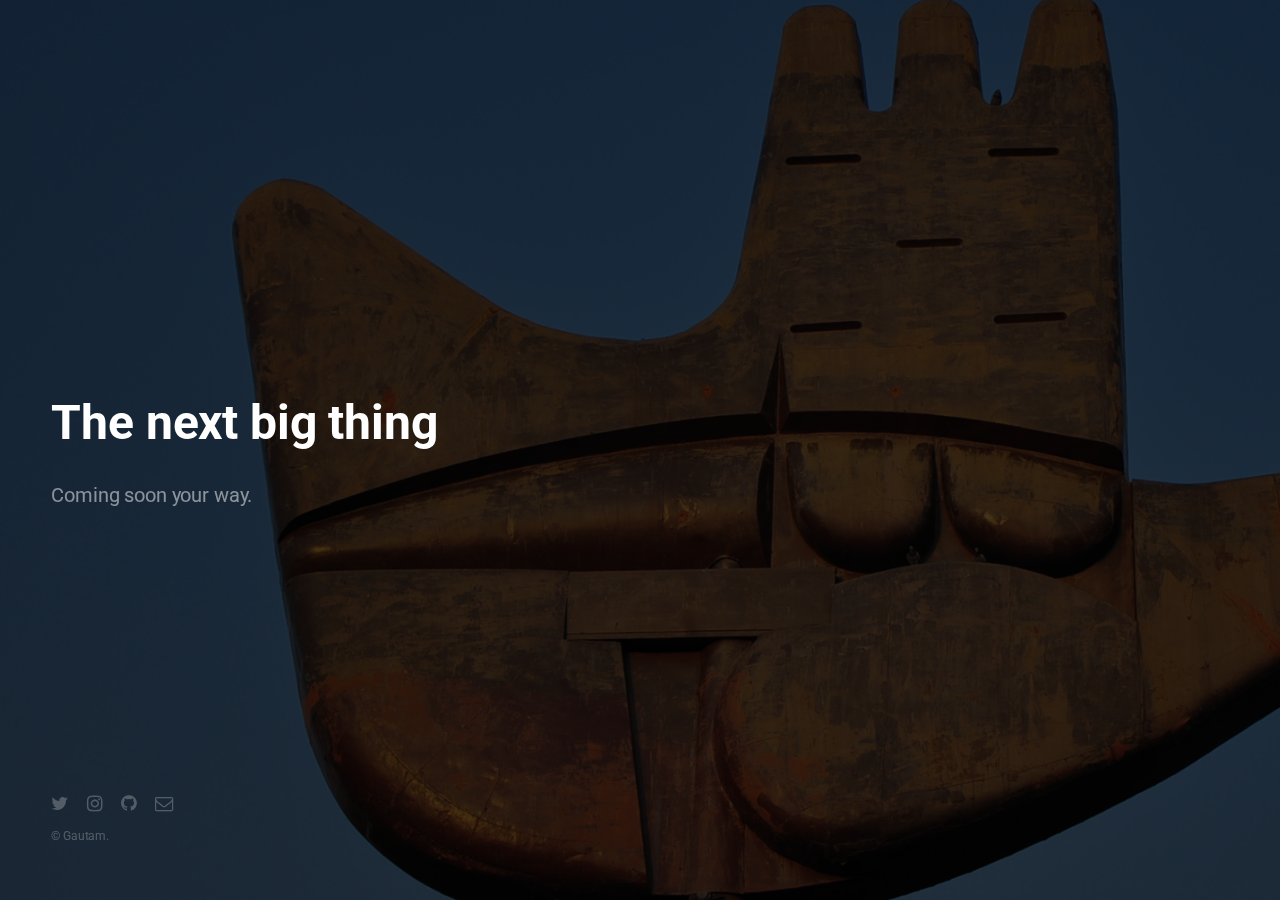
<file: blog/index.html>
<!DOCTYPE HTML>
<!--
	Eventually by HTML5 UP
	html5up.net | @ajlkn
	Free for personal and commercial use under the CCA 3.0 license (html5up.net/license)
-->
<html>
	<head>
		<title>gautamblogspace</title>
		<meta charset="utf-8" />
		<meta name="viewport" content="width=device-width, initial-scale=1, user-scalable=no" />
		<!--[if lte IE 8]><script src="assets/js/ie/html5shiv.js"></script><![endif]-->
		<link rel="stylesheet" href="assets/css/main.css" />
		<!--[if lte IE 8]><link rel="stylesheet" href="assets/css/ie8.css" /><![endif]-->
		<!--[if lte IE 9]><link rel="stylesheet" href="assets/css/ie9.css" /><![endif]-->
	</head>
	<body>

		<!-- Header -->
			<header id="header">
				<h1>The next big thing</h1>
				<p>Coming soon your way.</p>
			</header>


		<!-- Footer -->
			<footer id="footer">
				<ul class="icons">
					<li><a href="https://twitter.com/gautamabhishek_" class="icon fa-twitter"><span class="label">Twitter</span></a></li>
					<li><a href="https://www.instagram.com/abhishekgautam/" class="icon fa-instagram"><span class="label">Instagram</span></a></li>
					<li><a href="https://github.com/gautamgitspace" class="icon fa-github"><span class="label">GitHub</span></a></li>
					<li><a href="mailto:agautam2@buffalo.edu" class="icon fa-envelope-o"><span class="label">Email</span></a></li>
				</ul>
				<ul class="copyright">
					<li>&copy; Gautam.</li>
				</ul>
			</footer>

		<!-- Scripts -->
			<!--[if lte IE 8]><script src="assets/js/ie/respond.min.js"></script><![endif]-->
			<script src="assets/js/main.js"></script>

	</body>
</html>
</file>
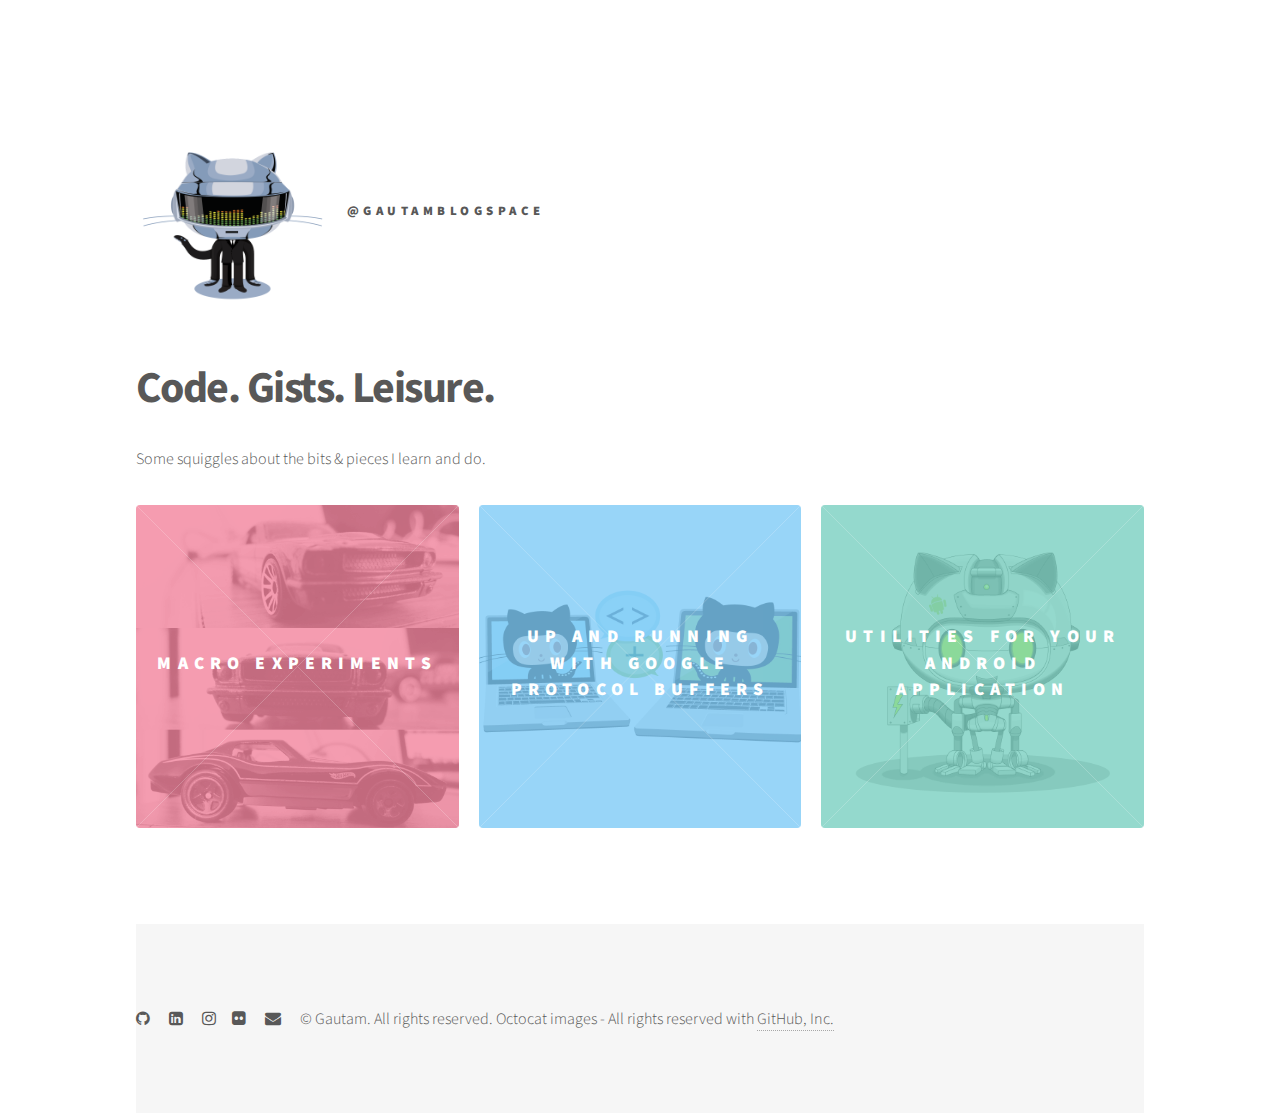
<file: gistblog/index.html>
<!DOCTYPE HTML>
<!--
	Phantom by HTML5 UP
	html5up.net | @ajlkn
	Free for personal and commercial use under the CCA 3.0 license (html5up.net/license)
-->
<html>
	<head>
		<title>gautamblogspace</title>
		<meta charset="utf-8" />
		<meta name="viewport" content="width=device-width, initial-scale=1" />
		<!--[if lte IE 8]><script src="assets/js/ie/html5shiv.js"></script><![endif]-->
		<link rel="stylesheet" href="assets/css/main.css" />
		<!--[if lte IE 9]><link rel="stylesheet" href="assets/css/ie9.css" /><![endif]-->
		<!--[if lte IE 8]><link rel="stylesheet" href="assets/css/ie8.css" /><![endif]-->
	</head>
	<body>
		<!-- Wrapper -->
			<div id="wrapper">

				<!-- Header -->
					<header id="header">
						<div class="inner">

							<!-- Logo -->
								<a href="index.html" class="logo">
									<span class="symbol"><img src="images/daftpunktocat-thomas.gif" alt="" /></span>
									<h5>@gautamblogspace</h5>
								</a>

				<!-- Main -->
					<div id="main">
						<div class="inner">
							<header>
								<h1>Code. Gists. Leisure. <br/></h1>
								<p>Some squiggles about the bits & pieces I learn and do.</p>
							</header>
							<section class="tiles">
								<article class="style1">
									<span class="image">
										<img src="images/shelby.jpg" alt="" />
									</span>
									<a href="https://flic.kr/s/aHskB7Ljcq">
										<h2>Macro Experiments</h2>
										<div class="content">
											<p></br>Life inside 4.3 mm</p>
										</div>
									</a>
								</article>
								<article class="style2">
									<span class="image">
										<img src="images/collabocats.jpg" alt="" />
									</span>
									<a href="furtherdown/index.html">
										<h2>Up and Running with Google Protocol Buffers</h2>
										<div class="content">
											<p></br>A guide to run Google Protocol Buffers on your Mac and write your own serialization class.</p>
										</div>
									</a>
								</article>
								<article class="style3">
									<span class="image">
										<img src="images/droidtocat.jpg" alt="" />
									</span>
									<a href="androidutilities/androidutilities.html">
										<h2>Utilities for your Android Application</h2>
										<div class="content">
											<p></br>Tutorials on some basic utilties to be used in your next Android app.</p>
										</div>
									</a>
								</article>
							</section>
						</div>
					</div>

				<!-- Footer -->
					<footer id="footer">
								<ul class="icons">
									<li><a href="https://github.com/gautamgitspace" class="icon fa-github"><span class="label">Github</span></a></li>
									<li><a href="https://www.linkedin.com/in/gautammm" class="icon fa-linkedin-square"><span class="label">LinkedIn</span></a></li>
									<li><a href="https://www.instagram.com/abhishekgautam/" class="icon fa-instagram"><span class="label">Instagram</span>
									<li><a href="https://www.flickr.com/photos/141665004@N02/" class="icon fa-flickr"><span class="label">Flickr</span></a></li>  </a></li>
									<li><a href="mailto:agautam2@buffalo.edu" class="icon fa-envelope"><span class="label">Email</span></a></li>
									<li>&copy; Gautam. All rights reserved. Octocat images - All rights reserved with <a href="https://github.com">GitHub, Inc.</a></li>
								</ul>
								<class="copyright">

					</footer>

		<!-- Scripts -->
			<script src="assets/js/jquery.min.js"></script>
			<script src="assets/js/skel.min.js"></script>
			<script src="assets/js/util.js"></script>
			<!--[if lte IE 8]><script src="assets/js/ie/respond.min.js"></script><![endif]-->
			<script src="assets/js/main.js"></script>

	</body>
</html>
</file>
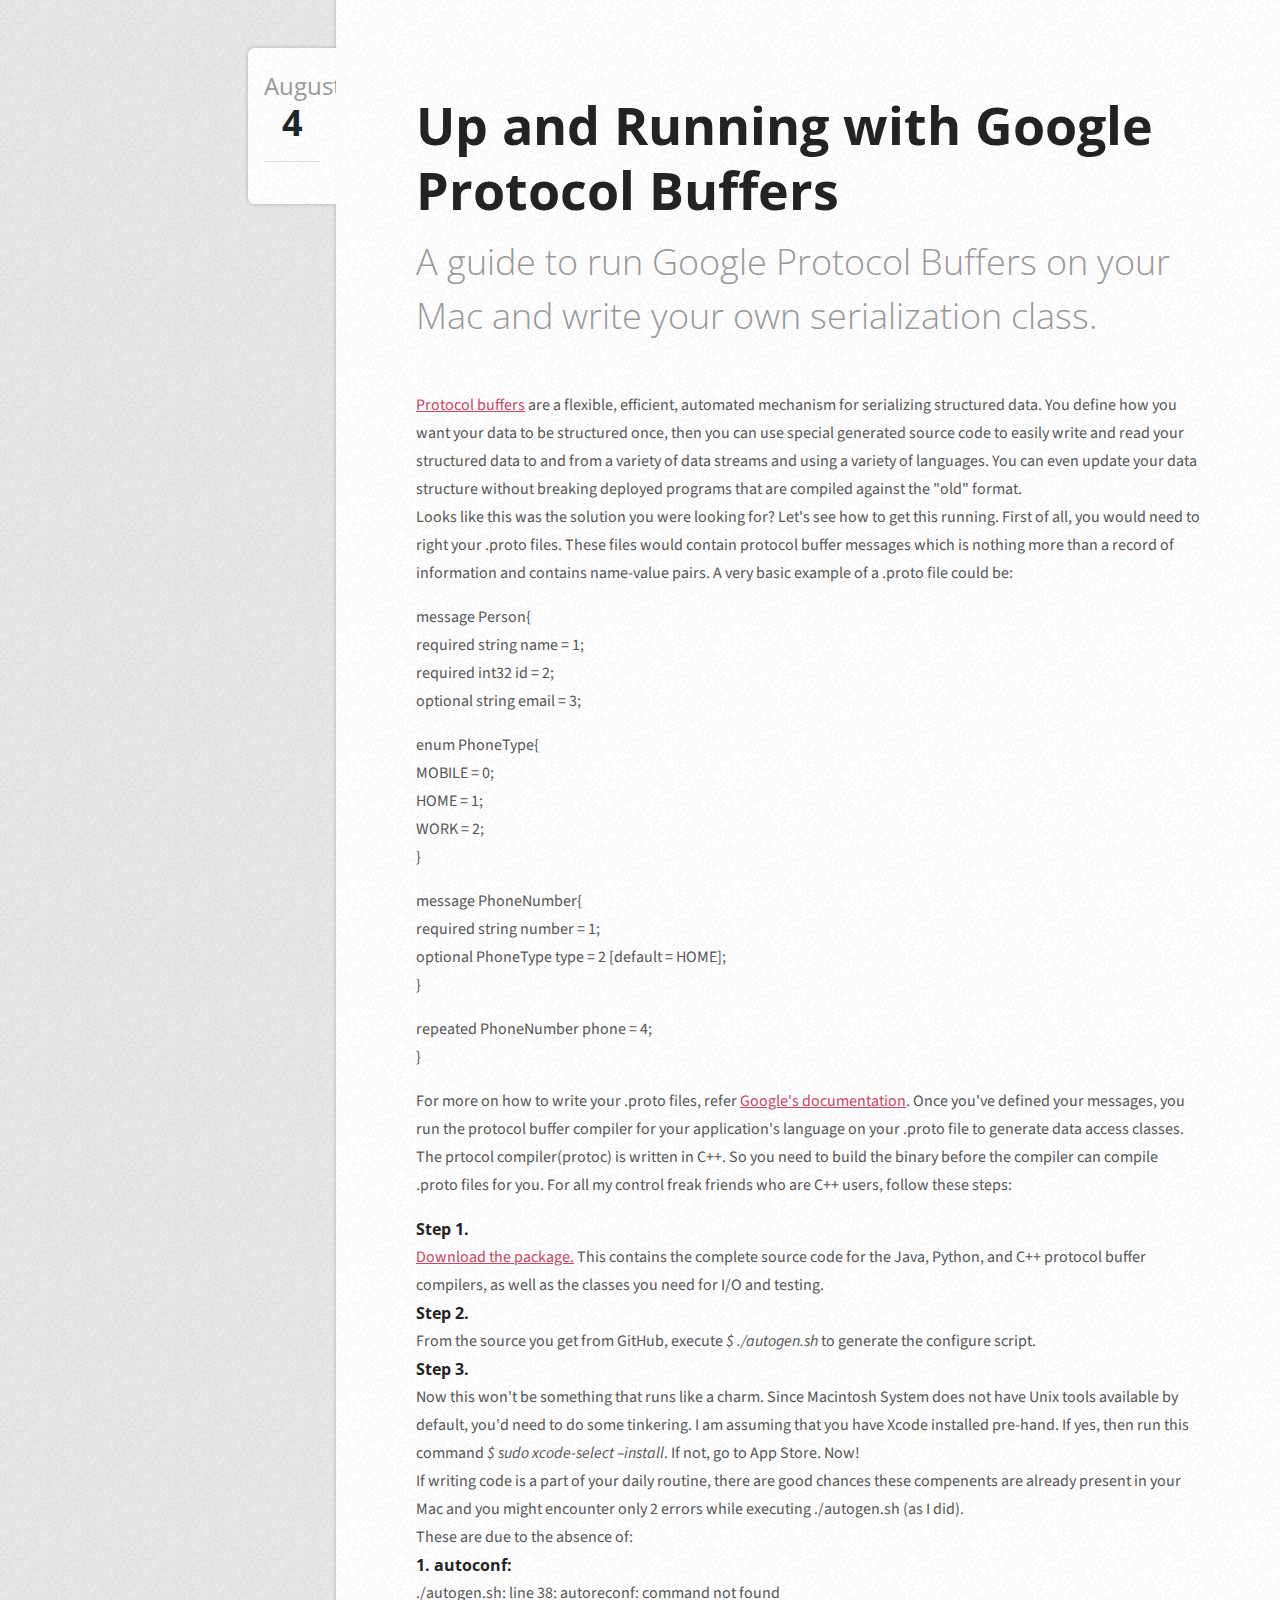
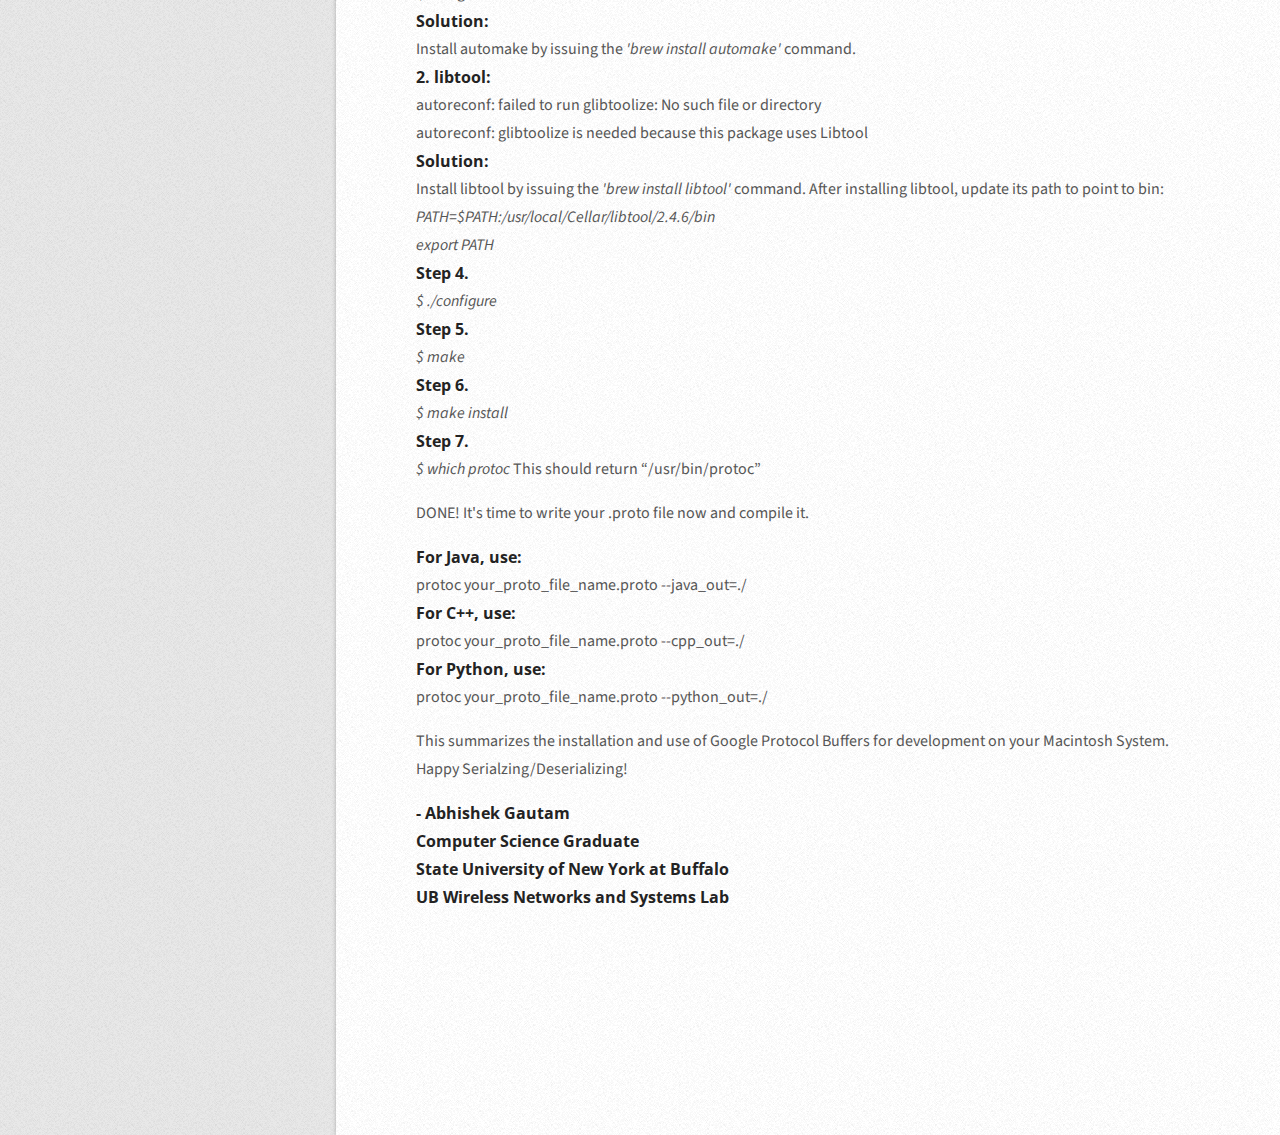
<file: gistblog/furtherdown/index.html>
<!DOCTYPE HTML>
<!--
	Striped by HTML5 UP
	html5up.net | @ajlkn
	Free for personal and commercial use under the CCA 3.0 license (html5up.net/license)
-->
<html>
	<head>
		<title>Google Protocol Buffers</title>
		<meta charset="utf-8" />
		<meta name="viewport" content="width=device-width, initial-scale=1" />
		<!--[if lte IE 8]><script src="assets/js/ie/html5shiv.js"></script><![endif]-->
		<link rel="stylesheet" href="assets/css/main.css" />
		<!--[if lte IE 8]><link rel="stylesheet" href="assets/css/ie8.css" /><![endif]-->
	</head>
	<body>

		<!-- Content -->
			<div id="content">
				<div class="inner">

					<!-- Post -->
						<article class="box post post-excerpt">
							<header>
								<!--
									Note: Titles and subtitles will wrap automatically when necessary, so don't worry
									if they get too long. You can also remove the <p> entirely if you don't
									need a subtitle.
								-->
								<h2><a href="#">Up and Running with Google Protocol Buffers</a></h2>
								<p>A guide to run Google Protocol Buffers on your Mac and write your own serialization class.</p>
							</header>
							<div class="info">
								<!--
									Note: The date should be formatted exactly as it's shown below. In particular, the
									"least significant" characters of the month should be encapsulated in a <span>
									element to denote what gets dropped in 1200px mode (eg. the "uary" in "January").
									Oh, and if you don't need a date for a particular page or post you can simply delete
									the entire "date" element.

								-->
								<span class="date"><span class="month">August<span>y</span></span> <span class="day">4</span><span class="year">, 2016</span></span>
								<!--
									Note: You can change the number of list items in "stats" to whatever you want.
								-->
							</div>
							<p>
								<a href="https://developers.google.com/protocol-buffers/docs/overview#sounds-like-the-solution-for-me--how-do-i-get-started"> Protocol buffers</a> are a flexible, efficient, automated mechanism for serializing structured data.
								You define how you want your data to be structured once, then you can use special generated source code to easily write and read your structured data to and from a variety of data
								streams and using a variety of languages. You can even update your data structure without breaking deployed
								programs that are compiled against the "old" format.</br>

								Looks like this was the solution you were looking for? Let's see how to get this running. First of all, you would need to right your .proto files.
								These files would contain protocol buffer messages which is nothing more than a record of information and contains name-value pairs.
								A very basic example of a .proto file could be:</br>

								<p>message Person{</br>
										required string name = 1;</br>
  								required int32 id = 2;</br>
  								optional string email = 3;
  								<p>enum PhoneType{</br>
											MOBILE = 0;</br>
    									HOME = 1;</br>
    									WORK = 2;</br>
  									}</br></p>
										<p>
  								message PhoneNumber{ </br>
										required string number = 1;</br>
    								optional PhoneType type = 2 [default = HOME];</br>
  								}</br></p>

  								repeated PhoneNumber phone = 4;</br>
								}</br></p>

								<p>For more on how to write your .proto files, refer <a href="https://developers.google.com/protocol-buffers/docs/proto">Google's documentation</a>. Once you've defined your messages, you run the protocol buffer compiler for your application's language on your .proto file to generate data access classes.
									The prtocol compiler(protoc) is written in C++. So you need to build the binary before the compiler can compile .proto files for you. For all my control freak friends
									who are C++ users, follow these steps:</p>

								<p><h4>Step 1.</h4><a href="https://github.com/google/protobuf">Download the package.</a> This contains the complete source code for the Java, Python, and C++ protocol buffer compilers, as well as the classes you need for I/O and testing.</br>
								<h4>Step 2.</h4>From the source you get from GitHub, execute <i>$ ./autogen.sh</i> to generate the configure script.</br>
								<h4>Step 3.</h4>Now this won't be something that runs like a charm. Since Macintosh System does not have Unix tools available by default, you'd need to do some tinkering. I am
							assuming that you have Xcode installed pre-hand. If yes, then run this command <i>$ sudo xcode-select –install</i>. If not, go to App Store. Now!</br>
						If writing code is a part of your daily routine, there are good chances these compenents are already present in your Mac and you might encounter only 2 errors while executing ./autogen.sh (as I did).</br>
						These are due to the absence of:
					</br><h5>1. autoconf:</h5>
				./autogen.sh: line 38: autoreconf: command not found
				<h5>Solution:</h5> Install automake by issuing the <i>'brew install automake'</i> command.
					<h5>2. libtool:</h5>
					autoreconf: failed to run glibtoolize: No such file or directory</br>
					autoreconf: glibtoolize is needed because this package uses Libtool</br>
				<h5>Solution:</h5> Install libtool by issuing the <i>'brew install libtool'</i> command. After installing libtool, update its path to point to bin:</br>
				<i>PATH=$PATH:/usr/local/Cellar/libtool/2.4.6/bin</i></br>
				<i>export PATH</i></br>
			<h4>Step 4.</h4><i>$ ./configure</i>
			<h4>Step 5.</h4><i>$ make</i>
			<h4>Step 6.</h4><i>$ make install</i>
			<h4>Step 7.</h4><i>$ which protoc</i>  This should return “/usr/bin/protoc”
		</p>
		<p>DONE! It's time to write your .proto file now and compile it.</br>
			<h5>For Java, use:</h5> protoc your_proto_file_name.proto --java_out=./
			<h5>For C++, use:</h5> protoc your_proto_file_name.proto --cpp_out=./
			<h5>For Python, use:</h5> protoc your_proto_file_name.proto --python_out=./
		</p>
		<p>This summarizes the installation and use of Google Protocol Buffers for development on your Macintosh System. Happy Serialzing/Deserializing!</p>

		<p><h5>- Abhishek Gautam</br>
		Computer Science Graduate</br>
		State University of New York at Buffalo</br>
		UB Wireless Networks and Systems Lab</h5></p>

</html>
</file>
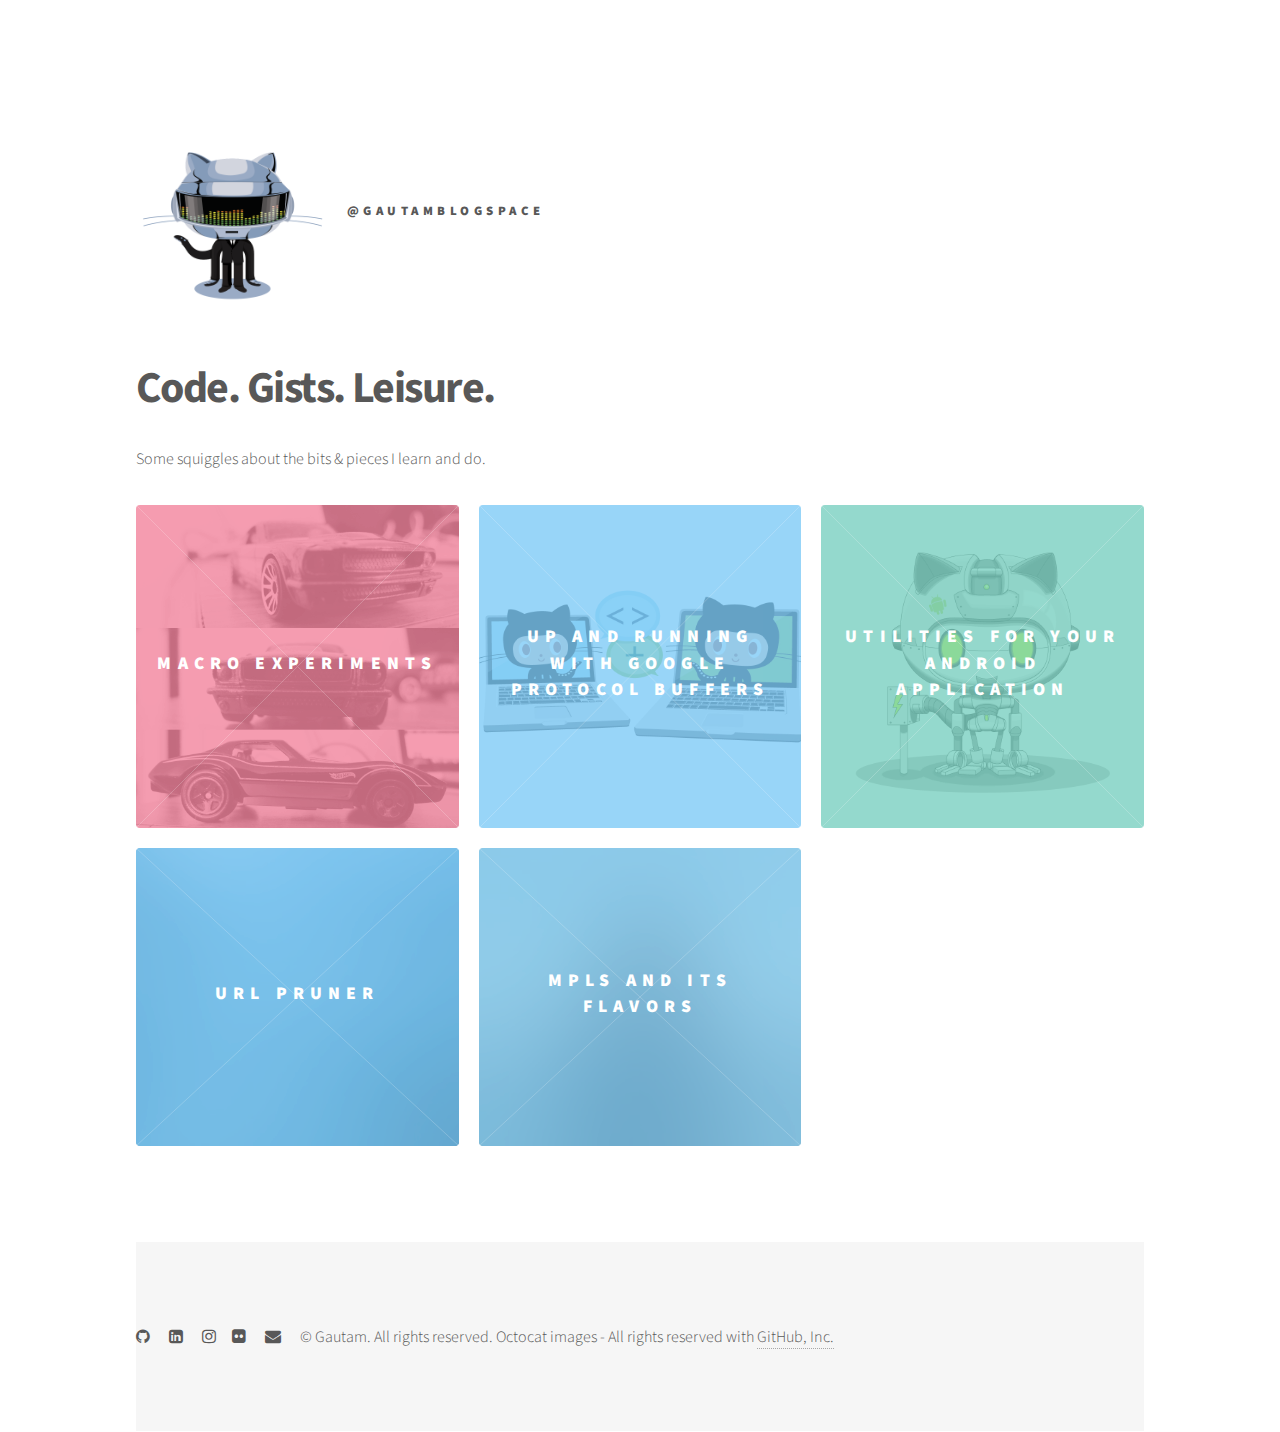
<file: gistblog/gautamblogspace.html>
<!DOCTYPE HTML>
<!--
	Phantom by HTML5 UP
	html5up.net | @ajlkn
	Free for personal and commercial use under the CCA 3.0 license (html5up.net/license)
-->
<html>
	<head>
		<title>gautamblogspace</title>
		<meta charset="utf-8" />
		<meta name="viewport" content="width=device-width, initial-scale=1" />
		<!--[if lte IE 8]><script src="assets/js/ie/html5shiv.js"></script><![endif]-->
		<link rel="stylesheet" href="assets/css/main.css" />
		<!--[if lte IE 9]><link rel="stylesheet" href="assets/css/ie9.css" /><![endif]-->
		<!--[if lte IE 8]><link rel="stylesheet" href="assets/css/ie8.css" /><![endif]-->
	</head>
	<body>
		<!-- Wrapper -->
			<div id="wrapper">

				<!-- Header -->
					<header id="header">
						<div class="inner">

							<!-- Logo -->
								<a href="#" class="logo">
									<span class="symbol"><img src="images/daftpunktocat-thomas.gif" alt="" /></span>
									<h5>@gautamblogspace</h5>
								</a>

				<!-- Main -->
					<div id="main">
						<div class="inner">
							<header>
								<h1>Code. Gists. Leisure. <br/></h1>
								<p>Some squiggles about the bits & pieces I learn and do.</p>
							</header>
							<section class="tiles">
								<article class="style1">
									<span class="image">
										<img src="images/shelby.jpg" alt="" />
									</span>
									<a href="https://flic.kr/s/aHskB7Ljcq">
										<h2>Macro Experiments</h2>
										<div class="content">
											<p></br>Life inside 4.3 mm</p>
										</div>
									</a>
								</article>
								<article class="style2">
									<span class="image">
										<img src="images/collabocats.jpg" alt="" />
									</span>
									<a href="furtherdown/protocolbuffers.html">
										<h2>Up and Running with Google Protocol Buffers</h2>
										<div class="content">
											<p></br>A guide to run Google Protocol Buffers on your Mac and write your own serialization class.</p>
										</div>
									</a>
								</article>
								<article class="style3">
									<span class="image">
										<img src="images/droidtocat.jpg" alt="" />
									</span>
									<a href="androidutilities/androidutilities.html">
										<h2>Utilities for your Android Application</h2>
										<div class="content">
											<p></br>Tutorials on some basic utilties to be used in your next Android app.</p>
										</div>
									</a>
								</article>
								<article class="style2">
									<span class="image">
										<img src="images/pic02.jpg" alt="" />
									</span>
									<a href="https://github.com/gautamgitspace/URL-shortener">
										<h2>URL Pruner</h2>
										<div class="content">
											<p></br>A command line based URL Shortener in Go.</p>
										</div>
									</a>
								</article>
                                <article class="style2">
									<span class="image">
										<img src="images/pic04.jpg" alt="" />
									</span>
									<a href="https://github.com/gautamgitspace/wiki-cisco/blob/master/mpls/mpls_and_flavors.md">
										<h2>MPLS and its Flavors</h2>
										<div class="content">
											<p></br>Different ways of coming up with a LSP.</p>
										</div>
									</a>
								</article>
							</section>
						</div>
					</div>

				<!-- Footer -->
					<footer id="footer">
								<ul class="icons">
									<li><a href="https://github.com/gautamgitspace" class="icon fa-github"><span class="label">Github</span></a></li>
									<li><a href="https://www.linkedin.com/in/gautammm" class="icon fa-linkedin-square"><span class="label">LinkedIn</span></a></li>
									<li><a href="https://www.instagram.com/abhishekgautam/" class="icon fa-instagram"><span class="label">Instagram</span>
									<li><a href="https://www.flickr.com/photos/141665004@N02/" class="icon fa-flickr"><span class="label">Flickr</span></a></li>  </a></li>
									<li><a href="mailto:agautam2@buffalo.edu" class="icon fa-envelope"><span class="label">Email</span></a></li>
									<li>&copy; Gautam. All rights reserved. Octocat images - All rights reserved with <a href="https://github.com/home">GitHub, Inc.</a></li>
								</ul>
								<class="copyright">

					</footer>

		<!-- Scripts -->
			<script src="assets/js/jquery.min.js"></script>
			<script src="assets/js/skel.min.js"></script>
			<script src="assets/js/util.js"></script>
			<!--[if lte IE 8]><script src="assets/js/ie/respond.min.js"></script><![endif]-->
			<script src="assets/js/main.js"></script>

	</body>
</html>
</file>
<file: blog/assets/css/ie8.css>
/*
	Eventually by HTML5 UP
	html5up.net | @ajlkn
	Free for personal and commercial use under the CCA 3.0 license (html5up.net/license)
*/

/* BG */

	#bg {
		-ms-filter: "progid:DXImageTransform.Microsoft.Alpha(Opacity=25)";
	}

/* Type */

	body, input, select, textarea {
		color: #fff;
	}

/* Form */

	input[type="text"],
	input[type="password"],
	input[type="email"],
	select,
	textarea {
		border: solid 2px #fff;
	}
</file>
<file: blog/assets/css/ie9.css>
/*
	Eventually by HTML5 UP
	html5up.net | @ajlkn
	Free for personal and commercial use under the CCA 3.0 license (html5up.net/license)
*/

/* Signup Form */

	#signup-form > * {
		display: inline-block;
		vertical-align: top;
	}
</file>
<file: gistblog/assets/css/ie9.css>
/*
	Phantom by HTML5 UP
	html5up.net | @ajlkn
	Free for personal and commercial use under the CCA 3.0 license (html5up.net/license)
*/

/* Tiles */

	.tiles:after {
		content: '';
		display: block;
		clear: both;
	}

	.tiles article {
		float: left;
	}

		.tiles article > a {
			padding-top: 50%;
			margin-top: -1.75em;
		}

		body:not(.is-touch) .tiles article:hover > .image {
			-moz-transform: none;
			-webkit-transform: none;
			-ms-transform: none;
			transform: none;
		}

/* Footer */

	#footer > .inner section {
		float: left;
	}

	#footer > .inner .copyright {
		clear: both;
		padding-top: 4em;
	}
</file>
<file: gistblog/assets/css/ie8.css>
/*
	Phantom by HTML5 UP
	html5up.net | @ajlkn
	Free for personal and commercial use under the CCA 3.0 license (html5up.net/license)
*/

/* Form */

	form .field {
		float: none !important;
		width: 100% !important;
		padding-left: 0 !important;
	}

/* Button */

	input[type="submit"],
	input[type="reset"],
	input[type="button"],
	button,
	.button {
		border: solid 2px #585858 !important;
	}

		input[type="submit"]:hover,
		input[type="reset"]:hover,
		input[type="button"]:hover,
		button:hover,
		.button:hover {
			border-color: #f2849e !important;
		}

		input[type="submit"].special,
		input[type="reset"].special,
		input[type="button"].special,
		button.special,
		.button.special {
			border: none !important;
		}

/* Tiles */

	.tiles article > .image:before, .tiles article > .image:after {
		display: none;
	}

/* Header */

	#header .logo .symbol {
		display: none;
	}

	#header nav ul li a[href="#menu"] {
		text-indent: 0;
		width: auto;
		font-size: 0.8em;
	}

		#header nav ul li a[href="#menu"]:before, #header nav ul li a[href="#menu"]:after {
			display: none;
		}

/* Footer */

	#footer > .inner section {
		width: 50%;
		margin-left: 3em;
	}

		#footer > .inner section:first-child {
			margin-left: 0;
			width: 40%;
		}
</file>
<file: gistblog/furtherdown/assets/css/ie8.css>
/*
	Striped by HTML5 UP
	html5up.net | @ajlkn
	Free for personal and commercial use under the CCA 3.0 license (html5up.net/license)
*/

form input[type="text"],
form input[type="email"],
form input[type="password"],
form select,
form textarea {
	position: relative;
	box-shadow: none !important;
	-ms-behavior: url("assets/js/ie/PIE.htc");}

input[type="button"],
input[type="submit"],
input[type="reset"],
button,
.button {
	position: relative;
	box-shadow: none !important;
	-ms-behavior: url("assets/js/ie/PIE.htc");}

.pagination .pages a {
	position: relative;
	box-shadow: none !important;
	-ms-behavior: url("assets/js/ie/PIE.htc");
}

.box.calendar td a, .box.calendar td span {
	position: relative;
	box-shadow: none !important;
	-ms-behavior: url("assets/js/ie/PIE.htc");
}

.box.text-style1 .inner {
	position: relative;
	box-shadow: none !important;
	-ms-behavior: url("assets/js/ie/PIE.htc");
}

#nav li a {
	position: relative;
	box-shadow: none !important;
	-ms-behavior: url("assets/js/ie/PIE.htc");
}

.box.post .info {
	box-shadow: none !important;
	-ms-behavior: url("assets/js/ie/PIE.htc");
}

	.box.post .info .stats li a {
		position: relative;
		box-shadow: none !important;
		-ms-behavior: url("assets/js/ie/PIE.htc");
	}

#logo {
	position: relative;
	box-shadow: none !important;
	-ms-behavior: url("assets/js/ie/PIE.htc");
}
</file>
<file: blog/assets/css/main.css>
@import url(font-awesome.min.css);
@import url("http://fonts.googleapis.com/css?family=Roboto:400,700");

/*
	Eventually by HTML5 UP
	html5up.net | @ajlkn
	Free for personal and commercial use under the CCA 3.0 license (html5up.net/license)
*/

/* Reset */

	html, body, div, span, applet, object, iframe, h1, h2, h3, h4, h5, h6, p, blockquote, pre, a, abbr, acronym, address, big, cite, code, del, dfn, em, img, ins, kbd, q, s, samp, small, strike, strong, sub, sup, tt, var, b, u, i, center, dl, dt, dd, ol, ul, li, fieldset, form, label, legend, table, caption, tbody, tfoot, thead, tr, th, td, article, aside, canvas, details, embed, figure, figcaption, footer, header, hgroup, menu, nav, output, ruby, section, summary, time, mark, audio, video {
		margin: 0;
		padding: 0;
		border: 0;
		font-size: 100%;
		font: inherit;
		vertical-align: baseline;
	}

	article, aside, details, figcaption, figure, footer, header, hgroup, menu, nav, section {
		display: block;
	}

	body {
		line-height: 1;
	}

	ol, ul {
		list-style: none;
	}

	blockquote, q {
		quotes: none;
	}

	blockquote:before, blockquote:after, q:before, q:after {
		content: '';
		content: none;
	}

	table {
		border-collapse: collapse;
		border-spacing: 0;
	}

	body {
		-webkit-text-size-adjust: none;
	}

/* Box Model */

	*, *:before, *:after {
		-moz-box-sizing: border-box;
		-webkit-box-sizing: border-box;
		box-sizing: border-box;
	}

/* Basic */

	@-ms-viewport {
		width: device-width;
	}

	body {
		-ms-overflow-style: scrollbar;
	}

	@media screen and (max-width: 480px) {

		html, body {
			min-width: 320px;
		}

	}

	html, body {
		height: 100%;
		overflow-x: hidden;
		width: 100%;
	}

		@media screen and (max-height: 640px) {

			html, body {
				height: auto;
				min-height: 100%;
			}

		}

	body {
		display: -moz-flex;
		display: -webkit-flex;
		display: -ms-flex;
		display: flex;
		-moz-flex-direction: column;
		-webkit-flex-direction: column;
		-ms-flex-direction: column;
		flex-direction: column;
		-moz-justify-content: center;
		-webkit-justify-content: center;
		-ms-justify-content: center;
		justify-content: center;
		background-color: #000;
		padding: 6em 4em 4em 4em;
	}

		body > * {
			position: relative;
			z-index: 2;
		}

		body.is-loading *, body.is-loading *:before, body.is-loading *:after {
			-moz-animation: none !important;
			-webkit-animation: none !important;
			-ms-animation: none !important;
			animation: none !important;
			-moz-transition: none !important;
			-webkit-transition: none !important;
			-ms-transition: none !important;
			transition: none !important;
		}

		@media screen and (max-width: 1680px) {

			body {
				padding: 6em 3.5em 3.5em 3.5em;
			}

		}

		@media screen and (max-width: 736px) {

			body {
				padding: 5em 2em 2em 2em;
			}

		}

		@media screen and (max-width: 360px) {

			body {
				padding: 5em 1.25em 1.25em 1.25em;
			}

		}

/* BG */

	#bg {
		-moz-transition: opacity 2s ease-in-out;
		-webkit-transition: opacity 2s ease-in-out;
		-ms-transition: opacity 2s ease-in-out;
		transition: opacity 2s ease-in-out;
		height: 100%;
		left: 0;
		opacity: 0.25;
		position: fixed;
		top: 0;
		width: 100%;
		z-index: 1;
	}

		#bg div {
			-moz-transition: opacity 3s ease, visibility 3s;
			-webkit-transition: opacity 3s ease, visibility 3s;
			-ms-transition: opacity 3s ease, visibility 3s;
			transition: opacity 3s ease, visibility 3s;
			background-size: cover;
			height: 100%;
			left: 0;
			opacity: 0;
			position: absolute;
			top: 0;
			visibility: hidden;
			width: 150%;
		}

			#bg div.visible {
				-moz-animation: bg 45s linear infinite;
				-webkit-animation: bg 45s linear infinite;
				-ms-animation: bg 45s linear infinite;
				animation: bg 45s linear infinite;
				opacity: 1;
				visibility: visible;
				z-index: 1;
			}

				#bg div.visible.top {
					z-index: 2;
				}

				@media screen and (max-width: 1280px) {

					#bg div.visible {
						-moz-animation: bg 29.25s linear infinite;
						-webkit-animation: bg 29.25s linear infinite;
						-ms-animation: bg 29.25s linear infinite;
						animation: bg 29.25s linear infinite;
					}

				}

				@media screen and (max-width: 736px) {

					#bg div.visible {
						-moz-animation: bg 18s linear infinite;
						-webkit-animation: bg 18s linear infinite;
						-ms-animation: bg 18s linear infinite;
						animation: bg 18s linear infinite;
					}

				}

			#bg div:only-child {
				-moz-animation-direction: alternate !important;
				-webkit-animation-direction: alternate !important;
				-ms-animation-direction: alternate !important;
				animation-direction: alternate !important;
			}

		body.is-loading #bg {
			opacity: 0;
		}

	@-moz-keyframes bg {
		0% {
			-moz-transform: translateX(0);
			-webkit-transform: translateX(0);
			-ms-transform: translateX(0);
			transform: translateX(0);
		}

		100% {
			-moz-transform: translateX(-25%);
			-webkit-transform: translateX(-25%);
			-ms-transform: translateX(-25%);
			transform: translateX(-25%);
		}
	}

	@-webkit-keyframes bg {
		0% {
			-moz-transform: translateX(0);
			-webkit-transform: translateX(0);
			-ms-transform: translateX(0);
			transform: translateX(0);
		}

		100% {
			-moz-transform: translateX(-25%);
			-webkit-transform: translateX(-25%);
			-ms-transform: translateX(-25%);
			transform: translateX(-25%);
		}
	}

	@-ms-keyframes bg {
		0% {
			-moz-transform: translateX(0);
			-webkit-transform: translateX(0);
			-ms-transform: translateX(0);
			transform: translateX(0);
		}

		100% {
			-moz-transform: translateX(-25%);
			-webkit-transform: translateX(-25%);
			-ms-transform: translateX(-25%);
			transform: translateX(-25%);
		}
	}

	@keyframes bg {
		0% {
			-moz-transform: translateX(0);
			-webkit-transform: translateX(0);
			-ms-transform: translateX(0);
			transform: translateX(0);
		}

		100% {
			-moz-transform: translateX(-25%);
			-webkit-transform: translateX(-25%);
			-ms-transform: translateX(-25%);
			transform: translateX(-25%);
		}
	}

/* Type */

	body, input, select, textarea {
		color: rgba(255, 255, 255, 0.75);
		font-family: "Roboto", sans-serif;
		font-size: 16pt;
		font-weight: 400;
		letter-spacing: -0.01em;
		line-height: 1.65em;
	}

		@media screen and (max-width: 1680px) {

			body, input, select, textarea {
				font-size: 12pt;
			}

		}

		@media screen and (max-width: 1280px) {

			body, input, select, textarea {
				font-size: 11pt;
			}

		}

		@media screen and (max-width: 980px) {

			body, input, select, textarea {
				font-size: 12pt;
			}

		}

		@media screen and (max-width: 736px) {

			body, input, select, textarea {
				font-size: 12pt;
			}

		}

		@media screen and (max-width: 480px) {

			body, input, select, textarea {
				font-size: 12pt;
			}

		}

	a {
		-moz-transition: border-bottom-color 0.2s ease, color 0.2s ease;
		-webkit-transition: border-bottom-color 0.2s ease, color 0.2s ease;
		-ms-transition: border-bottom-color 0.2s ease, color 0.2s ease;
		transition: border-bottom-color 0.2s ease, color 0.2s ease;
		border-bottom: dotted 1px rgba(255, 255, 255, 0.25);
		color: #1cb495;
		text-decoration: none;
	}

		a:hover {
			border-bottom-color: transparent;
			color: #1cb495 !important;
			text-decoration: none;
		}

	strong, b {
		color: #fff;
		font-weight: 700;
	}

	em, i {
		font-style: italic;
	}

	p {
		margin: 0 0 2em 0;
	}

	h1, h2, h3, h4, h5, h6 {
		color: #fff;
		font-weight: 700;
		line-height: 1em;
		margin: 0 0 1em 0;
	}

		h1 a, h2 a, h3 a, h4 a, h5 a, h6 a {
			color: inherit;
			text-decoration: none;
		}

	h1 {
		font-size: 2.5em;
		line-height: 1.25em;
	}

	h2 {
		font-size: 1.75em;
		line-height: 1.5em;
	}

	h3 {
		font-size: 1.35em;
		line-height: 1.5em;
	}

	h4 {
		font-size: 1.1em;
		line-height: 1.5em;
	}

	h5 {
		font-size: 0.9em;
		line-height: 1.5em;
	}

	h6 {
		font-size: 0.7em;
		line-height: 1.5em;
	}

	sub {
		font-size: 0.8em;
		position: relative;
		top: 0.5em;
	}

	sup {
		font-size: 0.8em;
		position: relative;
		top: -0.5em;
	}

	blockquote {
		border-left: solid 8px rgba(255, 255, 255, 0.35);
		font-style: italic;
		margin: 0 0 2em 0;
		padding: 0.5em 0 0.5em 2em;
	}

	code {
		background: rgba(255, 255, 255, 0.125);
		border-radius: 6px;
		border: solid 2px rgba(255, 255, 255, 0.35);
		font-family: "Courier New", monospace;
		font-size: 0.9em;
		margin: 0 0.25em;
		padding: 0.25em 0.65em;
	}

	pre {
		-webkit-overflow-scrolling: touch;
		font-family: "Courier New", monospace;
		font-size: 0.9em;
		margin: 0 0 2em 0;
	}

		pre code {
			display: block;
			line-height: 1.75em;
			padding: 1em 1.5em;
			overflow-x: auto;
		}

	hr {
		border: 0;
		border-bottom: solid 2px rgba(255, 255, 255, 0.35);
		margin: 2em 0;
	}

		hr.major {
			margin: 3em 0;
		}

/* Section/Article */

	section.special, article.special {
		text-align: center;
	}

	header p {
		color: rgba(255, 255, 255, 0.5);
		position: relative;
		margin: 0 0 1.5em 0;
	}

	header h2 + p {
		font-size: 1.25em;
		margin-top: -1em;
		line-height: 1.5em;
	}

	header h3 + p {
		font-size: 1.1em;
		margin-top: -0.8em;
		line-height: 1.5em;
	}

	header h4 + p,
	header h5 + p,
	header h6 + p {
		font-size: 0.9em;
		margin-top: -0.6em;
		line-height: 1.5em;
	}

	@media screen and (max-width: 980px) {

		header br {
			display: none;
		}

	}

	@media screen and (max-width: 736px) {

		header br {
			display: inline;
		}

	}

	@media screen and (max-width: 480px) {

		header br {
			display: none;
		}

	}

/* Icon */

	.icon {
		text-decoration: none;
		border-bottom: none;
		position: relative;
	}

		.icon:before {
			-moz-osx-font-smoothing: grayscale;
			-webkit-font-smoothing: antialiased;
			font-family: FontAwesome;
			font-style: normal;
			font-weight: normal;
			text-transform: none !important;
		}

		.icon > .label {
			display: none;
		}

/* List */

	ol {
		list-style: decimal;
		margin: 0 0 2em 0;
		padding-left: 1.25em;
	}

		ol li {
			padding-left: 0.25em;
		}

	ul {
		list-style: disc;
		margin: 0 0 2em 0;
		padding-left: 1em;
	}

		ul li {
			padding-left: 0.5em;
		}

		ul.icons {
			cursor: default;
			list-style: none;
			padding-left: 0;
		}

			ul.icons li {
				display: inline-block;
				padding: 0 1em 0 0;
			}

				ul.icons li:last-child {
					padding-right: 0;
				}

				ul.icons li .icon:before {
					font-size: 1.25em;
				}

				ul.icons li a {
					color: inherit;
				}

/* Form */

	form {
		margin: 0 0 2em 0;
	}

		form .message {
			text-decoration: none;
			-moz-transition: opacity 0.2s ease-in-out, -moz-transform 0.2s ease-in-out;
			-webkit-transition: opacity 0.2s ease-in-out, -webkit-transform 0.2s ease-in-out;
			-ms-transition: opacity 0.2s ease-in-out, -ms-transform 0.2s ease-in-out;
			transition: opacity 0.2s ease-in-out, transform 0.2s ease-in-out;
			-moz-transform: scale(1.05);
			-webkit-transform: scale(1.05);
			-ms-transform: scale(1.05);
			transform: scale(1.05);
			height: 2.75em;
			line-height: 2.75em;
			opacity: 0;
		}

			form .message:before {
				-moz-osx-font-smoothing: grayscale;
				-webkit-font-smoothing: antialiased;
				font-family: FontAwesome;
				font-style: normal;
				font-weight: normal;
				text-transform: none !important;
			}

			form .message:before {
				margin-right: 0.5em;
			}

			form .message.visible {
				-moz-transform: scale(1);
				-webkit-transform: scale(1);
				-ms-transform: scale(1);
				transform: scale(1);
				opacity: 1;
			}

			form .message.success {
				color: #1cb495;
			}

				form .message.success:before {
					content: '\f00c';
				}

			form .message.failure {
				color: #ff2361;
			}

				form .message.failure:before {
					content: '\f119';
				}

	label {
		color: #fff;
		display: block;
		font-size: 0.9em;
		font-weight: 700;
		margin: 0 0 1em 0;
	}

	@-moz-keyframes focus {
		0% {
			-moz-transform: scale(1);
			-webkit-transform: scale(1);
			-ms-transform: scale(1);
			transform: scale(1);
		}

		50% {
			-moz-transform: scale(1.025);
			-webkit-transform: scale(1.025);
			-ms-transform: scale(1.025);
			transform: scale(1.025);
		}

		100% {
			-moz-transform: scale(1);
			-webkit-transform: scale(1);
			-ms-transform: scale(1);
			transform: scale(1);
		}
	}

	@-webkit-keyframes focus {
		0% {
			-moz-transform: scale(1);
			-webkit-transform: scale(1);
			-ms-transform: scale(1);
			transform: scale(1);
		}

		50% {
			-moz-transform: scale(1.025);
			-webkit-transform: scale(1.025);
			-ms-transform: scale(1.025);
			transform: scale(1.025);
		}

		100% {
			-moz-transform: scale(1);
			-webkit-transform: scale(1);
			-ms-transform: scale(1);
			transform: scale(1);
		}
	}

	@-ms-keyframes focus {
		0% {
			-moz-transform: scale(1);
			-webkit-transform: scale(1);
			-ms-transform: scale(1);
			transform: scale(1);
		}

		50% {
			-moz-transform: scale(1.025);
			-webkit-transform: scale(1.025);
			-ms-transform: scale(1.025);
			transform: scale(1.025);
		}

		100% {
			-moz-transform: scale(1);
			-webkit-transform: scale(1);
			-ms-transform: scale(1);
			transform: scale(1);
		}
	}

	@keyframes focus {
		0% {
			-moz-transform: scale(1);
			-webkit-transform: scale(1);
			-ms-transform: scale(1);
			transform: scale(1);
		}

		50% {
			-moz-transform: scale(1.025);
			-webkit-transform: scale(1.025);
			-ms-transform: scale(1.025);
			transform: scale(1.025);
		}

		100% {
			-moz-transform: scale(1);
			-webkit-transform: scale(1);
			-ms-transform: scale(1);
			transform: scale(1);
		}
	}

	input[type="text"],
	input[type="password"],
	input[type="email"],
	select,
	textarea {
		-moz-appearance: none;
		-webkit-appearance: none;
		-ms-appearance: none;
		appearance: none;
		-moz-transform: scale(1);
		-webkit-transform: scale(1);
		-ms-transform: scale(1);
		transform: scale(1);
		-moz-transition: border-color 0.2s ease, background-color 0.2s ease;
		-webkit-transition: border-color 0.2s ease, background-color 0.2s ease;
		-ms-transition: border-color 0.2s ease, background-color 0.2s ease;
		transition: border-color 0.2s ease, background-color 0.2s ease;
		background-color: transparent;
		border-radius: 6px;
		border: none;
		border: solid 2px rgba(255, 255, 255, 0.35);
		color: inherit;
		display: block;
		outline: 0;
		padding: 0 1em;
		text-decoration: none;
		width: 100%;
	}

		input[type="text"]:invalid,
		input[type="password"]:invalid,
		input[type="email"]:invalid,
		select:invalid,
		textarea:invalid {
			box-shadow: none;
		}

		input[type="text"]:focus,
		input[type="password"]:focus,
		input[type="email"]:focus,
		select:focus,
		textarea:focus {
			-moz-animation: focus 0.1s;
			-webkit-animation: focus 0.1s;
			-ms-animation: focus 0.1s;
			animation: focus 0.1s;
			background-color: rgba(255, 255, 255, 0.125);
			border-color: #1cb495;
		}

	.select-wrapper {
		text-decoration: none;
		display: block;
		position: relative;
	}

		.select-wrapper:before {
			-moz-osx-font-smoothing: grayscale;
			-webkit-font-smoothing: antialiased;
			font-family: FontAwesome;
			font-style: normal;
			font-weight: normal;
			text-transform: none !important;
		}

		.select-wrapper:before {
			color: rgba(255, 255, 255, 0.35);
			content: '\f078';
			display: block;
			height: 2.75em;
			line-height: 2.75em;
			pointer-events: none;
			position: absolute;
			right: 0;
			text-align: center;
			top: 0;
			width: 2.75em;
		}

		.select-wrapper select::-ms-expand {
			display: none;
		}

	input[type="text"],
	input[type="password"],
	input[type="email"],
	select {
		height: 2.75em;
	}

	textarea {
		padding: 0.75em 1em;
	}

	input[type="checkbox"],
	input[type="radio"] {
		-moz-appearance: none;
		-webkit-appearance: none;
		-ms-appearance: none;
		appearance: none;
		display: block;
		float: left;
		margin-right: -2em;
		opacity: 0;
		width: 1em;
		z-index: -1;
	}

		input[type="checkbox"] + label,
		input[type="radio"] + label {
			text-decoration: none;
			color: rgba(255, 255, 255, 0.75);
			cursor: pointer;
			display: inline-block;
			font-size: 1em;
			font-weight: 400;
			padding-left: 2.4em;
			padding-right: 0.75em;
			position: relative;
		}

			input[type="checkbox"] + label:before,
			input[type="radio"] + label:before {
				-moz-osx-font-smoothing: grayscale;
				-webkit-font-smoothing: antialiased;
				font-family: FontAwesome;
				font-style: normal;
				font-weight: normal;
				text-transform: none !important;
			}

			input[type="checkbox"] + label:before,
			input[type="radio"] + label:before {
				background: rgba(255, 255, 255, 0.125);
				border-radius: 6px;
				border: solid 2px rgba(255, 255, 255, 0.35);
				content: '';
				display: inline-block;
				height: 1.65em;
				left: 0;
				line-height: 1.58125em;
				position: absolute;
				text-align: center;
				top: 0;
				width: 1.65em;
			}

		input[type="checkbox"]:checked + label:before,
		input[type="radio"]:checked + label:before {
			background: #1cb495;
			border-color: #1cb495;
			color: #ffffff;
			content: '\f00c';
		}

		input[type="checkbox"]:focus + label:before,
		input[type="radio"]:focus + label:before {
			border-color: #1cb495;
			box-shadow: 0 0 0 2px #1cb495;
		}

	input[type="checkbox"] + label:before {
		border-radius: 6px;
	}

	input[type="radio"] + label:before {
		border-radius: 100%;
	}

	::-webkit-input-placeholder {
		color: rgba(255, 255, 255, 0.5) !important;
		opacity: 1.0;
	}

	:-moz-placeholder {
		color: rgba(255, 255, 255, 0.5) !important;
		opacity: 1.0;
	}

	::-moz-placeholder {
		color: rgba(255, 255, 255, 0.5) !important;
		opacity: 1.0;
	}

	:-ms-input-placeholder {
		color: rgba(255, 255, 255, 0.5) !important;
		opacity: 1.0;
	}

	.formerize-placeholder {
		color: rgba(255, 255, 255, 0.5) !important;
		opacity: 1.0;
	}

/* Button */

	input[type="submit"],
	input[type="reset"],
	input[type="button"],
	button,
	.button {
		-moz-appearance: none;
		-webkit-appearance: none;
		-ms-appearance: none;
		appearance: none;
		-moz-transition: background-color 0.2s ease-in-out, color 0.2s ease-in-out, opacity 0.2s ease-in-out;
		-webkit-transition: background-color 0.2s ease-in-out, color 0.2s ease-in-out, opacity 0.2s ease-in-out;
		-ms-transition: background-color 0.2s ease-in-out, color 0.2s ease-in-out, opacity 0.2s ease-in-out;
		transition: background-color 0.2s ease-in-out, color 0.2s ease-in-out, opacity 0.2s ease-in-out;
		background-color: #1cb495;
		border-radius: 6px;
		border: 0;
		color: #ffffff !important;
		cursor: pointer;
		display: inline-block;
		font-weight: 700;
		height: 2.75em;
		line-height: 2.75em;
		padding: 0 1.125em;
		text-align: center;
		text-decoration: none;
		white-space: nowrap;
	}

		input[type="submit"]:hover,
		input[type="reset"]:hover,
		input[type="button"]:hover,
		button:hover,
		.button:hover {
			background-color: #1fcaa7;
		}

		input[type="submit"]:active,
		input[type="reset"]:active,
		input[type="button"]:active,
		button:active,
		.button:active {
			background-color: #199e83;
		}

		input[type="submit"].disabled, input[type="submit"]:disabled,
		input[type="reset"].disabled,
		input[type="reset"]:disabled,
		input[type="button"].disabled,
		input[type="button"]:disabled,
		button.disabled,
		button:disabled,
		.button.disabled,
		.button:disabled {
			opacity: 0.5;
		}

		@media screen and (max-width: 480px) {

			input[type="submit"],
			input[type="reset"],
			input[type="button"],
			button,
			.button {
				padding: 0;
			}

		}

/* Header */

	#header h1 {
		font-size: 3.25em;
		margin: 0 0 0.55em 0;
	}

	#header p {
		font-size: 1.35em;
		line-height: 1.65em;
	}

	#header a {
		color: inherit;
	}

	@media screen and (max-width: 736px) {

		#header h1 {
			font-size: 2em;
		}

		#header p {
			font-size: 1em;
		}

	}

	@media screen and (max-width: 480px) {

		#header {
			margin: 0 0 1em 0;
		}

	}

/* Signup Form */

	#signup-form {
		display: -moz-flex;
		display: -webkit-flex;
		display: -ms-flex;
		display: flex;
		position: relative;
	}

		#signup-form input[type="text"],
		#signup-form input[type="password"],
		#signup-form input[type="email"] {
			width: 18em;
		}

		#signup-form > * {
			margin: 0 0 0 1em;
		}

		#signup-form > :first-child {
			margin: 0 0 0 0;
		}

		@media screen and (max-width: 480px) {

			#signup-form {
				-moz-flex-direction: column;
				-webkit-flex-direction: column;
				-ms-flex-direction: column;
				flex-direction: column;
			}

				#signup-form input[type="type"],
				#signup-form input[type="password"],
				#signup-form input[type="email"] {
					width: 100%;
				}

				#signup-form > * {
					margin: 1.25em 0 0 0;
				}

				#signup-form .message {
					bottom: -1.5em;
					font-size: 0.9em;
					height: 1em;
					left: 0;
					line-height: inherit;
					margin-top: 0;
					position: absolute;
				}

		}

/* Footer */

	#footer {
		-moz-transition: opacity 0.5s ease-in-out;
		-webkit-transition: opacity 0.5s ease-in-out;
		-ms-transition: opacity 0.5s ease-in-out;
		transition: opacity 0.5s ease-in-out;
		bottom: 4em;
		color: rgba(255, 255, 255, 0.5);
		left: 4em;
		opacity: 0.5;
		position: absolute;
	}

		#footer .icons {
			margin: 0 0 0.5em 0;
		}

		#footer .copyright {
			font-size: 0.8em;
			list-style: none;
			padding: 0;
		}

			#footer .copyright li {
				border-left: solid 1px rgba(255, 255, 255, 0.25);
				display: inline-block;
				line-height: 1em;
				margin: 0 0 0 0.75em;
				padding: 0 0 0 0.75em;
			}

				#footer .copyright li:first-child {
					border-left: 0;
					margin-left: 0;
					padding-left: 0;
				}

			#footer .copyright a {
				color: inherit;
			}

		#footer:hover {
			opacity: 1;
		}

		#footer > :last-child {
			margin-bottom: 0;
		}

		@media screen and (max-width: 1680px) {

			#footer {
				bottom: 3.5em;
				left: 3.5em;
			}

		}

		@media screen and (max-width: 736px) {

			#footer {
				bottom: 2em;
				left: 2em;
			}

		}

		@media screen and (max-width: 360px) {

			#footer {
				bottom: 1.25em;
				left: 1.25em;
			}

		}

		@media screen and (max-height: 640px) {

			#footer {
				bottom: auto;
				left: auto;
				margin: 1em 0 0 0;
				position: relative;
			}

		}
</file>
<file: gistblog/assets/css/main.css>
@import url(font-awesome.min.css);
@import url("http://fonts.googleapis.com/css?family=Source+Sans+Pro:300,700,900");

/*
	Phantom by HTML5 UP
	html5up.net | @ajlkn
	Free for personal and commercial use under the CCA 3.0 license (html5up.net/license)
*/

/* Reset */

	html, body, div, span, applet, object, iframe, h1, h2, h3, h4, h5, h6, p, blockquote, pre, a, abbr, acronym, address, big, cite, code, del, dfn, em, img, ins, kbd, q, s, samp, small, strike, strong, sub, sup, tt, var, b, u, i, center, dl, dt, dd, ol, ul, li, fieldset, form, label, legend, table, caption, tbody, tfoot, thead, tr, th, td, article, aside, canvas, details, embed, figure, figcaption, footer, header, hgroup, menu, nav, output, ruby, section, summary, time, mark, audio, video {
		margin: 0;
		padding: 0;
		border: 0;
		font-size: 100%;
		font: inherit;
		vertical-align: baseline;
	}

	article, aside, details, figcaption, figure, footer, header, hgroup, menu, nav, section {
		display: block;
	}

	body {
		line-height: 1;
	}

	ol, ul {
		list-style: none;
	}

	blockquote, q {
		quotes: none;
	}

	blockquote:before, blockquote:after, q:before, q:after {
		content: '';
		content: none;
	}

	table {
		border-collapse: collapse;
		border-spacing: 0;
	}

	body {
		-webkit-text-size-adjust: none;
	}

/* Box Model */

	*, *:before, *:after {
		-moz-box-sizing: border-box;
		-webkit-box-sizing: border-box;
		box-sizing: border-box;
	}

/* Grid */

	.row {
		border-bottom: solid 1px transparent;
		-moz-box-sizing: border-box;
		-webkit-box-sizing: border-box;
		box-sizing: border-box;
	}

	.row > * {
		float: left;
		-moz-box-sizing: border-box;
		-webkit-box-sizing: border-box;
		box-sizing: border-box;
	}

	.row:after, .row:before {
		content: '';
		display: block;
		clear: both;
		height: 0;
	}

	.row.uniform > * > :first-child {
		margin-top: 0;
	}

	.row.uniform > * > :last-child {
		margin-bottom: 0;
	}

	.row.\30 \25 > * {
		padding: 0 0 0 0em;
	}

	.row.\30 \25 {
		margin: 0 0 -1px 0em;
	}

	.row.uniform.\30 \25 > * {
		padding: 0em 0 0 0em;
	}

	.row.uniform.\30 \25 {
		margin: 0em 0 -1px 0em;
	}

	.row > * {
		padding: 0 0 0 2em;
	}

	.row {
		margin: 0 0 -1px -2em;
	}

	.row.uniform > * {
		padding: 2em 0 0 2em;
	}

	.row.uniform {
		margin: -2em 0 -1px -2em;
	}

	.row.\32 00\25 > * {
		padding: 0 0 0 4em;
	}

	.row.\32 00\25 {
		margin: 0 0 -1px -4em;
	}

	.row.uniform.\32 00\25 > * {
		padding: 4em 0 0 4em;
	}

	.row.uniform.\32 00\25 {
		margin: -4em 0 -1px -4em;
	}

	.row.\31 50\25 > * {
		padding: 0 0 0 3em;
	}

	.row.\31 50\25 {
		margin: 0 0 -1px -3em;
	}

	.row.uniform.\31 50\25 > * {
		padding: 3em 0 0 3em;
	}

	.row.uniform.\31 50\25 {
		margin: -3em 0 -1px -3em;
	}

	.row.\35 0\25 > * {
		padding: 0 0 0 1em;
	}

	.row.\35 0\25 {
		margin: 0 0 -1px -1em;
	}

	.row.uniform.\35 0\25 > * {
		padding: 1em 0 0 1em;
	}

	.row.uniform.\35 0\25 {
		margin: -1em 0 -1px -1em;
	}

	.row.\32 5\25 > * {
		padding: 0 0 0 0.5em;
	}

	.row.\32 5\25 {
		margin: 0 0 -1px -0.5em;
	}

	.row.uniform.\32 5\25 > * {
		padding: 0.5em 0 0 0.5em;
	}

	.row.uniform.\32 5\25 {
		margin: -0.5em 0 -1px -0.5em;
	}

	.\31 2u, .\31 2u\24 {
		width: 100%;
		clear: none;
		margin-left: 0;
	}

	.\31 1u, .\31 1u\24 {
		width: 91.6666666667%;
		clear: none;
		margin-left: 0;
	}

	.\31 0u, .\31 0u\24 {
		width: 83.3333333333%;
		clear: none;
		margin-left: 0;
	}

	.\39 u, .\39 u\24 {
		width: 75%;
		clear: none;
		margin-left: 0;
	}

	.\38 u, .\38 u\24 {
		width: 66.6666666667%;
		clear: none;
		margin-left: 0;
	}

	.\37 u, .\37 u\24 {
		width: 58.3333333333%;
		clear: none;
		margin-left: 0;
	}

	.\36 u, .\36 u\24 {
		width: 50%;
		clear: none;
		margin-left: 0;
	}

	.\35 u, .\35 u\24 {
		width: 41.6666666667%;
		clear: none;
		margin-left: 0;
	}

	.\34 u, .\34 u\24 {
		width: 33.3333333333%;
		clear: none;
		margin-left: 0;
	}

	.\33 u, .\33 u\24 {
		width: 25%;
		clear: none;
		margin-left: 0;
	}

	.\32 u, .\32 u\24 {
		width: 16.6666666667%;
		clear: none;
		margin-left: 0;
	}

	.\31 u, .\31 u\24 {
		width: 8.3333333333%;
		clear: none;
		margin-left: 0;
	}

	.\31 2u\24 + *,
	.\31 1u\24 + *,
	.\31 0u\24 + *,
	.\39 u\24 + *,
	.\38 u\24 + *,
	.\37 u\24 + *,
	.\36 u\24 + *,
	.\35 u\24 + *,
	.\34 u\24 + *,
	.\33 u\24 + *,
	.\32 u\24 + *,
	.\31 u\24 + * {
		clear: left;
	}

	.\-11u {
		margin-left: 91.66667%;
	}

	.\-10u {
		margin-left: 83.33333%;
	}

	.\-9u {
		margin-left: 75%;
	}

	.\-8u {
		margin-left: 66.66667%;
	}

	.\-7u {
		margin-left: 58.33333%;
	}

	.\-6u {
		margin-left: 50%;
	}

	.\-5u {
		margin-left: 41.66667%;
	}

	.\-4u {
		margin-left: 33.33333%;
	}

	.\-3u {
		margin-left: 25%;
	}

	.\-2u {
		margin-left: 16.66667%;
	}

	.\-1u {
		margin-left: 8.33333%;
	}

	@media screen and (max-width: 1680px) {

		.row > * {
			padding: 0 0 0 2em;
		}

		.row {
			margin: 0 0 -1px -2em;
		}

		.row.uniform > * {
			padding: 2em 0 0 2em;
		}

		.row.uniform {
			margin: -2em 0 -1px -2em;
		}

		.row.\32 00\25 > * {
			padding: 0 0 0 4em;
		}

		.row.\32 00\25 {
			margin: 0 0 -1px -4em;
		}

		.row.uniform.\32 00\25 > * {
			padding: 4em 0 0 4em;
		}

		.row.uniform.\32 00\25 {
			margin: -4em 0 -1px -4em;
		}

		.row.\31 50\25 > * {
			padding: 0 0 0 3em;
		}

		.row.\31 50\25 {
			margin: 0 0 -1px -3em;
		}

		.row.uniform.\31 50\25 > * {
			padding: 3em 0 0 3em;
		}

		.row.uniform.\31 50\25 {
			margin: -3em 0 -1px -3em;
		}

		.row.\35 0\25 > * {
			padding: 0 0 0 1em;
		}

		.row.\35 0\25 {
			margin: 0 0 -1px -1em;
		}

		.row.uniform.\35 0\25 > * {
			padding: 1em 0 0 1em;
		}

		.row.uniform.\35 0\25 {
			margin: -1em 0 -1px -1em;
		}

		.row.\32 5\25 > * {
			padding: 0 0 0 0.5em;
		}

		.row.\32 5\25 {
			margin: 0 0 -1px -0.5em;
		}

		.row.uniform.\32 5\25 > * {
			padding: 0.5em 0 0 0.5em;
		}

		.row.uniform.\32 5\25 {
			margin: -0.5em 0 -1px -0.5em;
		}

		.\31 2u\28xlarge\29, .\31 2u\24\28xlarge\29 {
			width: 100%;
			clear: none;
			margin-left: 0;
		}

		.\31 1u\28xlarge\29, .\31 1u\24\28xlarge\29 {
			width: 91.6666666667%;
			clear: none;
			margin-left: 0;
		}

		.\31 0u\28xlarge\29, .\31 0u\24\28xlarge\29 {
			width: 83.3333333333%;
			clear: none;
			margin-left: 0;
		}

		.\39 u\28xlarge\29, .\39 u\24\28xlarge\29 {
			width: 75%;
			clear: none;
			margin-left: 0;
		}

		.\38 u\28xlarge\29, .\38 u\24\28xlarge\29 {
			width: 66.6666666667%;
			clear: none;
			margin-left: 0;
		}

		.\37 u\28xlarge\29, .\37 u\24\28xlarge\29 {
			width: 58.3333333333%;
			clear: none;
			margin-left: 0;
		}

		.\36 u\28xlarge\29, .\36 u\24\28xlarge\29 {
			width: 50%;
			clear: none;
			margin-left: 0;
		}

		.\35 u\28xlarge\29, .\35 u\24\28xlarge\29 {
			width: 41.6666666667%;
			clear: none;
			margin-left: 0;
		}

		.\34 u\28xlarge\29, .\34 u\24\28xlarge\29 {
			width: 33.3333333333%;
			clear: none;
			margin-left: 0;
		}

		.\33 u\28xlarge\29, .\33 u\24\28xlarge\29 {
			width: 25%;
			clear: none;
			margin-left: 0;
		}

		.\32 u\28xlarge\29, .\32 u\24\28xlarge\29 {
			width: 16.6666666667%;
			clear: none;
			margin-left: 0;
		}

		.\31 u\28xlarge\29, .\31 u\24\28xlarge\29 {
			width: 8.3333333333%;
			clear: none;
			margin-left: 0;
		}

		.\31 2u\24\28xlarge\29 + *,
		.\31 1u\24\28xlarge\29 + *,
		.\31 0u\24\28xlarge\29 + *,
		.\39 u\24\28xlarge\29 + *,
		.\38 u\24\28xlarge\29 + *,
		.\37 u\24\28xlarge\29 + *,
		.\36 u\24\28xlarge\29 + *,
		.\35 u\24\28xlarge\29 + *,
		.\34 u\24\28xlarge\29 + *,
		.\33 u\24\28xlarge\29 + *,
		.\32 u\24\28xlarge\29 + *,
		.\31 u\24\28xlarge\29 + * {
			clear: left;
		}

		.\-11u\28xlarge\29 {
			margin-left: 91.66667%;
		}

		.\-10u\28xlarge\29 {
			margin-left: 83.33333%;
		}

		.\-9u\28xlarge\29 {
			margin-left: 75%;
		}

		.\-8u\28xlarge\29 {
			margin-left: 66.66667%;
		}

		.\-7u\28xlarge\29 {
			margin-left: 58.33333%;
		}

		.\-6u\28xlarge\29 {
			margin-left: 50%;
		}

		.\-5u\28xlarge\29 {
			margin-left: 41.66667%;
		}

		.\-4u\28xlarge\29 {
			margin-left: 33.33333%;
		}

		.\-3u\28xlarge\29 {
			margin-left: 25%;
		}

		.\-2u\28xlarge\29 {
			margin-left: 16.66667%;
		}

		.\-1u\28xlarge\29 {
			margin-left: 8.33333%;
		}

	}

	@media screen and (max-width: 1280px) {

		.row > * {
			padding: 0 0 0 2em;
		}

		.row {
			margin: 0 0 -1px -2em;
		}

		.row.uniform > * {
			padding: 2em 0 0 2em;
		}

		.row.uniform {
			margin: -2em 0 -1px -2em;
		}

		.row.\32 00\25 > * {
			padding: 0 0 0 4em;
		}

		.row.\32 00\25 {
			margin: 0 0 -1px -4em;
		}

		.row.uniform.\32 00\25 > * {
			padding: 4em 0 0 4em;
		}

		.row.uniform.\32 00\25 {
			margin: -4em 0 -1px -4em;
		}

		.row.\31 50\25 > * {
			padding: 0 0 0 3em;
		}

		.row.\31 50\25 {
			margin: 0 0 -1px -3em;
		}

		.row.uniform.\31 50\25 > * {
			padding: 3em 0 0 3em;
		}

		.row.uniform.\31 50\25 {
			margin: -3em 0 -1px -3em;
		}

		.row.\35 0\25 > * {
			padding: 0 0 0 1em;
		}

		.row.\35 0\25 {
			margin: 0 0 -1px -1em;
		}

		.row.uniform.\35 0\25 > * {
			padding: 1em 0 0 1em;
		}

		.row.uniform.\35 0\25 {
			margin: -1em 0 -1px -1em;
		}

		.row.\32 5\25 > * {
			padding: 0 0 0 0.5em;
		}

		.row.\32 5\25 {
			margin: 0 0 -1px -0.5em;
		}

		.row.uniform.\32 5\25 > * {
			padding: 0.5em 0 0 0.5em;
		}

		.row.uniform.\32 5\25 {
			margin: -0.5em 0 -1px -0.5em;
		}

		.\31 2u\28large\29, .\31 2u\24\28large\29 {
			width: 100%;
			clear: none;
			margin-left: 0;
		}

		.\31 1u\28large\29, .\31 1u\24\28large\29 {
			width: 91.6666666667%;
			clear: none;
			margin-left: 0;
		}

		.\31 0u\28large\29, .\31 0u\24\28large\29 {
			width: 83.3333333333%;
			clear: none;
			margin-left: 0;
		}

		.\39 u\28large\29, .\39 u\24\28large\29 {
			width: 75%;
			clear: none;
			margin-left: 0;
		}

		.\38 u\28large\29, .\38 u\24\28large\29 {
			width: 66.6666666667%;
			clear: none;
			margin-left: 0;
		}

		.\37 u\28large\29, .\37 u\24\28large\29 {
			width: 58.3333333333%;
			clear: none;
			margin-left: 0;
		}

		.\36 u\28large\29, .\36 u\24\28large\29 {
			width: 50%;
			clear: none;
			margin-left: 0;
		}

		.\35 u\28large\29, .\35 u\24\28large\29 {
			width: 41.6666666667%;
			clear: none;
			margin-left: 0;
		}

		.\34 u\28large\29, .\34 u\24\28large\29 {
			width: 33.3333333333%;
			clear: none;
			margin-left: 0;
		}

		.\33 u\28large\29, .\33 u\24\28large\29 {
			width: 25%;
			clear: none;
			margin-left: 0;
		}

		.\32 u\28large\29, .\32 u\24\28large\29 {
			width: 16.6666666667%;
			clear: none;
			margin-left: 0;
		}

		.\31 u\28large\29, .\31 u\24\28large\29 {
			width: 8.3333333333%;
			clear: none;
			margin-left: 0;
		}

		.\31 2u\24\28large\29 + *,
		.\31 1u\24\28large\29 + *,
		.\31 0u\24\28large\29 + *,
		.\39 u\24\28large\29 + *,
		.\38 u\24\28large\29 + *,
		.\37 u\24\28large\29 + *,
		.\36 u\24\28large\29 + *,
		.\35 u\24\28large\29 + *,
		.\34 u\24\28large\29 + *,
		.\33 u\24\28large\29 + *,
		.\32 u\24\28large\29 + *,
		.\31 u\24\28large\29 + * {
			clear: left;
		}

		.\-11u\28large\29 {
			margin-left: 91.66667%;
		}

		.\-10u\28large\29 {
			margin-left: 83.33333%;
		}

		.\-9u\28large\29 {
			margin-left: 75%;
		}

		.\-8u\28large\29 {
			margin-left: 66.66667%;
		}

		.\-7u\28large\29 {
			margin-left: 58.33333%;
		}

		.\-6u\28large\29 {
			margin-left: 50%;
		}

		.\-5u\28large\29 {
			margin-left: 41.66667%;
		}

		.\-4u\28large\29 {
			margin-left: 33.33333%;
		}

		.\-3u\28large\29 {
			margin-left: 25%;
		}

		.\-2u\28large\29 {
			margin-left: 16.66667%;
		}

		.\-1u\28large\29 {
			margin-left: 8.33333%;
		}

	}

	@media screen and (max-width: 980px) {

		.row > * {
			padding: 0 0 0 1.5em;
		}

		.row {
			margin: 0 0 -1px -1.5em;
		}

		.row.uniform > * {
			padding: 1.5em 0 0 1.5em;
		}

		.row.uniform {
			margin: -1.5em 0 -1px -1.5em;
		}

		.row.\32 00\25 > * {
			padding: 0 0 0 3em;
		}

		.row.\32 00\25 {
			margin: 0 0 -1px -3em;
		}

		.row.uniform.\32 00\25 > * {
			padding: 3em 0 0 3em;
		}

		.row.uniform.\32 00\25 {
			margin: -3em 0 -1px -3em;
		}

		.row.\31 50\25 > * {
			padding: 0 0 0 2.25em;
		}

		.row.\31 50\25 {
			margin: 0 0 -1px -2.25em;
		}

		.row.uniform.\31 50\25 > * {
			padding: 2.25em 0 0 2.25em;
		}

		.row.uniform.\31 50\25 {
			margin: -2.25em 0 -1px -2.25em;
		}

		.row.\35 0\25 > * {
			padding: 0 0 0 0.75em;
		}

		.row.\35 0\25 {
			margin: 0 0 -1px -0.75em;
		}

		.row.uniform.\35 0\25 > * {
			padding: 0.75em 0 0 0.75em;
		}

		.row.uniform.\35 0\25 {
			margin: -0.75em 0 -1px -0.75em;
		}

		.row.\32 5\25 > * {
			padding: 0 0 0 0.375em;
		}

		.row.\32 5\25 {
			margin: 0 0 -1px -0.375em;
		}

		.row.uniform.\32 5\25 > * {
			padding: 0.375em 0 0 0.375em;
		}

		.row.uniform.\32 5\25 {
			margin: -0.375em 0 -1px -0.375em;
		}

		.\31 2u\28medium\29, .\31 2u\24\28medium\29 {
			width: 100%;
			clear: none;
			margin-left: 0;
		}

		.\31 1u\28medium\29, .\31 1u\24\28medium\29 {
			width: 91.6666666667%;
			clear: none;
			margin-left: 0;
		}

		.\31 0u\28medium\29, .\31 0u\24\28medium\29 {
			width: 83.3333333333%;
			clear: none;
			margin-left: 0;
		}

		.\39 u\28medium\29, .\39 u\24\28medium\29 {
			width: 75%;
			clear: none;
			margin-left: 0;
		}

		.\38 u\28medium\29, .\38 u\24\28medium\29 {
			width: 66.6666666667%;
			clear: none;
			margin-left: 0;
		}

		.\37 u\28medium\29, .\37 u\24\28medium\29 {
			width: 58.3333333333%;
			clear: none;
			margin-left: 0;
		}

		.\36 u\28medium\29, .\36 u\24\28medium\29 {
			width: 50%;
			clear: none;
			margin-left: 0;
		}

		.\35 u\28medium\29, .\35 u\24\28medium\29 {
			width: 41.6666666667%;
			clear: none;
			margin-left: 0;
		}

		.\34 u\28medium\29, .\34 u\24\28medium\29 {
			width: 33.3333333333%;
			clear: none;
			margin-left: 0;
		}

		.\33 u\28medium\29, .\33 u\24\28medium\29 {
			width: 25%;
			clear: none;
			margin-left: 0;
		}

		.\32 u\28medium\29, .\32 u\24\28medium\29 {
			width: 16.6666666667%;
			clear: none;
			margin-left: 0;
		}

		.\31 u\28medium\29, .\31 u\24\28medium\29 {
			width: 8.3333333333%;
			clear: none;
			margin-left: 0;
		}

		.\31 2u\24\28medium\29 + *,
		.\31 1u\24\28medium\29 + *,
		.\31 0u\24\28medium\29 + *,
		.\39 u\24\28medium\29 + *,
		.\38 u\24\28medium\29 + *,
		.\37 u\24\28medium\29 + *,
		.\36 u\24\28medium\29 + *,
		.\35 u\24\28medium\29 + *,
		.\34 u\24\28medium\29 + *,
		.\33 u\24\28medium\29 + *,
		.\32 u\24\28medium\29 + *,
		.\31 u\24\28medium\29 + * {
			clear: left;
		}

		.\-11u\28medium\29 {
			margin-left: 91.66667%;
		}

		.\-10u\28medium\29 {
			margin-left: 83.33333%;
		}

		.\-9u\28medium\29 {
			margin-left: 75%;
		}

		.\-8u\28medium\29 {
			margin-left: 66.66667%;
		}

		.\-7u\28medium\29 {
			margin-left: 58.33333%;
		}

		.\-6u\28medium\29 {
			margin-left: 50%;
		}

		.\-5u\28medium\29 {
			margin-left: 41.66667%;
		}

		.\-4u\28medium\29 {
			margin-left: 33.33333%;
		}

		.\-3u\28medium\29 {
			margin-left: 25%;
		}

		.\-2u\28medium\29 {
			margin-left: 16.66667%;
		}

		.\-1u\28medium\29 {
			margin-left: 8.33333%;
		}

	}

	@media screen and (max-width: 736px) {

		.row > * {
			padding: 0 0 0 1em;
		}

		.row {
			margin: 0 0 -1px -1em;
		}

		.row.uniform > * {
			padding: 1em 0 0 1em;
		}

		.row.uniform {
			margin: -1em 0 -1px -1em;
		}

		.row.\32 00\25 > * {
			padding: 0 0 0 2em;
		}

		.row.\32 00\25 {
			margin: 0 0 -1px -2em;
		}

		.row.uniform.\32 00\25 > * {
			padding: 2em 0 0 2em;
		}

		.row.uniform.\32 00\25 {
			margin: -2em 0 -1px -2em;
		}

		.row.\31 50\25 > * {
			padding: 0 0 0 1.5em;
		}

		.row.\31 50\25 {
			margin: 0 0 -1px -1.5em;
		}

		.row.uniform.\31 50\25 > * {
			padding: 1.5em 0 0 1.5em;
		}

		.row.uniform.\31 50\25 {
			margin: -1.5em 0 -1px -1.5em;
		}

		.row.\35 0\25 > * {
			padding: 0 0 0 0.5em;
		}

		.row.\35 0\25 {
			margin: 0 0 -1px -0.5em;
		}

		.row.uniform.\35 0\25 > * {
			padding: 0.5em 0 0 0.5em;
		}

		.row.uniform.\35 0\25 {
			margin: -0.5em 0 -1px -0.5em;
		}

		.row.\32 5\25 > * {
			padding: 0 0 0 0.25em;
		}

		.row.\32 5\25 {
			margin: 0 0 -1px -0.25em;
		}

		.row.uniform.\32 5\25 > * {
			padding: 0.25em 0 0 0.25em;
		}

		.row.uniform.\32 5\25 {
			margin: -0.25em 0 -1px -0.25em;
		}

		.\31 2u\28small\29, .\31 2u\24\28small\29 {
			width: 100%;
			clear: none;
			margin-left: 0;
		}

		.\31 1u\28small\29, .\31 1u\24\28small\29 {
			width: 91.6666666667%;
			clear: none;
			margin-left: 0;
		}

		.\31 0u\28small\29, .\31 0u\24\28small\29 {
			width: 83.3333333333%;
			clear: none;
			margin-left: 0;
		}

		.\39 u\28small\29, .\39 u\24\28small\29 {
			width: 75%;
			clear: none;
			margin-left: 0;
		}

		.\38 u\28small\29, .\38 u\24\28small\29 {
			width: 66.6666666667%;
			clear: none;
			margin-left: 0;
		}

		.\37 u\28small\29, .\37 u\24\28small\29 {
			width: 58.3333333333%;
			clear: none;
			margin-left: 0;
		}

		.\36 u\28small\29, .\36 u\24\28small\29 {
			width: 50%;
			clear: none;
			margin-left: 0;
		}

		.\35 u\28small\29, .\35 u\24\28small\29 {
			width: 41.6666666667%;
			clear: none;
			margin-left: 0;
		}

		.\34 u\28small\29, .\34 u\24\28small\29 {
			width: 33.3333333333%;
			clear: none;
			margin-left: 0;
		}

		.\33 u\28small\29, .\33 u\24\28small\29 {
			width: 25%;
			clear: none;
			margin-left: 0;
		}

		.\32 u\28small\29, .\32 u\24\28small\29 {
			width: 16.6666666667%;
			clear: none;
			margin-left: 0;
		}

		.\31 u\28small\29, .\31 u\24\28small\29 {
			width: 8.3333333333%;
			clear: none;
			margin-left: 0;
		}

		.\31 2u\24\28small\29 + *,
		.\31 1u\24\28small\29 + *,
		.\31 0u\24\28small\29 + *,
		.\39 u\24\28small\29 + *,
		.\38 u\24\28small\29 + *,
		.\37 u\24\28small\29 + *,
		.\36 u\24\28small\29 + *,
		.\35 u\24\28small\29 + *,
		.\34 u\24\28small\29 + *,
		.\33 u\24\28small\29 + *,
		.\32 u\24\28small\29 + *,
		.\31 u\24\28small\29 + * {
			clear: left;
		}

		.\-11u\28small\29 {
			margin-left: 91.66667%;
		}

		.\-10u\28small\29 {
			margin-left: 83.33333%;
		}

		.\-9u\28small\29 {
			margin-left: 75%;
		}

		.\-8u\28small\29 {
			margin-left: 66.66667%;
		}

		.\-7u\28small\29 {
			margin-left: 58.33333%;
		}

		.\-6u\28small\29 {
			margin-left: 50%;
		}

		.\-5u\28small\29 {
			margin-left: 41.66667%;
		}

		.\-4u\28small\29 {
			margin-left: 33.33333%;
		}

		.\-3u\28small\29 {
			margin-left: 25%;
		}

		.\-2u\28small\29 {
			margin-left: 16.66667%;
		}

		.\-1u\28small\29 {
			margin-left: 8.33333%;
		}

	}

	@media screen and (max-width: 480px) {

		.row > * {
			padding: 0 0 0 1em;
		}

		.row {
			margin: 0 0 -1px -1em;
		}

		.row.uniform > * {
			padding: 1em 0 0 1em;
		}

		.row.uniform {
			margin: -1em 0 -1px -1em;
		}

		.row.\32 00\25 > * {
			padding: 0 0 0 2em;
		}

		.row.\32 00\25 {
			margin: 0 0 -1px -2em;
		}

		.row.uniform.\32 00\25 > * {
			padding: 2em 0 0 2em;
		}

		.row.uniform.\32 00\25 {
			margin: -2em 0 -1px -2em;
		}

		.row.\31 50\25 > * {
			padding: 0 0 0 1.5em;
		}

		.row.\31 50\25 {
			margin: 0 0 -1px -1.5em;
		}

		.row.uniform.\31 50\25 > * {
			padding: 1.5em 0 0 1.5em;
		}

		.row.uniform.\31 50\25 {
			margin: -1.5em 0 -1px -1.5em;
		}

		.row.\35 0\25 > * {
			padding: 0 0 0 0.5em;
		}

		.row.\35 0\25 {
			margin: 0 0 -1px -0.5em;
		}

		.row.uniform.\35 0\25 > * {
			padding: 0.5em 0 0 0.5em;
		}

		.row.uniform.\35 0\25 {
			margin: -0.5em 0 -1px -0.5em;
		}

		.row.\32 5\25 > * {
			padding: 0 0 0 0.25em;
		}

		.row.\32 5\25 {
			margin: 0 0 -1px -0.25em;
		}

		.row.uniform.\32 5\25 > * {
			padding: 0.25em 0 0 0.25em;
		}

		.row.uniform.\32 5\25 {
			margin: -0.25em 0 -1px -0.25em;
		}

		.\31 2u\28xsmall\29, .\31 2u\24\28xsmall\29 {
			width: 100%;
			clear: none;
			margin-left: 0;
		}

		.\31 1u\28xsmall\29, .\31 1u\24\28xsmall\29 {
			width: 91.6666666667%;
			clear: none;
			margin-left: 0;
		}

		.\31 0u\28xsmall\29, .\31 0u\24\28xsmall\29 {
			width: 83.3333333333%;
			clear: none;
			margin-left: 0;
		}

		.\39 u\28xsmall\29, .\39 u\24\28xsmall\29 {
			width: 75%;
			clear: none;
			margin-left: 0;
		}

		.\38 u\28xsmall\29, .\38 u\24\28xsmall\29 {
			width: 66.6666666667%;
			clear: none;
			margin-left: 0;
		}

		.\37 u\28xsmall\29, .\37 u\24\28xsmall\29 {
			width: 58.3333333333%;
			clear: none;
			margin-left: 0;
		}

		.\36 u\28xsmall\29, .\36 u\24\28xsmall\29 {
			width: 50%;
			clear: none;
			margin-left: 0;
		}

		.\35 u\28xsmall\29, .\35 u\24\28xsmall\29 {
			width: 41.6666666667%;
			clear: none;
			margin-left: 0;
		}

		.\34 u\28xsmall\29, .\34 u\24\28xsmall\29 {
			width: 33.3333333333%;
			clear: none;
			margin-left: 0;
		}

		.\33 u\28xsmall\29, .\33 u\24\28xsmall\29 {
			width: 25%;
			clear: none;
			margin-left: 0;
		}

		.\32 u\28xsmall\29, .\32 u\24\28xsmall\29 {
			width: 16.6666666667%;
			clear: none;
			margin-left: 0;
		}

		.\31 u\28xsmall\29, .\31 u\24\28xsmall\29 {
			width: 8.3333333333%;
			clear: none;
			margin-left: 0;
		}

		.\31 2u\24\28xsmall\29 + *,
		.\31 1u\24\28xsmall\29 + *,
		.\31 0u\24\28xsmall\29 + *,
		.\39 u\24\28xsmall\29 + *,
		.\38 u\24\28xsmall\29 + *,
		.\37 u\24\28xsmall\29 + *,
		.\36 u\24\28xsmall\29 + *,
		.\35 u\24\28xsmall\29 + *,
		.\34 u\24\28xsmall\29 + *,
		.\33 u\24\28xsmall\29 + *,
		.\32 u\24\28xsmall\29 + *,
		.\31 u\24\28xsmall\29 + * {
			clear: left;
		}

		.\-11u\28xsmall\29 {
			margin-left: 91.66667%;
		}

		.\-10u\28xsmall\29 {
			margin-left: 83.33333%;
		}

		.\-9u\28xsmall\29 {
			margin-left: 75%;
		}

		.\-8u\28xsmall\29 {
			margin-left: 66.66667%;
		}

		.\-7u\28xsmall\29 {
			margin-left: 58.33333%;
		}

		.\-6u\28xsmall\29 {
			margin-left: 50%;
		}

		.\-5u\28xsmall\29 {
			margin-left: 41.66667%;
		}

		.\-4u\28xsmall\29 {
			margin-left: 33.33333%;
		}

		.\-3u\28xsmall\29 {
			margin-left: 25%;
		}

		.\-2u\28xsmall\29 {
			margin-left: 16.66667%;
		}

		.\-1u\28xsmall\29 {
			margin-left: 8.33333%;
		}

	}

	@media screen and (max-width: 360px) {

		.row > * {
			padding: 0 0 0 1em;
		}

		.row {
			margin: 0 0 -1px -1em;
		}

		.row.uniform > * {
			padding: 1em 0 0 1em;
		}

		.row.uniform {
			margin: -1em 0 -1px -1em;
		}

		.row.\32 00\25 > * {
			padding: 0 0 0 2em;
		}

		.row.\32 00\25 {
			margin: 0 0 -1px -2em;
		}

		.row.uniform.\32 00\25 > * {
			padding: 2em 0 0 2em;
		}

		.row.uniform.\32 00\25 {
			margin: -2em 0 -1px -2em;
		}

		.row.\31 50\25 > * {
			padding: 0 0 0 1.5em;
		}

		.row.\31 50\25 {
			margin: 0 0 -1px -1.5em;
		}

		.row.uniform.\31 50\25 > * {
			padding: 1.5em 0 0 1.5em;
		}

		.row.uniform.\31 50\25 {
			margin: -1.5em 0 -1px -1.5em;
		}

		.row.\35 0\25 > * {
			padding: 0 0 0 0.5em;
		}

		.row.\35 0\25 {
			margin: 0 0 -1px -0.5em;
		}

		.row.uniform.\35 0\25 > * {
			padding: 0.5em 0 0 0.5em;
		}

		.row.uniform.\35 0\25 {
			margin: -0.5em 0 -1px -0.5em;
		}

		.row.\32 5\25 > * {
			padding: 0 0 0 0.25em;
		}

		.row.\32 5\25 {
			margin: 0 0 -1px -0.25em;
		}

		.row.uniform.\32 5\25 > * {
			padding: 0.25em 0 0 0.25em;
		}

		.row.uniform.\32 5\25 {
			margin: -0.25em 0 -1px -0.25em;
		}

		.\31 2u\28xxsmall\29, .\31 2u\24\28xxsmall\29 {
			width: 100%;
			clear: none;
			margin-left: 0;
		}

		.\31 1u\28xxsmall\29, .\31 1u\24\28xxsmall\29 {
			width: 91.6666666667%;
			clear: none;
			margin-left: 0;
		}

		.\31 0u\28xxsmall\29, .\31 0u\24\28xxsmall\29 {
			width: 83.3333333333%;
			clear: none;
			margin-left: 0;
		}

		.\39 u\28xxsmall\29, .\39 u\24\28xxsmall\29 {
			width: 75%;
			clear: none;
			margin-left: 0;
		}

		.\38 u\28xxsmall\29, .\38 u\24\28xxsmall\29 {
			width: 66.6666666667%;
			clear: none;
			margin-left: 0;
		}

		.\37 u\28xxsmall\29, .\37 u\24\28xxsmall\29 {
			width: 58.3333333333%;
			clear: none;
			margin-left: 0;
		}

		.\36 u\28xxsmall\29, .\36 u\24\28xxsmall\29 {
			width: 50%;
			clear: none;
			margin-left: 0;
		}

		.\35 u\28xxsmall\29, .\35 u\24\28xxsmall\29 {
			width: 41.6666666667%;
			clear: none;
			margin-left: 0;
		}

		.\34 u\28xxsmall\29, .\34 u\24\28xxsmall\29 {
			width: 33.3333333333%;
			clear: none;
			margin-left: 0;
		}

		.\33 u\28xxsmall\29, .\33 u\24\28xxsmall\29 {
			width: 25%;
			clear: none;
			margin-left: 0;
		}

		.\32 u\28xxsmall\29, .\32 u\24\28xxsmall\29 {
			width: 16.6666666667%;
			clear: none;
			margin-left: 0;
		}

		.\31 u\28xxsmall\29, .\31 u\24\28xxsmall\29 {
			width: 8.3333333333%;
			clear: none;
			margin-left: 0;
		}

		.\31 2u\24\28xxsmall\29 + *,
		.\31 1u\24\28xxsmall\29 + *,
		.\31 0u\24\28xxsmall\29 + *,
		.\39 u\24\28xxsmall\29 + *,
		.\38 u\24\28xxsmall\29 + *,
		.\37 u\24\28xxsmall\29 + *,
		.\36 u\24\28xxsmall\29 + *,
		.\35 u\24\28xxsmall\29 + *,
		.\34 u\24\28xxsmall\29 + *,
		.\33 u\24\28xxsmall\29 + *,
		.\32 u\24\28xxsmall\29 + *,
		.\31 u\24\28xxsmall\29 + * {
			clear: left;
		}

		.\-11u\28xxsmall\29 {
			margin-left: 91.66667%;
		}

		.\-10u\28xxsmall\29 {
			margin-left: 83.33333%;
		}

		.\-9u\28xxsmall\29 {
			margin-left: 75%;
		}

		.\-8u\28xxsmall\29 {
			margin-left: 66.66667%;
		}

		.\-7u\28xxsmall\29 {
			margin-left: 58.33333%;
		}

		.\-6u\28xxsmall\29 {
			margin-left: 50%;
		}

		.\-5u\28xxsmall\29 {
			margin-left: 41.66667%;
		}

		.\-4u\28xxsmall\29 {
			margin-left: 33.33333%;
		}

		.\-3u\28xxsmall\29 {
			margin-left: 25%;
		}

		.\-2u\28xxsmall\29 {
			margin-left: 16.66667%;
		}

		.\-1u\28xxsmall\29 {
			margin-left: 8.33333%;
		}

	}

/* Basic */

	@-ms-viewport {
		width: device-width;
	}

	body {
		-ms-overflow-style: scrollbar;
	}

	@media screen and (max-width: 480px) {

		html, body {
			min-width: 320px;
		}

	}

	body {
		background: #ffffff;
	}

		body.is-loading *, body.is-loading *:before, body.is-loading *:after {
			-moz-animation: none !important;
			-webkit-animation: none !important;
			-ms-animation: none !important;
			animation: none !important;
			-moz-transition: none !important;
			-webkit-transition: none !important;
			-ms-transition: none !important;
			transition: none !important;
		}

/* Type */

	body, input, select, textarea {
		color: #585858;
		font-family: "Source Sans Pro", Helvetica, sans-serif;
		font-size: 16pt;
		font-weight: 300;
		line-height: 1.75;
	}

		@media screen and (max-width: 1680px) {

			body, input, select, textarea {
				font-size: 14pt;
			}

		}

		@media screen and (max-width: 1280px) {

			body, input, select, textarea {
				font-size: 12pt;
			}

		}

	a {
		-moz-transition: border-bottom-color 0.2s ease, color 0.2s ease;
		-webkit-transition: border-bottom-color 0.2s ease, color 0.2s ease;
		-ms-transition: border-bottom-color 0.2s ease, color 0.2s ease;
		transition: border-bottom-color 0.2s ease, color 0.2s ease;
		text-decoration: none;
		color: #585858;
		border-bottom: dotted 1px rgba(88, 88, 88, 0.5);
	}

		a:hover {
			border-bottom-color: transparent;
			color: #f2849e !important;
		}

	strong, b {
		font-weight: 900;
	}

	em, i {
		font-style: italic;
	}

	p {
		margin: 0 0 2em 0;
	}

	h1 {
		font-size: 2.75em;
		font-weight: 700;
		line-height: 1.3;
		margin: 0 0 1em 0;
		letter-spacing: -0.035em;
	}

		h1 a {
			color: inherit;
		}

		@media screen and (max-width: 736px) {

			h1 {
				font-size: 2em;
				margin: 0 0 1em 0;
			}

		}

		@media screen and (max-width: 360px) {

			h1 {
				font-size: 1.75em;
			}

		}

	h2, h3, h4, h5, h6 {
		font-weight: 900;
		line-height: 1.5;
		margin: 0 0 2em 0;
		text-transform: uppercase;
		letter-spacing: 0.35em;
	}

		h2 a, h3 a, h4 a, h5 a, h6 a {
			color: inherit;
		}

	h2 {
		font-size: 1.1em;
	}

	h3 {
		font-size: 1em;
	}

	h4 {
		font-size: 0.8em;
	}

	h5 {
		font-size: 0.8em;
	}

	h6 {
		font-size: 0.8em;
	}

	@media screen and (max-width: 980px) {

		h1 br, h2 br, h3 br, h4 br, h5 br, h6 br {
			display: none;
		}

	}

	@media screen and (max-width: 736px) {

		h2 {
			font-size: 1em;
		}

		h3 {
			font-size: 0.8em;
		}

	}

	sub {
		font-size: 0.8em;
		position: relative;
		top: 0.5em;
	}

	sup {
		font-size: 0.8em;
		position: relative;
		top: -0.5em;
	}

	blockquote {
		border-left: solid 4px #c9c9c9;
		font-style: italic;
		margin: 0 0 2em 0;
		padding: 0.5em 0 0.5em 2em;
	}

	code {
		background: rgba(144, 144, 144, 0.075);
		border-radius: 4px;
		border: solid 1px #c9c9c9;
		font-family: "Courier New", monospace;
		font-size: 0.9em;
		margin: 0 0.25em;
		padding: 0.25em 0.65em;
	}

	pre {
		-webkit-overflow-scrolling: touch;
		font-family: "Courier New", monospace;
		font-size: 0.9em;
		margin: 0 0 2em 0;
	}

		pre code {
			display: block;
			line-height: 1.75;
			padding: 1em 1.5em;
			overflow-x: auto;
		}

	hr {
		border: 0;
		border-bottom: solid 1px #c9c9c9;
		margin: 2em 0;
	}

		hr.major {
			margin: 3em 0;
		}

	.align-left {
		text-align: left;
	}

	.align-center {
		text-align: center;
	}

	.align-right {
		text-align: right;
	}

/* Section/Article */

	section.special, article.special {
		text-align: center;
	}

	header p {
		margin-top: -1em;
	}

	@media screen and (max-width: 736px) {

		header p {
			margin-top: 0;
		}

	}

/* Icon */

	.icon {
		text-decoration: none;
		border-bottom: none;
		position: relative;
	}

		.icon:before {
			-moz-osx-font-smoothing: grayscale;
			-webkit-font-smoothing: antialiased;
			font-family: FontAwesome;
			font-style: normal;
			font-weight: normal;
			text-transform: none !important;
		}

		.icon > .label {
			display: none;
		}

		.icon.style2 {
			-moz-transition: background-color 0.2s ease-in-out, color 0.2s ease-in-out, border-color 0.2s ease-in-out;
			-webkit-transition: background-color 0.2s ease-in-out, color 0.2s ease-in-out, border-color 0.2s ease-in-out;
			-ms-transition: background-color 0.2s ease-in-out, color 0.2s ease-in-out, border-color 0.2s ease-in-out;
			transition: background-color 0.2s ease-in-out, color 0.2s ease-in-out, border-color 0.2s ease-in-out;
			background-color: transparent;
			border: solid 1px #c9c9c9;
			border-radius: 4px;
			width: 2.65em;
			height: 2.65em;
			display: inline-block;
			text-align: center;
			line-height: 2.65em;
			color: inherit;
		}

			.icon.style2:before {
				font-size: 1.1em;
			}

			.icon.style2:hover {
				color: #f2849e;
				border-color: #f2849e;
			}

			.icon.style2:active {
				background-color: rgba(242, 132, 158, 0.1);
			}

/* List */

	ol {
		list-style: decimal;
		margin: 0 0 2em 0;
		padding-left: 1.25em;
	}

		ol li {
			padding-left: 0.25em;
		}

	ul {
		list-style: disc;
		margin: 0 0 2em 0;
		padding-left: 1em;
	}

		ul li {
			padding-left: 0.5em;
		}

		ul.alt {
			list-style: none;
			padding-left: 0;
		}

			ul.alt li {
				border-top: solid 1px #c9c9c9;
				padding: 0.5em 0;
			}

				ul.alt li:first-child {
					border-top: 0;
					padding-top: 0;
				}

		ul.icons {
			cursor: default;
			list-style: none;
			padding-left: 0;
			margin: -1em 0 2em -1em;
		}

			ul.icons li {
				display: inline-block;
				padding: 1em 0 0 1em;
			}

		ul.actions {
			cursor: default;
			list-style: none;
			padding-left: 0;
		}

			ul.actions li {
				display: inline-block;
				padding: 0 1em 0 0;
				vertical-align: middle;
			}

				ul.actions li:last-child {
					padding-right: 0;
				}

			ul.actions.small li {
				padding: 0 0.5em 0 0;
			}

			ul.actions.vertical li {
				display: block;
				padding: 1em 0 0 0;
			}

				ul.actions.vertical li:first-child {
					padding-top: 0;
				}

				ul.actions.vertical li > * {
					margin-bottom: 0;
				}

			ul.actions.vertical.small li {
				padding: 0.5em 0 0 0;
			}

				ul.actions.vertical.small li:first-child {
					padding-top: 0;
				}

			ul.actions.fit {
				display: table;
				margin-left: -1em;
				padding: 0;
				table-layout: fixed;
				width: calc(100% + 1em);
			}

				ul.actions.fit li {
					display: table-cell;
					padding: 0 0 0 1em;
				}

					ul.actions.fit li > * {
						margin-bottom: 0;
					}

				ul.actions.fit.small {
					margin-left: -0.5em;
					width: calc(100% + 0.5em);
				}

					ul.actions.fit.small li {
						padding: 0 0 0 0.5em;
					}

			@media screen and (max-width: 480px) {

				ul.actions {
					margin: 0 0 2em 0;
				}

					ul.actions li {
						padding: 1em 0 0 0;
						display: block;
						text-align: center;
						width: 100%;
					}

						ul.actions li:first-child {
							padding-top: 0;
						}

						ul.actions li > * {
							width: 100%;
							margin: 0 !important;
						}

							ul.actions li > *.icon:before {
								margin-left: -2em;
							}

					ul.actions.small li {
						padding: 0.5em 0 0 0;
					}

						ul.actions.small li:first-child {
							padding-top: 0;
						}

			}

	dl {
		margin: 0 0 2em 0;
	}

		dl dt {
			display: block;
			font-weight: 900;
			margin: 0 0 1em 0;
		}

		dl dd {
			margin-left: 2em;
		}

/* Form */

	form {
		margin: -1em 0 2em 0;
	}

		form:after {
			content: '';
			display: block;
			clear: both;
			height: 1px;
		}

		form .field {
			position: relative;
			float: left;
			margin: 0 0 1.3em 0;
			vertical-align: top;
			width: 100%;
		}

		form .half {
			width: calc(50% + 1em) !important;
			padding-left: 2em;
		}

		form .half.first {
			width: calc(50% - 1em) !important;
			padding-left: 0;
		}

		form :last-child {
			margin-bottom: 0;
		}

		form .half:nth-last-child(2) {
			margin-bottom: 0;
		}

		form .actions {
			position: relative;
			clear: both;
			padding-top: 1em;
		}

		@media screen and (max-width: 480px) {

			form .half {
				width: 100% !important;
				padding-left: 0;
			}

			form .half.first {
				width: 100% !important;
				padding-left: 0;
			}

			form .half:nth-last-child(2) {
				margin: 0 0 1.3em 0;
			}

		}

	label {
		display: block;
		font-size: 0.9em;
		font-weight: 900;
		margin: 0 0 1em 0;
	}

	input[type="text"],
	input[type="password"],
	input[type="email"],
	input[type="tel"],
	select,
	textarea {
		-moz-appearance: none;
		-webkit-appearance: none;
		-ms-appearance: none;
		appearance: none;
		background-color: transparent;
		border: none;
		border-radius: 0;
		border-bottom: solid 1px #c9c9c9;
		color: inherit;
		display: block;
		outline: 0;
		padding: 0;
		text-decoration: none;
		width: 100%;
	}

		input[type="text"]:invalid,
		input[type="password"]:invalid,
		input[type="email"]:invalid,
		input[type="tel"]:invalid,
		select:invalid,
		textarea:invalid {
			box-shadow: none;
		}

		input[type="text"]:focus,
		input[type="password"]:focus,
		input[type="email"]:focus,
		input[type="tel"]:focus,
		select:focus,
		textarea:focus {
			border-bottom-color: #f2849e;
			box-shadow: inset 0 -1px 0 0 #f2849e;
		}

	.select-wrapper {
		text-decoration: none;
		display: block;
		position: relative;
	}

		.select-wrapper:before {
			-moz-osx-font-smoothing: grayscale;
			-webkit-font-smoothing: antialiased;
			font-family: FontAwesome;
			font-style: normal;
			font-weight: normal;
			text-transform: none !important;
		}

		.select-wrapper:before {
			color: #c9c9c9;
			content: '\f078';
			display: block;
			height: 3em;
			line-height: 3em;
			pointer-events: none;
			position: absolute;
			right: 0;
			text-align: center;
			top: 0;
			width: 3em;
		}

		.select-wrapper select::-ms-expand {
			display: none;
		}

	input[type="text"],
	input[type="password"],
	input[type="email"],
	select {
		height: 3em;
	}

	textarea {
		padding: 0;
		min-height: 3.75em;
	}

	input[type="checkbox"],
	input[type="radio"] {
		-moz-appearance: none;
		-webkit-appearance: none;
		-ms-appearance: none;
		appearance: none;
		display: block;
		float: left;
		margin-right: -2em;
		opacity: 0;
		width: 1em;
		z-index: -1;
	}

		input[type="checkbox"] + label,
		input[type="radio"] + label {
			text-decoration: none;
			color: #585858;
			cursor: pointer;
			display: inline-block;
			font-size: 1em;
			font-weight: 300;
			padding-left: 2.55em;
			padding-right: 0.75em;
			position: relative;
		}

			input[type="checkbox"] + label:before,
			input[type="radio"] + label:before {
				-moz-osx-font-smoothing: grayscale;
				-webkit-font-smoothing: antialiased;
				font-family: FontAwesome;
				font-style: normal;
				font-weight: normal;
				text-transform: none !important;
			}

			input[type="checkbox"] + label:before,
			input[type="radio"] + label:before {
				border-radius: 4px;
				border: solid 1px #c9c9c9;
				content: '';
				display: inline-block;
				height: 1.8em;
				left: 0;
				line-height: 1.725em;
				position: absolute;
				text-align: center;
				top: 0;
				width: 1.8em;
			}

		input[type="checkbox"]:checked + label:before,
		input[type="radio"]:checked + label:before {
			background: #585858;
			border-color: #585858;
			color: #ffffff;
			content: '\f00c';
		}

		input[type="checkbox"]:focus + label:before,
		input[type="radio"]:focus + label:before {
			border-color: #f2849e;
			box-shadow: 0 0 0 1px #f2849e;
		}

	input[type="checkbox"] + label:before {
		border-radius: 4px;
	}

	input[type="radio"] + label:before {
		border-radius: 100%;
	}

/* Box */

	.box {
		border-radius: 4px;
		border: solid 1px #c9c9c9;
		margin-bottom: 2em;
		padding: 1.5em;
	}

		.box > :last-child,
		.box > :last-child > :last-child,
		.box > :last-child > :last-child > :last-child {
			margin-bottom: 0;
		}

		.box.alt {
			border: 0;
			border-radius: 0;
			padding: 0;
		}

/* Image */

	.image {
		border-radius: 4px;
		border: 0;
		display: inline-block;
		position: relative;
	}

		.image img {
			border-radius: 4px;
			display: block;
		}

		.image.left, .image.right {
			max-width: 40%;
		}

			.image.left img, .image.right img {
				width: 100%;
			}

		.image.left {
			float: left;
			padding: 0 1.5em 1em 0;
			top: 0.25em;
		}

		.image.right {
			float: right;
			padding: 0 0 1em 1.5em;
			top: 0.25em;
		}

		.image.fit {
			display: block;
			margin: 0 0 2em 0;
			width: 100%;
		}

			.image.fit img {
				width: 100%;
			}

		.image.main {
			display: block;
			margin: 0 0 3em 0;
			width: 100%;
		}

			.image.main img {
				width: 100%;
			}

			@media screen and (max-width: 736px) {

				.image.main {
					margin: 0 0 2em 0;
				}

			}

/* Table */

	.table-wrapper {
		-webkit-overflow-scrolling: touch;
		overflow-x: auto;
	}

	table {
		margin: 0 0 2em 0;
		width: 100%;
	}

		table tbody tr {
			border: solid 1px #c9c9c9;
			border-left: 0;
			border-right: 0;
		}

			table tbody tr:nth-child(2n + 1) {
				background-color: rgba(144, 144, 144, 0.075);
			}

		table td {
			padding: 0.75em 0.75em;
		}

		table th {
			font-size: 0.9em;
			font-weight: 900;
			padding: 0 0.75em 0.75em 0.75em;
			text-align: left;
		}

		table thead {
			border-bottom: solid 2px #c9c9c9;
		}

		table tfoot {
			border-top: solid 2px #c9c9c9;
		}

		table.alt {
			border-collapse: separate;
		}

			table.alt tbody tr td {
				border: solid 1px #c9c9c9;
				border-left-width: 0;
				border-top-width: 0;
			}

				table.alt tbody tr td:first-child {
					border-left-width: 1px;
				}

			table.alt tbody tr:first-child td {
				border-top-width: 1px;
			}

			table.alt thead {
				border-bottom: 0;
			}

			table.alt tfoot {
				border-top: 0;
			}

/* Button */

	input[type="submit"],
	input[type="reset"],
	input[type="button"],
	button,
	.button {
		-moz-appearance: none;
		-webkit-appearance: none;
		-ms-appearance: none;
		appearance: none;
		-moz-transition: background-color 0.2s ease-in-out, color 0.2s ease-in-out, box-shadow 0.2s ease-in-out;
		-webkit-transition: background-color 0.2s ease-in-out, color 0.2s ease-in-out, box-shadow 0.2s ease-in-out;
		-ms-transition: background-color 0.2s ease-in-out, color 0.2s ease-in-out, box-shadow 0.2s ease-in-out;
		transition: background-color 0.2s ease-in-out, color 0.2s ease-in-out, box-shadow 0.2s ease-in-out;
		background-color: transparent;
		border-radius: 4px;
		border: 0;
		box-shadow: inset 0 0 0 2px #585858;
		color: #585858 !important;
		cursor: pointer;
		display: inline-block;
		font-size: 0.8em;
		font-weight: 900;
		height: 3.5em;
		letter-spacing: 0.35em;
		line-height: 3.45em;
		overflow: hidden;
		padding: 0 1.25em 0 1.6em;
		text-align: center;
		text-decoration: none;
		text-overflow: ellipsis;
		text-transform: uppercase;
		white-space: nowrap;
	}

		input[type="submit"].icon:before,
		input[type="reset"].icon:before,
		input[type="button"].icon:before,
		button.icon:before,
		.button.icon:before {
			margin-right: 0.5em;
		}

		input[type="submit"].fit,
		input[type="reset"].fit,
		input[type="button"].fit,
		button.fit,
		.button.fit {
			display: block;
			margin: 0 0 1em 0;
			width: 100%;
		}

		input[type="submit"]:hover,
		input[type="reset"]:hover,
		input[type="button"]:hover,
		button:hover,
		.button:hover {
			color: #f2849e !important;
			box-shadow: inset 0 0 0 2px #f2849e;
		}

		input[type="submit"]:active,
		input[type="reset"]:active,
		input[type="button"]:active,
		button:active,
		.button:active {
			background-color: rgba(242, 132, 158, 0.1);
		}

		input[type="submit"].small,
		input[type="reset"].small,
		input[type="button"].small,
		button.small,
		.button.small {
			font-size: 0.6em;
		}

		input[type="submit"].big,
		input[type="reset"].big,
		input[type="button"].big,
		button.big,
		.button.big {
			font-size: 1em;
		}

		input[type="submit"].special,
		input[type="reset"].special,
		input[type="button"].special,
		button.special,
		.button.special {
			box-shadow: none;
			background-color: #585858;
			color: #ffffff !important;
		}

			input[type="submit"].special:hover,
			input[type="reset"].special:hover,
			input[type="button"].special:hover,
			button.special:hover,
			.button.special:hover {
				background-color: #f2849e;
			}

			input[type="submit"].special:active,
			input[type="reset"].special:active,
			input[type="button"].special:active,
			button.special:active,
			.button.special:active {
				background-color: #ee5f81;
			}

		input[type="submit"].disabled, input[type="submit"]:disabled,
		input[type="reset"].disabled,
		input[type="reset"]:disabled,
		input[type="button"].disabled,
		input[type="button"]:disabled,
		button.disabled,
		button:disabled,
		.button.disabled,
		.button:disabled {
			-moz-pointer-events: none;
			-webkit-pointer-events: none;
			-ms-pointer-events: none;
			pointer-events: none;
			opacity: 0.25;
		}

/* Tiles */

	.tiles {
		display: -moz-flex;
		display: -webkit-flex;
		display: -ms-flex;
		display: flex;
		-moz-flex-wrap: wrap;
		-webkit-flex-wrap: wrap;
		-ms-flex-wrap: wrap;
		flex-wrap: wrap;
		postiion: relative;
		margin: -2.5em 0 0 -2.5em;
	}

		.tiles article {
			-moz-transition: -moz-transform 0.5s ease, opacity 0.5s ease;
			-webkit-transition: -webkit-transform 0.5s ease, opacity 0.5s ease;
			-ms-transition: -ms-transform 0.5s ease, opacity 0.5s ease;
			transition: transform 0.5s ease, opacity 0.5s ease;
			position: relative;
			width: calc(33.33333% - 2.5em);
			margin: 2.5em 0 0 2.5em;
		}

			.tiles article > .image {
				-moz-transition: -moz-transform 0.5s ease;
				-webkit-transition: -webkit-transform 0.5s ease;
				-ms-transition: -ms-transform 0.5s ease;
				transition: transform 0.5s ease;
				position: relative;
				display: block;
				width: 100%;
				border-radius: 4px;
				overflow: hidden;
			}

				.tiles article > .image img {
					display: block;
					width: 100%;
				}

				.tiles article > .image:before {
					-moz-pointer-events: none;
					-webkit-pointer-events: none;
					-ms-pointer-events: none;
					pointer-events: none;
					-moz-transition: background-color 0.5s ease, opacity 0.5s ease;
					-webkit-transition: background-color 0.5s ease, opacity 0.5s ease;
					-ms-transition: background-color 0.5s ease, opacity 0.5s ease;
					transition: background-color 0.5s ease, opacity 0.5s ease;
					content: '';
					display: block;
					position: absolute;
					top: 0;
					left: 0;
					width: 100%;
					height: 100%;
					opacity: 1.0;
					z-index: 1;
					opacity: 0.8;
				}

				.tiles article > .image:after {
					-moz-pointer-events: none;
					-webkit-pointer-events: none;
					-ms-pointer-events: none;
					pointer-events: none;
					-moz-transition: opacity 0.5s ease;
					-webkit-transition: opacity 0.5s ease;
					-ms-transition: opacity 0.5s ease;
					transition: opacity 0.5s ease;
					content: '';
					display: block;
					position: absolute;
					top: 0;
					left: 0;
					width: 100%;
					height: 100%;
					background-image: url("data:image/svg+xml;charset=utf8,%3Csvg xmlns='http://www.w3.org/2000/svg' width='100' height='100' viewBox='0 0 100 100' preserveAspectRatio='none'%3E%3Cstyle%3Eline %7B stroke-width: 0.25px%3B stroke: %23ffffff%3B %7D%3C/style%3E%3Cline x1='0' y1='0' x2='100' y2='100' /%3E%3Cline x1='100' y1='0' x2='0' y2='100' /%3E%3C/svg%3E");
					background-position: center;
					background-repeat: no-repeat;
					background-size: 100% 100%;
					opacity: 0.25;
					z-index: 2;
				}

			.tiles article > a {
				display: -moz-flex;
				display: -webkit-flex;
				display: -ms-flex;
				display: flex;
				-moz-flex-direction: column;
				-webkit-flex-direction: column;
				-ms-flex-direction: column;
				flex-direction: column;
				-moz-align-items: center;
				-webkit-align-items: center;
				-ms-align-items: center;
				align-items: center;
				-moz-justify-content: center;
				-webkit-justify-content: center;
				-ms-justify-content: center;
				justify-content: center;
				-moz-transition: background-color 0.5s ease, -moz-transform 0.5s ease;
				-webkit-transition: background-color 0.5s ease, -webkit-transform 0.5s ease;
				-ms-transition: background-color 0.5s ease, -ms-transform 0.5s ease;
				transition: background-color 0.5s ease, transform 0.5s ease;
				position: absolute;
				top: 0;
				left: 0;
				width: 100%;
				height: 100%;
				padding: 1em;
				border-radius: 4px;
				border-bottom: 0;
				color: #ffffff;
				text-align: center;
				text-decoration: none;
				z-index: 3;
			}

				.tiles article > a > :last-child {
					margin: 0;
				}

				.tiles article > a:hover {
					color: #ffffff !important;
				}

				.tiles article > a h2 {
					margin: 0;
				}

				.tiles article > a .content {
					-moz-transition: max-height 0.5s ease, opacity 0.5s ease;
					-webkit-transition: max-height 0.5s ease, opacity 0.5s ease;
					-ms-transition: max-height 0.5s ease, opacity 0.5s ease;
					transition: max-height 0.5s ease, opacity 0.5s ease;
					width: 100%;
					max-height: 0;
					line-height: 1.5;
					margin-top: 0.35em;
					opacity: 0;
				}

					.tiles article > a .content > :last-child {
						margin-bottom: 0;
					}

			.tiles article.style1 > .image:before {
				background-color: #f2849e;
			}

			.tiles article.style2 > .image:before {
				background-color: #7ecaf6;
			}

			.tiles article.style3 > .image:before {
				background-color: #7bd0c1;
			}

			.tiles article.style4 > .image:before {
				background-color: #c75b9b;
			}

			.tiles article.style5 > .image:before {
				background-color: #ae85ca;
			}

			.tiles article.style6 > .image:before {
				background-color: #8499e7;
			}

			body:not(.is-touch) .tiles article:hover > .image {
				-moz-transform: scale(1.1);
				-webkit-transform: scale(1.1);
				-ms-transform: scale(1.1);
				transform: scale(1.1);
			}

				body:not(.is-touch) .tiles article:hover > .image:before {
					background-color: #333333;
					opacity: 0.35;
				}

				body:not(.is-touch) .tiles article:hover > .image:after {
					opacity: 0;
				}

			body:not(.is-touch) .tiles article:hover .content {
				max-height: 15em;
				opacity: 1;
			}

		* + .tiles {
			margin-top: 2em;
		}

		body.is-loading .tiles article {
			-moz-transform: scale(0.9);
			-webkit-transform: scale(0.9);
			-ms-transform: scale(0.9);
			transform: scale(0.9);
			opacity: 0;
		}

		body.is-touch .tiles article .content {
			max-height: 15em;
			opacity: 1;
		}

		@media screen and (max-width: 1280px) {

			.tiles {
				margin: -1.25em 0 0 -1.25em;
			}

				.tiles article {
					width: calc(33.33333% - 1.25em);
					margin: 1.25em 0 0 1.25em;
				}

		}

		@media screen and (max-width: 980px) {

			.tiles {
				margin: -2.5em 0 0 -2.5em;
			}

				.tiles article {
					width: calc(50% - 2.5em);
					margin: 2.5em 0 0 2.5em;
				}

		}

		@media screen and (max-width: 736px) {

			.tiles {
				margin: -1.25em 0 0 -1.25em;
			}

				.tiles article {
					width: calc(50% - 1.25em);
					margin: 1.25em 0 0 1.25em;
				}

					.tiles article:hover > .image {
						-moz-transform: scale(1.0);
						-webkit-transform: scale(1.0);
						-ms-transform: scale(1.0);
						transform: scale(1.0);
					}

		}

		@media screen and (max-width: 480px) {

			.tiles {
				margin: 0;
			}

				.tiles article {
					width: 100%;
					margin: 1.25em 0 0 0;
				}

		}

/* Header */

	#header {
		padding: 8em 0 0.1em 0 ;
	}

		#header .logo {
			display: block;
			border-bottom: 0;
			color: inherit;
			font-weight: 900;
			letter-spacing: 0.35em;
			margin: 0 0 2.5em 0;
			text-decoration: none;
			text-transform: uppercase;
			display: inline-block;
		}

			#header .logo > * {
				display: inline-block;
				vertical-align: middle;
			}

			#header .logo .symbol {
				margin-right: 0.65em;
			}

				#header .logo .symbol img {
					display: block;
					width: 12em;
					height: 12em;
				}

		#header nav {
			position: fixed;
			right: 2em;
			top: 2em;
			z-index: 10000;
		}

			#header nav ul {
				display: -moz-flex;
				display: -webkit-flex;
				display: -ms-flex;
				display: flex;
				-moz-align-items: center;
				-webkit-align-items: center;
				-ms-align-items: center;
				align-items: center;
				list-style: none;
				margin: 0;
				padding: 0;
			}

				#header nav ul li {
					display: block;
					padding: 0;
				}

					#header nav ul li a {
						display: block;
						position: relative;
						height: 3em;
						line-height: 3em;
						padding: 0 1.5em;
						background-color: rgba(255, 255, 255, 0.5);
						border-radius: 4px;
						border: 0;
						font-size: 0.8em;
						font-weight: 900;
						letter-spacing: 0.35em;
						text-transform: uppercase;
					}

					#header nav ul li a[href="#menu"] {
						-webkit-tap-highlight-color: transparent;
						width: 4em;
						text-indent: 4em;
						font-size: 1em;
						overflow: hidden;
						padding: 0;
						white-space: nowrap;
					}

						#header nav ul li a[href="#menu"]:before, #header nav ul li a[href="#menu"]:after {
							-moz-transition: opacity 0.2s ease;
							-webkit-transition: opacity 0.2s ease;
							-ms-transition: opacity 0.2s ease;
							transition: opacity 0.2s ease;
							content: '';
							display: block;
							position: absolute;
							top: 0;
							left: 0;
							width: 100%;
							height: 100%;
							background-position: center;
							background-repeat: no-repeat;
							background-size: 2em 2em;
						}

						#header nav ul li a[href="#menu"]:before {
							background-image: url("data:image/svg+xml;charset=utf8,%3Csvg xmlns='http://www.w3.org/2000/svg' width='100' height='100' viewBox='0 0 100 100' preserveAspectRatio='none'%3E%3Cstyle%3Eline %7B stroke-width: 8px%3B stroke: %23f2849e%3B %7D%3C/style%3E%3Cline x1='0' y1='25' x2='100' y2='25' /%3E%3Cline x1='0' y1='50' x2='100' y2='50' /%3E%3Cline x1='0' y1='75' x2='100' y2='75' /%3E%3C/svg%3E");
							opacity: 0;
						}

						#header nav ul li a[href="#menu"]:after {
							background-image: url("data:image/svg+xml;charset=utf8,%3Csvg xmlns='http://www.w3.org/2000/svg' width='100' height='100' viewBox='0 0 100 100' preserveAspectRatio='none'%3E%3Cstyle%3Eline %7B stroke-width: 8px%3B stroke: %23585858%3B %7D%3C/style%3E%3Cline x1='0' y1='25' x2='100' y2='25' /%3E%3Cline x1='0' y1='50' x2='100' y2='50' /%3E%3Cline x1='0' y1='75' x2='100' y2='75' /%3E%3C/svg%3E");
							opacity: 1;
						}

						#header nav ul li a[href="#menu"]:hover:before {
							opacity: 1;
						}

						#header nav ul li a[href="#menu"]:hover:after {
							opacity: 0;
						}

		@media screen and (max-width: 736px) {

			#header {
				padding: 4em 0 0.1em 0 ;
			}

				#header nav {
					right: 0.5em;
					top: 0.5em;
				}

					#header nav ul li a[href="#menu"]:before, #header nav ul li a[href="#menu"]:after {
						background-size: 1.5em 1.5em;
					}

		}

/* Menu */

	#wrapper {
		-moz-transition: opacity 0.45s ease;
		-webkit-transition: opacity 0.45s ease;
		-ms-transition: opacity 0.45s ease;
		transition: opacity 0.45s ease;
		opacity: 1;
	}

	#menu {
		-moz-transform: translateX(22em);
		-webkit-transform: translateX(22em);
		-ms-transform: translateX(22em);
		transform: translateX(22em);
		-moz-transition: -moz-transform 0.45s ease, visibility 0.45s;
		-webkit-transition: -webkit-transform 0.45s ease, visibility 0.45s;
		-ms-transition: -ms-transform 0.45s ease, visibility 0.45s;
		transition: transform 0.45s ease, visibility 0.45s;
		position: fixed;
		top: 0;
		right: 0;
		width: 22em;
		max-width: 80%;
		height: 100%;
		-webkit-overflow-scrolling: touch;
		background: #585858;
		color: #ffffff;
		cursor: default;
		visibility: hidden;
		z-index: 10002;
	}

		#menu > .inner {
			-moz-transition: opacity 0.45s ease;
			-webkit-transition: opacity 0.45s ease;
			-ms-transition: opacity 0.45s ease;
			transition: opacity 0.45s ease;
			-webkit-overflow-scrolling: touch;
			position: absolute;
			top: 0;
			left: 0;
			width: 100%;
			height: 100%;
			padding: 2.75em;
			opacity: 0;
			overflow-y: auto;
		}

			#menu > .inner > ul {
				list-style: none;
				margin: 0 0 1em 0;
				padding: 0;
			}

				#menu > .inner > ul > li {
					padding: 0;
					border-top: solid 1px rgba(255, 255, 255, 0.15);
				}

					#menu > .inner > ul > li a {
						display: block;
						padding: 1em 0;
						line-height: 1.5;
						border: 0;
						color: inherit;
					}

					#menu > .inner > ul > li:first-child {
						border-top: 0;
						margin-top: -1em;
					}

		#menu > .close {
			-moz-transition: opacity 0.45s ease, -moz-transform 0.45s ease;
			-webkit-transition: opacity 0.45s ease, -webkit-transform 0.45s ease;
			-ms-transition: opacity 0.45s ease, -ms-transform 0.45s ease;
			transition: opacity 0.45s ease, transform 0.45s ease;
			-moz-transform: scale(0.25) rotate(180deg);
			-webkit-transform: scale(0.25) rotate(180deg);
			-ms-transform: scale(0.25) rotate(180deg);
			transform: scale(0.25) rotate(180deg);
			-webkit-tap-highlight-color: transparent;
			display: block;
			position: absolute;
			top: 2em;
			left: -6em;
			width: 6em;
			text-indent: 6em;
			height: 3em;
			border: 0;
			font-size: 1em;
			opacity: 0;
			overflow: hidden;
			padding: 0;
			white-space: nowrap;
		}

			#menu > .close:before, #menu > .close:after {
				-moz-transition: opacity 0.2s ease;
				-webkit-transition: opacity 0.2s ease;
				-ms-transition: opacity 0.2s ease;
				transition: opacity 0.2s ease;
				content: '';
				display: block;
				position: absolute;
				top: 0;
				left: 0;
				width: 100%;
				height: 100%;
				background-position: center;
				background-repeat: no-repeat;
				background-size: 2em 2em;
			}

			#menu > .close:before {
				background-image: url("data:image/svg+xml;charset=utf8,%3Csvg xmlns='http://www.w3.org/2000/svg' width='100' height='100' viewBox='0 0 100 100' preserveAspectRatio='none'%3E%3Cstyle%3Eline %7B stroke-width: 8px%3B stroke: %23f2849e%3B %7D%3C/style%3E%3Cline x1='15' y1='15' x2='85' y2='85' /%3E%3Cline x1='85' y1='15' x2='15' y2='85' /%3E%3C/svg%3E");
				opacity: 0;
			}

			#menu > .close:after {
				background-image: url("data:image/svg+xml;charset=utf8,%3Csvg xmlns='http://www.w3.org/2000/svg' width='100' height='100' viewBox='0 0 100 100' preserveAspectRatio='none'%3E%3Cstyle%3Eline %7B stroke-width: 8px%3B stroke: %23585858%3B %7D%3C/style%3E%3Cline x1='15' y1='15' x2='85' y2='85' /%3E%3Cline x1='85' y1='15' x2='15' y2='85' /%3E%3C/svg%3E");
				opacity: 1;
			}

			#menu > .close:hover:before {
				opacity: 1;
			}

			#menu > .close:hover:after {
				opacity: 0;
			}

		@media screen and (max-width: 736px) {

			#menu {
				-moz-transform: translateX(16.5em);
				-webkit-transform: translateX(16.5em);
				-ms-transform: translateX(16.5em);
				transform: translateX(16.5em);
				width: 16.5em;
			}

				#menu > .inner {
					padding: 2.75em 1.5em;
				}

				#menu > .close {
					top: 0.5em;
					left: -4.25em;
					width: 4.25em;
					text-indent: 4.25em;
				}

					#menu > .close:before, #menu > .close:after {
						background-size: 1.5em 1.5em;
					}

		}

	body.is-menu-visible #wrapper {
		-moz-pointer-events: none;
		-webkit-pointer-events: none;
		-ms-pointer-events: none;
		pointer-events: none;
		cursor: default;
		opacity: 0.25;
	}

	body.is-menu-visible #menu {
		-moz-transform: translateX(0);
		-webkit-transform: translateX(0);
		-ms-transform: translateX(0);
		transform: translateX(0);
		visibility: visible;
	}

		body.is-menu-visible #menu > * {
			opacity: 1;
		}

		body.is-menu-visible #menu .close {
			-moz-transform: scale(1.0) rotate(0deg);
			-webkit-transform: scale(1.0) rotate(0deg);
			-ms-transform: scale(1.0) rotate(0deg);
			transform: scale(1.0) rotate(0deg);
			opacity: 1;
		}

/* Main */

	#main {
		padding: 0em 0 6em 0 ;
	}

		@media screen and (max-width: 736px) {

			#main {
				padding: 0em 0 4em 0 ;
			}

		}

/* Footer */

	#footer {
		padding: 5em 0 6em 0 ;
		background-color: #f6f6f6;
	}

		#footer > .inner {
			display: -moz-flex;
			display: -webkit-flex;
			display: -ms-flex;
			display: flex;
			-moz-flex-wrap: wrap;
			-webkit-flex-wrap: wrap;
			-ms-flex-wrap: wrap;
			flex-wrap: wrap;
			-moz-flex-direction: row;
			-webkit-flex-direction: row;
			-ms-flex-direction: row;
			flex-direction: row;
		}

			#footer > .inner > * > :last-child {
				margin-bottom: 0;
			}

			#footer > .inner section:nth-child(1) {
				width: calc(66% - 2.5em);
				margin-right: 2.5em;
			}

			#footer > .inner section:nth-child(2) {
				width: calc(33% - 2.5em);
				margin-left: 2.5em;
			}

			#footer > .inner .copyright {
				width: 100%;
				padding: 0;
				margin-top: 5em;
				list-style: none;
				font-size: 0.8em;
				color: rgba(88, 88, 88, 0.5);
			}

				#footer > .inner .copyright a {
					color: inherit;
				}

				#footer > .inner .copyright li {
					display: inline-block;
					border-left: solid 1px rgba(88, 88, 88, 0.15);
					line-height: 1;
					padding: 0 0 0 1em;
					margin: 0 0 0 1em;
				}

					#footer > .inner .copyright li:first-child {
						border-left: 0;
						padding-left: 0;
						margin-left: 0;
					}

		@media screen and (max-width: 1280px) {

			#footer {
				padding: 5em 0 3em 0 ;
			}

				#footer > .inner section:nth-child(1) {
					width: calc(66% - 1.25em);
					margin-right: 1.25em;
				}

				#footer > .inner section:nth-child(2) {
					width: calc(33% - 1.25em);
					margin-left: 1.25em;
				}

		}

		@media screen and (max-width: 980px) {

			#footer > .inner section:nth-child(1) {
				width: 66%;
				margin-right: 0;
			}

			#footer > .inner section:nth-child(2) {
				width: calc(33% - 2.5em);
				margin-left: 2.5em;
			}

		}

		@media screen and (max-width: 736px) {

			#footer {
				padding: 3em 0 1em 0 ;
			}

				#footer > .inner {
					-moz-flex-direction: column;
					-webkit-flex-direction: column;
					-ms-flex-direction: column;
					flex-direction: column;
				}

					#footer > .inner section:nth-child(1) {
						width: 100%;
						margin-right: 0;
						margin: 3em 0 0 0;
					}

					#footer > .inner section:nth-child(2) {
						-moz-order: -1;
						-webkit-order: -1;
						-ms-order: -1;
						order: -1;
						width: 100%;
						margin-left: 0;
					}

					#footer > .inner .copyright {
						margin-top: 3em;
					}

		}

		@media screen and (max-width: 480px) {

			#footer > .inner .copyright {
				margin-top: 3em;
			}

				#footer > .inner .copyright li {
					border-left: 0;
					padding-left: 0;
					margin: 0.75em 0 0 0;
					display: block;
					line-height: inherit;
				}

					#footer > .inner .copyright li:first-child {
						margin-top: 0;
					}

		}

/* Wrapper */

	#wrapper > * > .inner {
		width: 100%;
		max-width: 68em;
		margin: 0 auto;
		padding: 0 2.5em;
	}

		@media screen and (max-width: 736px) {

			#wrapper > * > .inner {
				padding: 0 1.25em;
			}

		}
</file>
<file: gistblog/furtherdown/assets/css/main.css>
@import url("font-awesome.min.css");
@import url("http://fonts.googleapis.com/css?family=Source+Sans+Pro:400,400italic,700|Open+Sans+Condensed:300,700");

/*
	Striped by HTML5 UP
	html5up.net | @ajlkn
	Free for personal and commercial use under the CCA 3.0 license (html5up.net/license)
*/

/* Reset */

	html, body, div, span, applet, object, iframe, h1, h2, h3, h4, h5, h6, p, blockquote, pre, a, abbr, acronym, address, big, cite, code, del, dfn, em, img, ins, kbd, q, s, samp, small, strike, strong, sub, sup, tt, var, b, u, i, center, dl, dt, dd, ol, ul, li, fieldset, form, label, legend, table, caption, tbody, tfoot, thead, tr, th, td, article, aside, canvas, details, embed, figure, figcaption, footer, header, hgroup, menu, nav, output, ruby, section, summary, time, mark, audio, video {
		margin: 0;
		padding: 0;
		border: 0;
		font-size: 100%;
		font: inherit;
		vertical-align: baseline;
	}

	article, aside, details, figcaption, figure, footer, header, hgroup, menu, nav, section {
		display: block;
	}

	body {
		line-height: 1;
	}

	ol, ul {
		list-style: none;
	}

	blockquote, q {
		quotes: none;
	}

	blockquote:before, blockquote:after, q:before, q:after {
		content: '';
		content: none;
	}

	table {
		border-collapse: collapse;
		border-spacing: 0;
	}

	body {
		-webkit-text-size-adjust: none;
	}

/* Box Model */

	*, *:before, *:after {
		-moz-box-sizing: border-box;
		-webkit-box-sizing: border-box;
		box-sizing: border-box;
	}

/* Containers */

	.container {
		margin-left: auto;
		margin-right: auto;
	}

	.container.\31 25\25 {
		width: 100%;
		max-width: 125%;
		min-width: 100%;
	}

	.container.\37 5\25 {
		width: 75%;
	}

	.container.\35 0\25 {
		width: 50%;
	}

	.container.\32 5\25 {
		width: 25%;
	}

	.container {
		width: 100%;
	}

	@media screen and (min-width: 737px) {

		.container.\31 25\25 {
			width: 100%;
			max-width: 125%;
			min-width: 100%;
		}

		.container.\37 5\25 {
			width: 75%;
		}

		.container.\35 0\25 {
			width: 50%;
		}

		.container.\32 5\25 {
			width: 25%;
		}

		.container {
			width: 100%;
		}

	}

	@media screen and (min-width: 1201px) {

		.container.\31 25\25 {
			width: 100%;
			max-width: 125%;
			min-width: 100%;
		}

		.container.\37 5\25 {
			width: 75%;
		}

		.container.\35 0\25 {
			width: 50%;
		}

		.container.\32 5\25 {
			width: 25%;
		}

		.container {
			width: 100%;
		}

	}

	@media screen and (min-width: 737px) and (max-width: 1200px) {

		.container.\31 25\25 {
			width: 100%;
			max-width: 125%;
			min-width: 100%;
		}

		.container.\37 5\25 {
			width: 75%;
		}

		.container.\35 0\25 {
			width: 50%;
		}

		.container.\32 5\25 {
			width: 25%;
		}

		.container {
			width: 100%;
		}

	}

	@media screen and (min-width: 737px) and (max-width: 1000px) {

		.container.\31 25\25 {
			width: 100%;
			max-width: 125%;
			min-width: 100%;
		}

		.container.\37 5\25 {
			width: 75%;
		}

		.container.\35 0\25 {
			width: 50%;
		}

		.container.\32 5\25 {
			width: 25%;
		}

		.container {
			width: 100%;
		}

	}

	@media screen and (max-width: 736px) {

		.container.\31 25\25 {
			width: 100%;
			max-width: 125%;
			min-width: 100%;
		}

		.container.\37 5\25 {
			width: 75%;
		}

		.container.\35 0\25 {
			width: 50%;
		}

		.container.\32 5\25 {
			width: 25%;
		}

		.container {
			width: 100% !important;
		}

	}

/* Grid */

	.row {
		border-bottom: solid 1px transparent;
		-moz-box-sizing: border-box;
		-webkit-box-sizing: border-box;
		box-sizing: border-box;
	}

	.row > * {
		float: left;
		-moz-box-sizing: border-box;
		-webkit-box-sizing: border-box;
		box-sizing: border-box;
	}

	.row:after, .row:before {
		content: '';
		display: block;
		clear: both;
		height: 0;
	}

	.row.uniform > * > :first-child {
		margin-top: 0;
	}

	.row.uniform > * > :last-child {
		margin-bottom: 0;
	}

	.row.\30 \25 > * {
		padding: 0px 0 0 0px;
	}

	.row.\30 \25 {
		margin: 0px 0 -1px 0px;
	}

	.row.uniform.\30 \25 > * {
		padding: 0px 0 0 0px;
	}

	.row.uniform.\30 \25 {
		margin: 0px 0 -1px 0px;
	}

	.row > * {
		padding: 50px 0 0 50px;
	}

	.row {
		margin: -50px 0 -1px -50px;
	}

	.row.uniform > * {
		padding: 50px 0 0 50px;
	}

	.row.uniform {
		margin: -50px 0 -1px -50px;
	}

	.row.\32 00\25 > * {
		padding: 100px 0 0 100px;
	}

	.row.\32 00\25 {
		margin: -100px 0 -1px -100px;
	}

	.row.uniform.\32 00\25 > * {
		padding: 100px 0 0 100px;
	}

	.row.uniform.\32 00\25 {
		margin: -100px 0 -1px -100px;
	}

	.row.\31 50\25 > * {
		padding: 75px 0 0 75px;
	}

	.row.\31 50\25 {
		margin: -75px 0 -1px -75px;
	}

	.row.uniform.\31 50\25 > * {
		padding: 75px 0 0 75px;
	}

	.row.uniform.\31 50\25 {
		margin: -75px 0 -1px -75px;
	}

	.row.\35 0\25 > * {
		padding: 25px 0 0 25px;
	}

	.row.\35 0\25 {
		margin: -25px 0 -1px -25px;
	}

	.row.uniform.\35 0\25 > * {
		padding: 25px 0 0 25px;
	}

	.row.uniform.\35 0\25 {
		margin: -25px 0 -1px -25px;
	}

	.row.\32 5\25 > * {
		padding: 12.5px 0 0 12.5px;
	}

	.row.\32 5\25 {
		margin: -12.5px 0 -1px -12.5px;
	}

	.row.uniform.\32 5\25 > * {
		padding: 12.5px 0 0 12.5px;
	}

	.row.uniform.\32 5\25 {
		margin: -12.5px 0 -1px -12.5px;
	}

	.\31 2u, .\31 2u\24 {
		width: 100%;
		clear: none;
		margin-left: 0;
	}

	.\31 1u, .\31 1u\24 {
		width: 91.6666666667%;
		clear: none;
		margin-left: 0;
	}

	.\31 0u, .\31 0u\24 {
		width: 83.3333333333%;
		clear: none;
		margin-left: 0;
	}

	.\39 u, .\39 u\24 {
		width: 75%;
		clear: none;
		margin-left: 0;
	}

	.\38 u, .\38 u\24 {
		width: 66.6666666667%;
		clear: none;
		margin-left: 0;
	}

	.\37 u, .\37 u\24 {
		width: 58.3333333333%;
		clear: none;
		margin-left: 0;
	}

	.\36 u, .\36 u\24 {
		width: 50%;
		clear: none;
		margin-left: 0;
	}

	.\35 u, .\35 u\24 {
		width: 41.6666666667%;
		clear: none;
		margin-left: 0;
	}

	.\34 u, .\34 u\24 {
		width: 33.3333333333%;
		clear: none;
		margin-left: 0;
	}

	.\33 u, .\33 u\24 {
		width: 25%;
		clear: none;
		margin-left: 0;
	}

	.\32 u, .\32 u\24 {
		width: 16.6666666667%;
		clear: none;
		margin-left: 0;
	}

	.\31 u, .\31 u\24 {
		width: 8.3333333333%;
		clear: none;
		margin-left: 0;
	}

	.\31 2u\24 + *,
	.\31 1u\24 + *,
	.\31 0u\24 + *,
	.\39 u\24 + *,
	.\38 u\24 + *,
	.\37 u\24 + *,
	.\36 u\24 + *,
	.\35 u\24 + *,
	.\34 u\24 + *,
	.\33 u\24 + *,
	.\32 u\24 + *,
	.\31 u\24 + * {
		clear: left;
	}

	.\-11u {
		margin-left: 91.66667%;
	}

	.\-10u {
		margin-left: 83.33333%;
	}

	.\-9u {
		margin-left: 75%;
	}

	.\-8u {
		margin-left: 66.66667%;
	}

	.\-7u {
		margin-left: 58.33333%;
	}

	.\-6u {
		margin-left: 50%;
	}

	.\-5u {
		margin-left: 41.66667%;
	}

	.\-4u {
		margin-left: 33.33333%;
	}

	.\-3u {
		margin-left: 25%;
	}

	.\-2u {
		margin-left: 16.66667%;
	}

	.\-1u {
		margin-left: 8.33333%;
	}

	@media screen and (min-width: 737px) {

		.row > * {
			padding: 50px 0 0 50px;
		}

		.row {
			margin: -50px 0 -1px -50px;
		}

		.row.uniform > * {
			padding: 50px 0 0 50px;
		}

		.row.uniform {
			margin: -50px 0 -1px -50px;
		}

		.row.\32 00\25 > * {
			padding: 100px 0 0 100px;
		}

		.row.\32 00\25 {
			margin: -100px 0 -1px -100px;
		}

		.row.uniform.\32 00\25 > * {
			padding: 100px 0 0 100px;
		}

		.row.uniform.\32 00\25 {
			margin: -100px 0 -1px -100px;
		}

		.row.\31 50\25 > * {
			padding: 75px 0 0 75px;
		}

		.row.\31 50\25 {
			margin: -75px 0 -1px -75px;
		}

		.row.uniform.\31 50\25 > * {
			padding: 75px 0 0 75px;
		}

		.row.uniform.\31 50\25 {
			margin: -75px 0 -1px -75px;
		}

		.row.\35 0\25 > * {
			padding: 25px 0 0 25px;
		}

		.row.\35 0\25 {
			margin: -25px 0 -1px -25px;
		}

		.row.uniform.\35 0\25 > * {
			padding: 25px 0 0 25px;
		}

		.row.uniform.\35 0\25 {
			margin: -25px 0 -1px -25px;
		}

		.row.\32 5\25 > * {
			padding: 12.5px 0 0 12.5px;
		}

		.row.\32 5\25 {
			margin: -12.5px 0 -1px -12.5px;
		}

		.row.uniform.\32 5\25 > * {
			padding: 12.5px 0 0 12.5px;
		}

		.row.uniform.\32 5\25 {
			margin: -12.5px 0 -1px -12.5px;
		}

		.\31 2u\28desktop\29, .\31 2u\24\28desktop\29 {
			width: 100%;
			clear: none;
			margin-left: 0;
		}

		.\31 1u\28desktop\29, .\31 1u\24\28desktop\29 {
			width: 91.6666666667%;
			clear: none;
			margin-left: 0;
		}

		.\31 0u\28desktop\29, .\31 0u\24\28desktop\29 {
			width: 83.3333333333%;
			clear: none;
			margin-left: 0;
		}

		.\39 u\28desktop\29, .\39 u\24\28desktop\29 {
			width: 75%;
			clear: none;
			margin-left: 0;
		}

		.\38 u\28desktop\29, .\38 u\24\28desktop\29 {
			width: 66.6666666667%;
			clear: none;
			margin-left: 0;
		}

		.\37 u\28desktop\29, .\37 u\24\28desktop\29 {
			width: 58.3333333333%;
			clear: none;
			margin-left: 0;
		}

		.\36 u\28desktop\29, .\36 u\24\28desktop\29 {
			width: 50%;
			clear: none;
			margin-left: 0;
		}

		.\35 u\28desktop\29, .\35 u\24\28desktop\29 {
			width: 41.6666666667%;
			clear: none;
			margin-left: 0;
		}

		.\34 u\28desktop\29, .\34 u\24\28desktop\29 {
			width: 33.3333333333%;
			clear: none;
			margin-left: 0;
		}

		.\33 u\28desktop\29, .\33 u\24\28desktop\29 {
			width: 25%;
			clear: none;
			margin-left: 0;
		}

		.\32 u\28desktop\29, .\32 u\24\28desktop\29 {
			width: 16.6666666667%;
			clear: none;
			margin-left: 0;
		}

		.\31 u\28desktop\29, .\31 u\24\28desktop\29 {
			width: 8.3333333333%;
			clear: none;
			margin-left: 0;
		}

		.\31 2u\24\28desktop\29 + *,
		.\31 1u\24\28desktop\29 + *,
		.\31 0u\24\28desktop\29 + *,
		.\39 u\24\28desktop\29 + *,
		.\38 u\24\28desktop\29 + *,
		.\37 u\24\28desktop\29 + *,
		.\36 u\24\28desktop\29 + *,
		.\35 u\24\28desktop\29 + *,
		.\34 u\24\28desktop\29 + *,
		.\33 u\24\28desktop\29 + *,
		.\32 u\24\28desktop\29 + *,
		.\31 u\24\28desktop\29 + * {
			clear: left;
		}

		.\-11u\28desktop\29 {
			margin-left: 91.66667%;
		}

		.\-10u\28desktop\29 {
			margin-left: 83.33333%;
		}

		.\-9u\28desktop\29 {
			margin-left: 75%;
		}

		.\-8u\28desktop\29 {
			margin-left: 66.66667%;
		}

		.\-7u\28desktop\29 {
			margin-left: 58.33333%;
		}

		.\-6u\28desktop\29 {
			margin-left: 50%;
		}

		.\-5u\28desktop\29 {
			margin-left: 41.66667%;
		}

		.\-4u\28desktop\29 {
			margin-left: 33.33333%;
		}

		.\-3u\28desktop\29 {
			margin-left: 25%;
		}

		.\-2u\28desktop\29 {
			margin-left: 16.66667%;
		}

		.\-1u\28desktop\29 {
			margin-left: 8.33333%;
		}

	}

	@media screen and (min-width: 1201px) {

		.row > * {
			padding: 50px 0 0 50px;
		}

		.row {
			margin: -50px 0 -1px -50px;
		}

		.row.uniform > * {
			padding: 50px 0 0 50px;
		}

		.row.uniform {
			margin: -50px 0 -1px -50px;
		}

		.row.\32 00\25 > * {
			padding: 100px 0 0 100px;
		}

		.row.\32 00\25 {
			margin: -100px 0 -1px -100px;
		}

		.row.uniform.\32 00\25 > * {
			padding: 100px 0 0 100px;
		}

		.row.uniform.\32 00\25 {
			margin: -100px 0 -1px -100px;
		}

		.row.\31 50\25 > * {
			padding: 75px 0 0 75px;
		}

		.row.\31 50\25 {
			margin: -75px 0 -1px -75px;
		}

		.row.uniform.\31 50\25 > * {
			padding: 75px 0 0 75px;
		}

		.row.uniform.\31 50\25 {
			margin: -75px 0 -1px -75px;
		}

		.row.\35 0\25 > * {
			padding: 25px 0 0 25px;
		}

		.row.\35 0\25 {
			margin: -25px 0 -1px -25px;
		}

		.row.uniform.\35 0\25 > * {
			padding: 25px 0 0 25px;
		}

		.row.uniform.\35 0\25 {
			margin: -25px 0 -1px -25px;
		}

		.row.\32 5\25 > * {
			padding: 12.5px 0 0 12.5px;
		}

		.row.\32 5\25 {
			margin: -12.5px 0 -1px -12.5px;
		}

		.row.uniform.\32 5\25 > * {
			padding: 12.5px 0 0 12.5px;
		}

		.row.uniform.\32 5\25 {
			margin: -12.5px 0 -1px -12.5px;
		}

		.\31 2u\28wide\29, .\31 2u\24\28wide\29 {
			width: 100%;
			clear: none;
			margin-left: 0;
		}

		.\31 1u\28wide\29, .\31 1u\24\28wide\29 {
			width: 91.6666666667%;
			clear: none;
			margin-left: 0;
		}

		.\31 0u\28wide\29, .\31 0u\24\28wide\29 {
			width: 83.3333333333%;
			clear: none;
			margin-left: 0;
		}

		.\39 u\28wide\29, .\39 u\24\28wide\29 {
			width: 75%;
			clear: none;
			margin-left: 0;
		}

		.\38 u\28wide\29, .\38 u\24\28wide\29 {
			width: 66.6666666667%;
			clear: none;
			margin-left: 0;
		}

		.\37 u\28wide\29, .\37 u\24\28wide\29 {
			width: 58.3333333333%;
			clear: none;
			margin-left: 0;
		}

		.\36 u\28wide\29, .\36 u\24\28wide\29 {
			width: 50%;
			clear: none;
			margin-left: 0;
		}

		.\35 u\28wide\29, .\35 u\24\28wide\29 {
			width: 41.6666666667%;
			clear: none;
			margin-left: 0;
		}

		.\34 u\28wide\29, .\34 u\24\28wide\29 {
			width: 33.3333333333%;
			clear: none;
			margin-left: 0;
		}

		.\33 u\28wide\29, .\33 u\24\28wide\29 {
			width: 25%;
			clear: none;
			margin-left: 0;
		}

		.\32 u\28wide\29, .\32 u\24\28wide\29 {
			width: 16.6666666667%;
			clear: none;
			margin-left: 0;
		}

		.\31 u\28wide\29, .\31 u\24\28wide\29 {
			width: 8.3333333333%;
			clear: none;
			margin-left: 0;
		}

		.\31 2u\24\28wide\29 + *,
		.\31 1u\24\28wide\29 + *,
		.\31 0u\24\28wide\29 + *,
		.\39 u\24\28wide\29 + *,
		.\38 u\24\28wide\29 + *,
		.\37 u\24\28wide\29 + *,
		.\36 u\24\28wide\29 + *,
		.\35 u\24\28wide\29 + *,
		.\34 u\24\28wide\29 + *,
		.\33 u\24\28wide\29 + *,
		.\32 u\24\28wide\29 + *,
		.\31 u\24\28wide\29 + * {
			clear: left;
		}

		.\-11u\28wide\29 {
			margin-left: 91.66667%;
		}

		.\-10u\28wide\29 {
			margin-left: 83.33333%;
		}

		.\-9u\28wide\29 {
			margin-left: 75%;
		}

		.\-8u\28wide\29 {
			margin-left: 66.66667%;
		}

		.\-7u\28wide\29 {
			margin-left: 58.33333%;
		}

		.\-6u\28wide\29 {
			margin-left: 50%;
		}

		.\-5u\28wide\29 {
			margin-left: 41.66667%;
		}

		.\-4u\28wide\29 {
			margin-left: 33.33333%;
		}

		.\-3u\28wide\29 {
			margin-left: 25%;
		}

		.\-2u\28wide\29 {
			margin-left: 16.66667%;
		}

		.\-1u\28wide\29 {
			margin-left: 8.33333%;
		}

	}

	@media screen and (min-width: 737px) and (max-width: 1200px) {

		.row > * {
			padding: 50px 0 0 50px;
		}

		.row {
			margin: -50px 0 -1px -50px;
		}

		.row.uniform > * {
			padding: 50px 0 0 50px;
		}

		.row.uniform {
			margin: -50px 0 -1px -50px;
		}

		.row.\32 00\25 > * {
			padding: 100px 0 0 100px;
		}

		.row.\32 00\25 {
			margin: -100px 0 -1px -100px;
		}

		.row.uniform.\32 00\25 > * {
			padding: 100px 0 0 100px;
		}

		.row.uniform.\32 00\25 {
			margin: -100px 0 -1px -100px;
		}

		.row.\31 50\25 > * {
			padding: 75px 0 0 75px;
		}

		.row.\31 50\25 {
			margin: -75px 0 -1px -75px;
		}

		.row.uniform.\31 50\25 > * {
			padding: 75px 0 0 75px;
		}

		.row.uniform.\31 50\25 {
			margin: -75px 0 -1px -75px;
		}

		.row.\35 0\25 > * {
			padding: 25px 0 0 25px;
		}

		.row.\35 0\25 {
			margin: -25px 0 -1px -25px;
		}

		.row.uniform.\35 0\25 > * {
			padding: 25px 0 0 25px;
		}

		.row.uniform.\35 0\25 {
			margin: -25px 0 -1px -25px;
		}

		.row.\32 5\25 > * {
			padding: 12.5px 0 0 12.5px;
		}

		.row.\32 5\25 {
			margin: -12.5px 0 -1px -12.5px;
		}

		.row.uniform.\32 5\25 > * {
			padding: 12.5px 0 0 12.5px;
		}

		.row.uniform.\32 5\25 {
			margin: -12.5px 0 -1px -12.5px;
		}

		.\31 2u\28narrow\29, .\31 2u\24\28narrow\29 {
			width: 100%;
			clear: none;
			margin-left: 0;
		}

		.\31 1u\28narrow\29, .\31 1u\24\28narrow\29 {
			width: 91.6666666667%;
			clear: none;
			margin-left: 0;
		}

		.\31 0u\28narrow\29, .\31 0u\24\28narrow\29 {
			width: 83.3333333333%;
			clear: none;
			margin-left: 0;
		}

		.\39 u\28narrow\29, .\39 u\24\28narrow\29 {
			width: 75%;
			clear: none;
			margin-left: 0;
		}

		.\38 u\28narrow\29, .\38 u\24\28narrow\29 {
			width: 66.6666666667%;
			clear: none;
			margin-left: 0;
		}

		.\37 u\28narrow\29, .\37 u\24\28narrow\29 {
			width: 58.3333333333%;
			clear: none;
			margin-left: 0;
		}

		.\36 u\28narrow\29, .\36 u\24\28narrow\29 {
			width: 50%;
			clear: none;
			margin-left: 0;
		}

		.\35 u\28narrow\29, .\35 u\24\28narrow\29 {
			width: 41.6666666667%;
			clear: none;
			margin-left: 0;
		}

		.\34 u\28narrow\29, .\34 u\24\28narrow\29 {
			width: 33.3333333333%;
			clear: none;
			margin-left: 0;
		}

		.\33 u\28narrow\29, .\33 u\24\28narrow\29 {
			width: 25%;
			clear: none;
			margin-left: 0;
		}

		.\32 u\28narrow\29, .\32 u\24\28narrow\29 {
			width: 16.6666666667%;
			clear: none;
			margin-left: 0;
		}

		.\31 u\28narrow\29, .\31 u\24\28narrow\29 {
			width: 8.3333333333%;
			clear: none;
			margin-left: 0;
		}

		.\31 2u\24\28narrow\29 + *,
		.\31 1u\24\28narrow\29 + *,
		.\31 0u\24\28narrow\29 + *,
		.\39 u\24\28narrow\29 + *,
		.\38 u\24\28narrow\29 + *,
		.\37 u\24\28narrow\29 + *,
		.\36 u\24\28narrow\29 + *,
		.\35 u\24\28narrow\29 + *,
		.\34 u\24\28narrow\29 + *,
		.\33 u\24\28narrow\29 + *,
		.\32 u\24\28narrow\29 + *,
		.\31 u\24\28narrow\29 + * {
			clear: left;
		}

		.\-11u\28narrow\29 {
			margin-left: 91.66667%;
		}

		.\-10u\28narrow\29 {
			margin-left: 83.33333%;
		}

		.\-9u\28narrow\29 {
			margin-left: 75%;
		}

		.\-8u\28narrow\29 {
			margin-left: 66.66667%;
		}

		.\-7u\28narrow\29 {
			margin-left: 58.33333%;
		}

		.\-6u\28narrow\29 {
			margin-left: 50%;
		}

		.\-5u\28narrow\29 {
			margin-left: 41.66667%;
		}

		.\-4u\28narrow\29 {
			margin-left: 33.33333%;
		}

		.\-3u\28narrow\29 {
			margin-left: 25%;
		}

		.\-2u\28narrow\29 {
			margin-left: 16.66667%;
		}

		.\-1u\28narrow\29 {
			margin-left: 8.33333%;
		}

	}

	@media screen and (min-width: 737px) and (max-width: 1000px) {

		.row > * {
			padding: 50px 0 0 50px;
		}

		.row {
			margin: -50px 0 -1px -50px;
		}

		.row.uniform > * {
			padding: 50px 0 0 50px;
		}

		.row.uniform {
			margin: -50px 0 -1px -50px;
		}

		.row.\32 00\25 > * {
			padding: 100px 0 0 100px;
		}

		.row.\32 00\25 {
			margin: -100px 0 -1px -100px;
		}

		.row.uniform.\32 00\25 > * {
			padding: 100px 0 0 100px;
		}

		.row.uniform.\32 00\25 {
			margin: -100px 0 -1px -100px;
		}

		.row.\31 50\25 > * {
			padding: 75px 0 0 75px;
		}

		.row.\31 50\25 {
			margin: -75px 0 -1px -75px;
		}

		.row.uniform.\31 50\25 > * {
			padding: 75px 0 0 75px;
		}

		.row.uniform.\31 50\25 {
			margin: -75px 0 -1px -75px;
		}

		.row.\35 0\25 > * {
			padding: 25px 0 0 25px;
		}

		.row.\35 0\25 {
			margin: -25px 0 -1px -25px;
		}

		.row.uniform.\35 0\25 > * {
			padding: 25px 0 0 25px;
		}

		.row.uniform.\35 0\25 {
			margin: -25px 0 -1px -25px;
		}

		.row.\32 5\25 > * {
			padding: 12.5px 0 0 12.5px;
		}

		.row.\32 5\25 {
			margin: -12.5px 0 -1px -12.5px;
		}

		.row.uniform.\32 5\25 > * {
			padding: 12.5px 0 0 12.5px;
		}

		.row.uniform.\32 5\25 {
			margin: -12.5px 0 -1px -12.5px;
		}

		.\31 2u\28narrower\29, .\31 2u\24\28narrower\29 {
			width: 100%;
			clear: none;
			margin-left: 0;
		}

		.\31 1u\28narrower\29, .\31 1u\24\28narrower\29 {
			width: 91.6666666667%;
			clear: none;
			margin-left: 0;
		}

		.\31 0u\28narrower\29, .\31 0u\24\28narrower\29 {
			width: 83.3333333333%;
			clear: none;
			margin-left: 0;
		}

		.\39 u\28narrower\29, .\39 u\24\28narrower\29 {
			width: 75%;
			clear: none;
			margin-left: 0;
		}

		.\38 u\28narrower\29, .\38 u\24\28narrower\29 {
			width: 66.6666666667%;
			clear: none;
			margin-left: 0;
		}

		.\37 u\28narrower\29, .\37 u\24\28narrower\29 {
			width: 58.3333333333%;
			clear: none;
			margin-left: 0;
		}

		.\36 u\28narrower\29, .\36 u\24\28narrower\29 {
			width: 50%;
			clear: none;
			margin-left: 0;
		}

		.\35 u\28narrower\29, .\35 u\24\28narrower\29 {
			width: 41.6666666667%;
			clear: none;
			margin-left: 0;
		}

		.\34 u\28narrower\29, .\34 u\24\28narrower\29 {
			width: 33.3333333333%;
			clear: none;
			margin-left: 0;
		}

		.\33 u\28narrower\29, .\33 u\24\28narrower\29 {
			width: 25%;
			clear: none;
			margin-left: 0;
		}

		.\32 u\28narrower\29, .\32 u\24\28narrower\29 {
			width: 16.6666666667%;
			clear: none;
			margin-left: 0;
		}

		.\31 u\28narrower\29, .\31 u\24\28narrower\29 {
			width: 8.3333333333%;
			clear: none;
			margin-left: 0;
		}

		.\31 2u\24\28narrower\29 + *,
		.\31 1u\24\28narrower\29 + *,
		.\31 0u\24\28narrower\29 + *,
		.\39 u\24\28narrower\29 + *,
		.\38 u\24\28narrower\29 + *,
		.\37 u\24\28narrower\29 + *,
		.\36 u\24\28narrower\29 + *,
		.\35 u\24\28narrower\29 + *,
		.\34 u\24\28narrower\29 + *,
		.\33 u\24\28narrower\29 + *,
		.\32 u\24\28narrower\29 + *,
		.\31 u\24\28narrower\29 + * {
			clear: left;
		}

		.\-11u\28narrower\29 {
			margin-left: 91.66667%;
		}

		.\-10u\28narrower\29 {
			margin-left: 83.33333%;
		}

		.\-9u\28narrower\29 {
			margin-left: 75%;
		}

		.\-8u\28narrower\29 {
			margin-left: 66.66667%;
		}

		.\-7u\28narrower\29 {
			margin-left: 58.33333%;
		}

		.\-6u\28narrower\29 {
			margin-left: 50%;
		}

		.\-5u\28narrower\29 {
			margin-left: 41.66667%;
		}

		.\-4u\28narrower\29 {
			margin-left: 33.33333%;
		}

		.\-3u\28narrower\29 {
			margin-left: 25%;
		}

		.\-2u\28narrower\29 {
			margin-left: 16.66667%;
		}

		.\-1u\28narrower\29 {
			margin-left: 8.33333%;
		}

	}

	@media screen and (max-width: 736px) {

		.row > * {
			padding: 50px 0 0 50px;
		}

		.row {
			margin: -50px 0 -1px -50px;
		}

		.row.uniform > * {
			padding: 50px 0 0 50px;
		}

		.row.uniform {
			margin: -50px 0 -1px -50px;
		}

		.row.\32 00\25 > * {
			padding: 100px 0 0 100px;
		}

		.row.\32 00\25 {
			margin: -100px 0 -1px -100px;
		}

		.row.uniform.\32 00\25 > * {
			padding: 100px 0 0 100px;
		}

		.row.uniform.\32 00\25 {
			margin: -100px 0 -1px -100px;
		}

		.row.\31 50\25 > * {
			padding: 75px 0 0 75px;
		}

		.row.\31 50\25 {
			margin: -75px 0 -1px -75px;
		}

		.row.uniform.\31 50\25 > * {
			padding: 75px 0 0 75px;
		}

		.row.uniform.\31 50\25 {
			margin: -75px 0 -1px -75px;
		}

		.row.\35 0\25 > * {
			padding: 25px 0 0 25px;
		}

		.row.\35 0\25 {
			margin: -25px 0 -1px -25px;
		}

		.row.uniform.\35 0\25 > * {
			padding: 25px 0 0 25px;
		}

		.row.uniform.\35 0\25 {
			margin: -25px 0 -1px -25px;
		}

		.row.\32 5\25 > * {
			padding: 12.5px 0 0 12.5px;
		}

		.row.\32 5\25 {
			margin: -12.5px 0 -1px -12.5px;
		}

		.row.uniform.\32 5\25 > * {
			padding: 12.5px 0 0 12.5px;
		}

		.row.uniform.\32 5\25 {
			margin: -12.5px 0 -1px -12.5px;
		}

		.\31 2u\28mobile\29, .\31 2u\24\28mobile\29 {
			width: 100%;
			clear: none;
			margin-left: 0;
		}

		.\31 1u\28mobile\29, .\31 1u\24\28mobile\29 {
			width: 91.6666666667%;
			clear: none;
			margin-left: 0;
		}

		.\31 0u\28mobile\29, .\31 0u\24\28mobile\29 {
			width: 83.3333333333%;
			clear: none;
			margin-left: 0;
		}

		.\39 u\28mobile\29, .\39 u\24\28mobile\29 {
			width: 75%;
			clear: none;
			margin-left: 0;
		}

		.\38 u\28mobile\29, .\38 u\24\28mobile\29 {
			width: 66.6666666667%;
			clear: none;
			margin-left: 0;
		}

		.\37 u\28mobile\29, .\37 u\24\28mobile\29 {
			width: 58.3333333333%;
			clear: none;
			margin-left: 0;
		}

		.\36 u\28mobile\29, .\36 u\24\28mobile\29 {
			width: 50%;
			clear: none;
			margin-left: 0;
		}

		.\35 u\28mobile\29, .\35 u\24\28mobile\29 {
			width: 41.6666666667%;
			clear: none;
			margin-left: 0;
		}

		.\34 u\28mobile\29, .\34 u\24\28mobile\29 {
			width: 33.3333333333%;
			clear: none;
			margin-left: 0;
		}

		.\33 u\28mobile\29, .\33 u\24\28mobile\29 {
			width: 25%;
			clear: none;
			margin-left: 0;
		}

		.\32 u\28mobile\29, .\32 u\24\28mobile\29 {
			width: 16.6666666667%;
			clear: none;
			margin-left: 0;
		}

		.\31 u\28mobile\29, .\31 u\24\28mobile\29 {
			width: 8.3333333333%;
			clear: none;
			margin-left: 0;
		}

		.\31 2u\24\28mobile\29 + *,
		.\31 1u\24\28mobile\29 + *,
		.\31 0u\24\28mobile\29 + *,
		.\39 u\24\28mobile\29 + *,
		.\38 u\24\28mobile\29 + *,
		.\37 u\24\28mobile\29 + *,
		.\36 u\24\28mobile\29 + *,
		.\35 u\24\28mobile\29 + *,
		.\34 u\24\28mobile\29 + *,
		.\33 u\24\28mobile\29 + *,
		.\32 u\24\28mobile\29 + *,
		.\31 u\24\28mobile\29 + * {
			clear: left;
		}

		.\-11u\28mobile\29 {
			margin-left: 91.66667%;
		}

		.\-10u\28mobile\29 {
			margin-left: 83.33333%;
		}

		.\-9u\28mobile\29 {
			margin-left: 75%;
		}

		.\-8u\28mobile\29 {
			margin-left: 66.66667%;
		}

		.\-7u\28mobile\29 {
			margin-left: 58.33333%;
		}

		.\-6u\28mobile\29 {
			margin-left: 50%;
		}

		.\-5u\28mobile\29 {
			margin-left: 41.66667%;
		}

		.\-4u\28mobile\29 {
			margin-left: 33.33333%;
		}

		.\-3u\28mobile\29 {
			margin-left: 25%;
		}

		.\-2u\28mobile\29 {
			margin-left: 16.66667%;
		}

		.\-1u\28mobile\29 {
			margin-left: 8.33333%;
		}

	}

/* Basic */

	body {
		background-color: #e8e8e8;
		background-image: url("images/bg02.png");
		font-family: 'Source Sans Pro', sans-serif;
		font-weight: 400;
		color: #565656;
	}

		body.is-loading * {
			-moz-transition: none !important;
			-webkit-transition: none !important;
			-ms-transition: none !important;
			transition: none !important;
			-moz-animation: none !important;
			-webkit-animation: none !important;
			-ms-animation: none !important;
			animation: none !important;
		}

	input, textarea, select {
		font-family: 'Source Sans Pro', sans-serif;
		font-weight: 400;
		color: #565656;
	}

	a {
		color: #c94663;
	}

	strong, b {
		font-weight: 700;
		color: #232323;
	}

	h2, h3, h4, h5, h6 {
		font-family: 'Open Sans Condensed', sans-serif;
		font-weight: 700;
		color: #232323;
	}

	h2 a, h4 a, h5 a, h6 a {
		text-decoration: none;
		color: inherit;
	}

	blockquote {
		border-left: solid 5px #ddd;
		padding: 1em 0 1em 2em;
		font-style: italic;
	}

	em, i {
		font-style: italic;
	}

	hr {
		border: 0;
		border-top: solid 1px #ddd;
		padding: 1.5em 0 0 0;
		margin: 1.75em 0 0 0;
	}

	sub {
		position: relative;
		top: 0.5em;
		font-size: 0.8em;
	}

	sup {
		position: relative;
		top: -0.5em;
		font-size: 0.8em;
	}

	br.clear {
		clear: both;
	}

	p, ul, ol, dl {
		margin-bottom: 1em;
	}

/* Table */

	table {
		margin-bottom: 1em;
		width: 100%;
	}

		table.default tbody tr:nth-child(2n+2) {
			background: #f4f4f4;
		}

		table.default td {
			padding: 0.5em 1em 0.5em 1em;
		}

		table.default th {
			text-align: left;
			font-weight: 700;
			padding: 0.75em 1em 0.75em 1em;
		}

		table.default thead {
			border-bottom: solid 1px #ddd;
		}

		table.default tfoot {
			border-top: solid 1px #ddd;
			background: #eee;
		}

/* Form */

	form label {
		font-family: 'Open Sans Condensed', sans-serif;
		font-weight: 700;
		color: #232323;
		margin: 0 0 0.75em 0;
	}

	form input[type="text"],
	form input[type="email"],
	form input[type="password"],
	form select,
	form textarea {
		display: block;
		border-radius: 0.4em;
		-webkit-appearance: none;
		border: solid 1px #ddd;
		padding: 0.5em 0.75em;
		width: 100%;
		line-height: 1.25em;
	}

		form input[type="text"]:focus,
		form input[type="email"]:focus,
		form input[type="password"]:focus,
		form select:focus,
		form textarea:focus {
			box-shadow: 0px 0px 2px 2px #c94663;
		}

	form ::-webkit-input-placeholder {
		color: #aaa;
	}

	form :-moz-placeholder {
		color: #aaa;
	}

	form ::-moz-placeholder {
		color: #aaa;
	}

	form :-ms-input-placeholder {
		color: #aaa;
	}

/* Section/Article */

	header {
		margin: 0 0 2em 0;
	}

		header > p {
			font-family: 'Open Sans Condensed', sans-serif;
			font-weight: 300;
			display: block;
			margin-top: 1em;
			color: #999;
		}

	section, article {
		margin-bottom: 3em;
	}

		section > :last-child,
		section > .inner > :last-child, section:last-child, article > :last-child,
		article > .inner > :last-child, article:last-child {
			margin-bottom: 0;
		}

/* Image */

	.image {
		display: inline-block;
	}

		.image img {
			display: block;
			width: 100%;
		}

		.image.fit {
			display: block;
			width: 100%;
		}

		.image.featured {
			display: block;
			width: 100%;
			margin: 0 0 2em 0;
		}

		.image.left {
			float: left;
			margin: 0 2em 2em 0;
		}

		.image.centered {
			display: block;
			margin: 0 0 2em 0;
		}

			.image.centered img {
				margin: 0 auto;
				width: auto;
			}

/* Button */

	input[type="button"],
	input[type="submit"],
	input[type="reset"],
	button,
	.button {
		cursor: pointer;
		background-color: #c94663;
		background-image: url("images/bg01.png");
		border-radius: 0.4em;
		text-align: center;
		box-shadow: inset 0px 0px 0px 1px rgba(255, 255, 255, 0.15);
		color: #fff;
		font-family: 'Open Sans Condensed', sans-serif;
		font-weight: 700;
		text-decoration: none;
		-moz-transition: background-color .25s ease-in-out, color .25s ease-in-out;
		-webkit-transition: background-color .25s ease-in-out, color .25s ease-in-out;
		-ms-transition: background-color .25s ease-in-out, color .25s ease-in-out;
		transition: background-color .25s ease-in-out, color .25s ease-in-out;
		text-shadow: -1px -1px 0px rgba(0, 0, 0, 0.5);
	}

		input[type="button"]:disabled, input[type="button"].disabled,
		input[type="submit"]:disabled,
		input[type="submit"].disabled,
		input[type="reset"]:disabled,
		input[type="reset"].disabled,
		button:disabled,
		button.disabled,
		.button:disabled,
		.button.disabled {
			opacity: 0.35;
			cursor: default;
		}

		input[type="button"]:hover,
		input[type="submit"]:hover,
		input[type="reset"]:hover,
		button:hover,
		.button:hover {
			background-color: #d95673;
		}

		input[type="button"]:active,
		input[type="submit"]:active,
		input[type="reset"]:active,
		button:active,
		.button:active {
			background-color: #b93653;
		}

		input[type="button"].alt,
		input[type="submit"].alt,
		input[type="reset"].alt,
		button.alt,
		.button.alt {
			background-color: #364050;
		}

			input[type="button"].alt:hover,
			input[type="submit"].alt:hover,
			input[type="reset"].alt:hover,
			button.alt:hover,
			.button.alt:hover {
				background-color: #465060;
			}

			input[type="button"].alt:active,
			input[type="submit"].alt:active,
			input[type="reset"].alt:active,
			button.alt:active,
			.button.alt:active {
				background-color: #263040;
			}

/* List */

	ul.default {
		list-style: disc;
		padding-left: 1em;
	}

		ul.default li {
			padding-left: 0.5em;
		}

	ol.default {
		list-style: decimal;
		padding-left: 1.25em;
	}

		ol.default li {
			padding-left: 0.25em;
		}

/* Pagination */

	.pagination .pages {
		display: inline-block;
		font-family: 'Open Sans Condensed', sans-serif;
		font-weight: 700;
	}

		.pagination .pages span {
			display: inline-block;
			width: 1.5em;
			text-align: center;
			margin: 0 0.4em 0 0;
		}

		.pagination .pages a {
			cursor: pointer;
			display: inline-block;
			text-align: center;
			text-decoration: none;
			color: inherit;
			background-color: #e8e8e8;
			background-image: url("images/bg02.png");
			color: #565656;
			margin: 0 0.4em 0 0;
			border-radius: 0.4em;
			-moz-transition: background-color .25s ease-in-out;
			-webkit-transition: background-color .25s ease-in-out;
			-ms-transition: background-color .25s ease-in-out;
			transition: background-color .25s ease-in-out;
			box-shadow: inset 0 0.075em 0.25em 0 rgba(0, 0, 0, 0.1);
		}

			.pagination .pages a:hover {
				background-color: #dadada;
			}

			.pagination .pages a.active {
				background-color: #364050;
				color: #fff;
				box-shadow: none;
				text-shadow: -1px -1px 0px rgba(0, 0, 0, 0.5);
			}

/* Box */

	.box.calendar .inner {
		position: relative;
		background-color: #272E39;
		background-color: rgba(0, 0, 0, 0.15);
		border-radius: 0.4em;
		padding: 0.75em 0.5em 0.75em 0.5em;
		box-shadow: 0 0 0 1px rgba(255, 255, 255, 0.05), inset 0 0 0.25em 0 rgba(0, 0, 0, 0.25);
	}

	.box.calendar caption {
		font-weight: 700;
		color: #fff;
		margin: 0 0 0.25em 0;
	}

	.box.calendar table {
		margin: 0 auto;
	}

	.box.calendar td {
		cursor: default;
		padding: 0.35em 0 0.35em 0;
		border-top: solid 1px rgba(0, 0, 0, 0.25);
		box-shadow: inset 0px 1px 0px 0px rgba(255, 255, 255, 0.075);
	}

	.box.calendar th {
		cursor: default;
		padding: 0.35em 0 0.35em 0;
		border-top: solid 1px rgba(0, 0, 0, 0.25);
		box-shadow: inset 0px 1px 0px 0px rgba(255, 255, 255, 0.075);
		font-weight: 700;
		color: #fff;
	}

	.box.calendar td a, .box.calendar td span {
		display: block;
		margin: 0 auto;
		width: 1.5em;
		height: 1.5em;
		text-align: center;
		line-height: 1.4em;
		border-radius: 0.4em;
		-moz-transition: background-color .25s ease-in-out;
		-webkit-transition: background-color .25s ease-in-out;
		-ms-transition: background-color .25s ease-in-out;
		transition: background-color .25s ease-in-out;
		text-decoration: none;
	}

	.box.calendar td a {
		color: #fff;
		font-weight: 700;
	}

		.box.calendar td a:hover {
			background-color: rgba(200, 225, 255, 0.1);
			color: #fff;
		}

	.box.calendar td.today a {
		background-color: #c94663;
		background-image: url("images/bg01.png");
		box-shadow: inset 0px 0px 0px 1px rgba(255, 255, 255, 0.15), 0 0.025em 0.15em 0em rgba(0, 0, 0, 0.25);
		color: #fff !important;
	}

	.box.post {
		position: relative;
	}

		.box.post .info .stats {
			margin: 0;
			cursor: default;
		}

			.box.post .info .stats a {
				font-size: 0.8em;
				text-decoration: none;
				color: #232323;
				font-weight: 700;
				line-height: 1em;
			}

	.box.recent-posts li {
		border-top: solid 1px rgba(0, 0, 0, 0.25);
		box-shadow: inset 0px 1px 0px 0px rgba(255, 255, 255, 0.075);
		padding: 0.5em 0 0.5em 0;
	}

		.box.recent-posts li:first-child {
			border-top: 0;
			box-shadow: none;
			padding-top: 0;
		}

		.box.recent-posts li:last-child {
			padding-bottom: 0;
		}

	.box.recent-comments li {
		border-top: solid 1px rgba(0, 0, 0, 0.25);
		box-shadow: inset 0px 1px 0px 0px rgba(255, 255, 255, 0.075);
		padding: 0.5em 0 0.5em 0;
	}

		.box.recent-comments li:first-child {
			border-top: 0;
			box-shadow: none;
			padding-top: 0;
		}

		.box.recent-comments li:last-child {
			padding-bottom: 0;
		}

	.box.search form {
		position: relative;
	}

		.box.search form input {
			position: relative;
			padding-right: 34px;
		}

		.box.search form:before {
			display: inline-block;
			font-family: FontAwesome;
			font-size: 18px;
			text-decoration: none;
			font-style: normal;
			font-weight: normal;
			-webkit-font-smoothing: antialiased;
			-moz-osx-font-smoothing: grayscale;
			content: '\f002';
			filter: progid:DXImageTransform.Microsoft.BasicImage(rotation=0, mirror=1);
			-moz-transform: scale(-1, 1);
			-webkit-transform: scale(-1, 1);
			-ms-transform: scale(-1, 1);
			transform: scale(-1, 1);
			position: absolute;
			right: 0.5em;
			top: 0.25em;
			z-index: 1;
			text-shadow: none;
			color: #c8ccce;
		}

	.box.text-style1 .inner {
		position: relative;
		background-color: #272E39;
		background-color: rgba(0, 0, 0, 0.15);
		border-radius: 0.4em;
		padding: 1.25em;
		box-shadow: 0 0 0 1px rgba(255, 255, 255, 0.05), inset 0 0 0.25em 0 rgba(0, 0, 0, 0.25);
	}

/* Icons */

	.icon {
		position: relative;
		text-decoration: none;
	}

		.icon:before {
			-moz-osx-font-smoothing: grayscale;
			-webkit-font-smoothing: antialiased;
			font-family: FontAwesome;
			font-style: normal;
			font-weight: normal;
			text-transform: none !important;
		}

		.icon > .label {
			display: none;
		}

/* Nav */

	#nav > ul > li > ul {
		display: none;
	}

	#nav ul {
		margin: 0;
	}

	#nav li {
		border-top: solid 1px rgba(0, 0, 0, 0.25);
		box-shadow: inset 0px 1px 0px 0px rgba(255, 255, 255, 0.075);
		padding: 0.5em 0 0.5em 0;
	}

		#nav li:first-child {
			border: 0;
			box-shadow: none;
			padding-top: 0;
		}

		#nav li:last-child {
			padding-bottom: 0;
		}

		#nav li a {
			display: block;
			padding: 0.4em 1em 0.4em 1em;
			text-decoration: none;
			border-radius: 0.4em;
			outline: 0;
			-moz-transition: background-color .25s ease-in-out, color .25s ease-in-out;
			-webkit-transition: background-color .25s ease-in-out, color .25s ease-in-out;
			-ms-transition: background-color .25s ease-in-out, color .25s ease-in-out;
			transition: background-color .25s ease-in-out, color .25s ease-in-out;
		}

		#nav li.current a {
			background-color: #272E39 !important;
			background-color: rgba(0, 0, 0, 0.15) !important;
			box-shadow: 0 0 0 1px rgba(255, 255, 255, 0.05), inset 0 0 0.25em 0 rgba(0, 0, 0, 0.25);
			font-weight: 700;
			color: #fff;
		}

		#nav li:hover a {
			background-color: rgba(255, 255, 255, 0.1);
			color: #fff;
		}

/* Sidebar */

	#titleBar {
		-moz-backface-visibility: hidden;
		-webkit-backface-visibility: hidden;
		-ms-backface-visibility: hidden;
		backface-visibility: hidden;
		-moz-transition: -moz-transform 0.5s ease;
		-webkit-transition: -webkit-transform 0.5s ease;
		-ms-transition: -ms-transform 0.5s ease;
		transition: transform 0.5s ease;
		display: none;
		height: 44px;
		left: 0;
		position: fixed;
		top: 0;
		width: 100%;
		z-index: 10001;
		background: #364050 url("images/bg01.png");
	}

		#titleBar .title {
			display: block;
			color: #fff;
			line-height: 44px;
			font-size: 1.25em;
			font-family: 'Open Sans Condensed', sans-serif;
			font-weight: 700;
			letter-spacing: 0.1em;
			text-shadow: -1px -1px 0px rgba(0, 0, 0, 0.5);
			box-shadow: 0px 1px 4px 0px rgba(0, 0, 0, 0.25);
			text-align: center;
		}

			#titleBar .title a {
				color: inherit;
				text-decoration: none;
			}

		#titleBar .toggle {
			width: 80px;
			height: 60px;
			position: absolute;
			top: 0;
			left: 0;
		}

			#titleBar .toggle:before {
				font-family: FontAwesome;
				text-decoration: none;
				font-style: normal;
				font-weight: normal;
				-webkit-font-smoothing: antialiased;
				-moz-osx-font-smoothing: grayscale;
				content: '\f0c9';
				display: block;
				position: absolute;
				top: 7px;
				font-size: 14px;
				width: 50px;
				height: 30px;
				line-height: 30px;
				background: #c94663 url("images/bg01.png");
				border-radius: 5px;
				color: #fff;
				text-align: center;
				box-shadow: inset 0px 0px 0px 1px rgba(255, 255, 255, 0.15), 0 0.025em 0.15em 0em rgba(0, 0, 0, 0.25);
				text-shadow: -1px -1px 0px rgba(0, 0, 0, 0.5);
				left: 7px;
			}

			#titleBar .toggle:active:before {
				background-color: #d95673;
			}

	#sidebar {
		color: #aaa;
		color: rgba(255, 255, 255, 0.55);
		text-shadow: -1px -1px 0px rgba(0, 0, 0, 0.5);
		width: 14em;
		padding: 3em 1.35em 1em 1.15em;
		background: #364050 url("images/bg01.png");
		overflow-y: auto;
		left: 0;
		box-shadow: inset -0.1em 0em 0.35em 0em rgba(0, 0, 0, 0.15);
	}

		#sidebar form input, #sidebar form select, #sidebar form textarea {
			border: 0;
		}

		#sidebar section, #sidebar nav {
			position: relative;
			margin: 2em 0 0 0;
			font-size: 0.9em;
		}

			#sidebar section:before, #sidebar nav:before {
				content: '';
				border-top: solid 1px;
				border-bottom: solid 1px;
				border-color: #171E29;
				border-color: rgba(0, 0, 0, 0.25);
				box-shadow: inset 0px 1px 0px 0px rgba(255, 255, 255, 0.075), 0px 1px 0px 0px rgba(255, 255, 255, 0.075);
				display: block;
				height: 0.5em;
				margin: 0 0 2em 0;
			}

		#sidebar strong, #sidebar b {
			color: #fff;
		}

		#sidebar a {
			color: #d4dde0;
		}

		#sidebar h2, #sidebar h3, #sidebar h4, #sidebar h5, #sidebar h6 {
			color: #fff;
		}

		#sidebar header {
			margin: 0 0 1.25em 0;
		}

/* Content */

	#content {
		position: relative;
		background-color: #fff;
		background-image: url("images/bg02.png");
	}

		#content > .inner {
			position: relative;
			z-index: 1;
		}

/* Copyright */

	#copyright {
		padding-bottom: 2em;
	}

		#copyright p {
			opacity: 0.75;
		}

		#copyright a {
			color: inherit !important;
		}

		#copyright:before {
			content: '';
			border-top: solid 1px;
			border-bottom: solid 1px;
			border-color: #171E29;
			border-color: rgba(0, 0, 0, 0.25);
			box-shadow: inset 0px 1px 0px 0px rgba(255, 255, 255, 0.075), 0px 1px 0px 0px rgba(255, 255, 255, 0.075);
			display: block;
		}

/* Desktop */

	@media screen and (min-width: 737px) {

		/* Basic */

			body {
				height: 100%;
				line-height: 1.75em;
			}

			input, textarea, select {
				line-height: 1.75em;
			}

			h2 {
				font-size: 1.2em;
			}

			h3, h4, h5, h6 {
				font-size: 1em;
			}

		/* Button */

			input[type="button"],
			input[type="submit"],
			input[type="reset"],
			.button,
			button {
				display: inline-block;
				padding: 0.5em 2em 0.5em 2em;
			}

				input[type="button"].small,
				input[type="submit"].small,
				input[type="reset"].small,
				.button.small,
				button.small {
					font-size: 0.85em;
					padding: 0.35em 1.5em 0.35em 1.5em;
				}

				input[type="button"].big,
				input[type="submit"].big,
				input[type="reset"].big,
				.button.big,
				button.big {
					font-size: 1.25em;
					padding: 0.75em 2em 0.75em 2em;
				}

				input[type="button"].huge,
				input[type="submit"].huge,
				input[type="reset"].huge,
				.button.huge,
				button.huge {
					font-size: 1.5em;
					padding: 0.75em 2em 0.75em 2em;
				}

		/* Pagination */

			.pagination {
				padding: 3em 0 0 0;
			}

				.pagination .previous {
					margin-right: 0.6em;
				}

				.pagination .next {
					margin-left: 0.2em;
				}

				.pagination .pages a {
					width: 2.75em;
					height: 2.75em;
					line-height: 2.75em;
				}

				.pagination .button {
					height: 2.75em;
					padding-top: 0;
					padding-bottom: 0;
					line-height: 2.75em;
				}

		/* Box */

			.box.post .info .stats li a {
				border-radius: 0.4em;
				opacity: 0.5;
				-moz-transition: opacity .25s ease-in-out, background-color .25s ease-in-out;
				-webkit-transition: opacity .25s ease-in-out, background-color .25s ease-in-out;
				-ms-transition: opacity .25s ease-in-out, background-color .25s ease-in-out;
				transition: opacity .25s ease-in-out, background-color .25s ease-in-out;
			}

			.box.post .info .stats li:hover a {
				background-color: #f4f4f4;
				opacity: 1.0;
			}

		/* Logo */

			#logo {
				font-family: 'Open Sans Condensed', sans-serif;
				font-weight: 700;
				font-size: 2em;
				letter-spacing: 0.1em;
			}

				#logo a {
					display: block;
					background-color: #c94663;
					background-image: url("images/bg01.png");
					padding: 0.875em 0.25em;
					border-radius: 0.2em;
					text-align: center;
					box-shadow: inset 0px 0px 0px 1px rgba(255, 255, 255, 0.15), 0 0.025em 0.15em 0em rgba(0, 0, 0, 0.25);
					text-decoration: none;
					color: #fff;
				}

		/* Content */

			#content {
				box-shadow: 0 0 0.25em 0em rgba(0, 0, 0, 0.25);
			}

				#content > .inner {

					/*
						This sets an upper limit on your page content to prevent it
						from looking insane on really wide displays. It's currently set
						to the width of the sample post images, but you can change it to
						whatever you like (or remove it entirely).
					*/

					max-width: 1038px;
					padding-bottom: 6em;
				}

		/* Sidebar */

			#sidebar {
				position: absolute;
				top: 0;
			}

		/* Copyright */

			#copyright {
				margin: 2em 0 0 0;
				text-align: center;
			}

				#copyright p {
					font-size: 0.8em;
					line-height: 2em;
				}

				#copyright:before {
					height: 0.5em;
					margin: 0 0 2em 0;
				}

	}

/* Wide */

	@media screen and (min-width: 1201px) {

		/* Basic */

			body {
				min-width: 1200px;
				font-size: 12pt;
			}

			input, textarea, select {
				font-size: 12pt;
			}

		/* Box */

			.box.post h2 {
				font-size: 3.25em;
				line-height: 1.25em;
			}

			.box.post header {
				padding: 2.75em 0 0 0;
				margin: 0 0 3em 0;
			}

				.box.post header > p {
					font-size: 2.25em;
					line-height: 1.5em;
					position: relative;
					top: -0.65em;
					margin-bottom: -0.65em;
				}

			.box.post .info {
				position: absolute;
				width: 5.5em;
				overflow: hidden;
				background-color: #fff;
				background-image: url("images/bg02.png");
				left: -10.5em;
				top: 0;
				padding: 1.5em 1em 1.5em 1em;
				border-top-left-radius: 0.4em;
				border-bottom-left-radius: 0.4em;
				box-shadow: 0.25em 0 0 0 #fbfbfb, 0 0 0.25em 0em rgba(0, 0, 0, 0.25);
			}

				.box.post .info .date {
					position: relative;
					z-index: 1;
					font-family: 'Open Sans Condensed', sans-serif;
					font-weight: 400;
					text-align: center;
					display: block;
					font-size: 1.5em;
					color: #999;
					border-bottom: solid 1px #ddd;
					padding: 0 0 1em 0;
					margin: 0 0 0.75em 0;
				}

					.box.post .info .date .year,
					.box.post .info .date .month span {
						display: none;
					}

					.box.post .info .date .day {
						display: block;
						margin: 0.25em 0 0 0;
						font-size: 1.5em;
						font-weight: 700;
						color: #1b252a;
					}

				.box.post .info .stats {
					position: relative;
					z-index: 1;
				}

					.box.post .info .stats li {
						margin: 1.25em 0 0 0;
					}

						.box.post .info .stats li a {
							position: relative;
							display: block;
							text-align: right;
							padding: 0 0.5em 0 0.5em;
						}

							.box.post .info .stats li a:before {
								position: absolute;
								left: 0;
								top: 50%;
								margin-top: -0.5em;
								font-size: 16px;
								width: 1.5em;
								text-align: center;
								opacity: 0.35;
							}

		/* Content */

			#content {
				padding: 3em 5em 8em 5em;
				margin-left: 21em;
			}

	}

/* Narrow */

	@media screen and (min-width: 737px) and (max-width: 1200px) {

		/* Basic */

			body {
				min-width: 1000px;
				font-size: 11pt;
			}

			input, textarea, select {
				font-size: 11pt;
			}

		/* Box */

			.box.post h2 {
				font-size: 3.25em;
				line-height: 1.25em;
			}

			.box.post header {
				padding: 1.5em 0 0 0;
				margin: 0 0 3em 0;
			}

				.box.post header > p {
					font-size: 1.75em;
					line-height: 1.5em;
					position: relative;
					top: -0.75em;
					margin-bottom: -0.75em;
				}

			.box.post .info {
				width: 100%;
				padding: 1em 0 0 0;
				position: relative;
				top: -2em;
			}

				.box.post .info .date {
					display: inline;
				}

				.box.post .info .stats {
					display: inline;
					border-left: solid 1px #ddd;
					margin-left: 1em;
					padding-left: 1em;
				}

					.box.post .info .stats li {
						display: inline-block;
						margin-left: 0.25em;
					}

						.box.post .info .stats li a {
							display: inline-block;
							padding-right: 0.5em;
						}

							.box.post .info .stats li a:before {
								position: relative;
								width: 1.75em;
								text-align: center;
								margin-right: 0.35em;
								opacity: 0.35;
							}

		/* Content */

			#content {
				padding: 2em 3em 6em 3em;
				margin-left: 14em;
			}

	}

/* Narrower */

	@media screen and (min-width: 737px) and (max-width: 1000px) {

		/* Basic */

			body {
				min-width: 641px;
				font-size: 14pt;
			}

			input, textarea, select {
				font-size: 14pt;
			}

		/* Logo */

			#logo {
				display: none;
			}

		/* Nav */

			#nav {
				margin-top: 0 !important;
			}

				#nav:before {
					display: none !important;
				}

				#nav li:hover a {
					background: none;
				}

		/* Sidebar */

			#sidebar {
				padding: 30px 20px 30px 20px;
			}

	}

/* Mobile */

	@media screen and (max-width: 736px) {

		/* Basic */

			body, input, textarea, select {
				line-height: 1.75em;
				font-size: 11pt;
				letter-spacing: 0;
			}

			h2, h3, h4, h5, h6 {
				font-size: 1.5em;
			}

		/* Section/Article */

			section, article {
				clear: both;
			}

		/* Button */

			input[type="button"],
			input[type="submit"],
			input[type="reset"],
			button,
			.button {
				display: block;
				width: 100%;
				font-size: 1.25em;
				padding: 0.75em 0 0.75em 0;
				margin: 0.5em 0 0.5em 0;
			}

		/* Pagination */

			.pagination .pages {
				display: none;
			}

		/* Box */

			.box.post {
				padding-bottom: 5em;
				margin-bottom: 6em;
			}

				.box.post header > p {
					font-size: 1em;
					font-family: 'Source Sans Pro', sans-serif;
					line-height: 1.5em;
				}

				.box.post .info {
					width: 100%;
					position: absolute;
					bottom: 0;
					left: 0;
					border-top: solid 1px #ddd;
					padding-top: 0.5em;
				}

					.box.post .info .date {
						display: inline;
					}

						.box.post .info .date .year, .box.post .info .date .month span {
							display: none;
						}

					.box.post .info .stats {
						display: inline;
						border-left: solid 1px #ddd;
						margin-left: 0.75em;
						padding-left: 0.75em;
					}

						.box.post .info .stats li {
							display: inline-block;
							margin-right: 0.85em;
						}

							.box.post .info .stats li a {
								display: inline-block;
								opacity: 0.5;
							}

								.box.post .info .stats li a:before {
									position: relative;
									top: 0.1em;
									margin-right: 0.5em;
									opacity: 0.35;
								}

								.box.post .info .stats li a:active {
									opacity: 1.0;
								}

		/* Logo */

			#logo {
				display: none;
			}

		/* Nav */

			#nav {
				margin-top: 0 !important;
			}

				#nav:before {
					display: none !important;
				}

				#nav li:hover a {
					background: none;
				}

		/* Content */

			#content {
				margin-top: 44px;
				padding: 3em 20px 2em 20px;
			}

		/* Sidebar */

			#sidebar {
				padding: 20px 12px 20px 10px;
				box-shadow: inset -1px 0 0 0 rgba(255, 255, 255, 0.15), inset -0.1em 0 0.5em 0 rgba(0, 0, 0, 0.25);
			}

		/* Copyright */

			#copyright {
				margin: 2em 0 0 0;
				text-align: center;
			}

				#copyright p {
					font-size: 0.9em;
					line-height: 2em;
				}

				#copyright:before {
					height: 0.5em;
					margin: 0 0 2em 0;
				}

	}

/* Off-Canvas Sidebar */

	@media screen and (max-width: 1000px) {

		/* Basic */

			html, body {
				overflow-x: hidden;
			}

		/* Content */

			#content {
				-moz-backface-visibility: hidden;
				-webkit-backface-visibility: hidden;
				-ms-backface-visibility: hidden;
				backface-visibility: hidden;
				-moz-transition: -moz-transform 0.5s ease;
				-webkit-transition: -webkit-transform 0.5s ease;
				-ms-transition: -ms-transform 0.5s ease;
				transition: transform 0.5s ease;
				margin-top: 44px;
				margin-left: 0;
				margin-right: 0;
				min-height: 0 !important;
			}

		/* Sidebar */

			#titleBar {
				display: block;
			}

			#sidebar {
				-moz-backface-visibility: hidden;
				-webkit-backface-visibility: hidden;
				-ms-backface-visibility: hidden;
				backface-visibility: hidden;
				-moz-transition: -moz-transform 0.5s ease;
				-webkit-transition: -webkit-transform 0.5s ease;
				-ms-transition: -ms-transform 0.5s ease;
				transition: transform 0.5s ease;
				display: block;
				height: 100% !important;
				min-height: 0 !important;
				overflow-y: auto;
				position: fixed;
				top: 0;
				z-index: 10002;
				-moz-transform: translateX(-14em);
				-webkit-transform: translateX(-14em);
				-ms-transform: translateX(-14em);
				transform: translateX(-14em);
			}

			body.sidebar-visible #content, body.sidebar-visible #titleBar {
				-moz-transform: translateX(14em);
				-webkit-transform: translateX(14em);
				-ms-transform: translateX(14em);
				transform: translateX(14em);
			}

			body.sidebar-visible #sidebar {
				-moz-transform: translateX(0);
				-webkit-transform: translateX(0);
				-ms-transform: translateX(0);
				transform: translateX(0);
			}

	}
</file>
